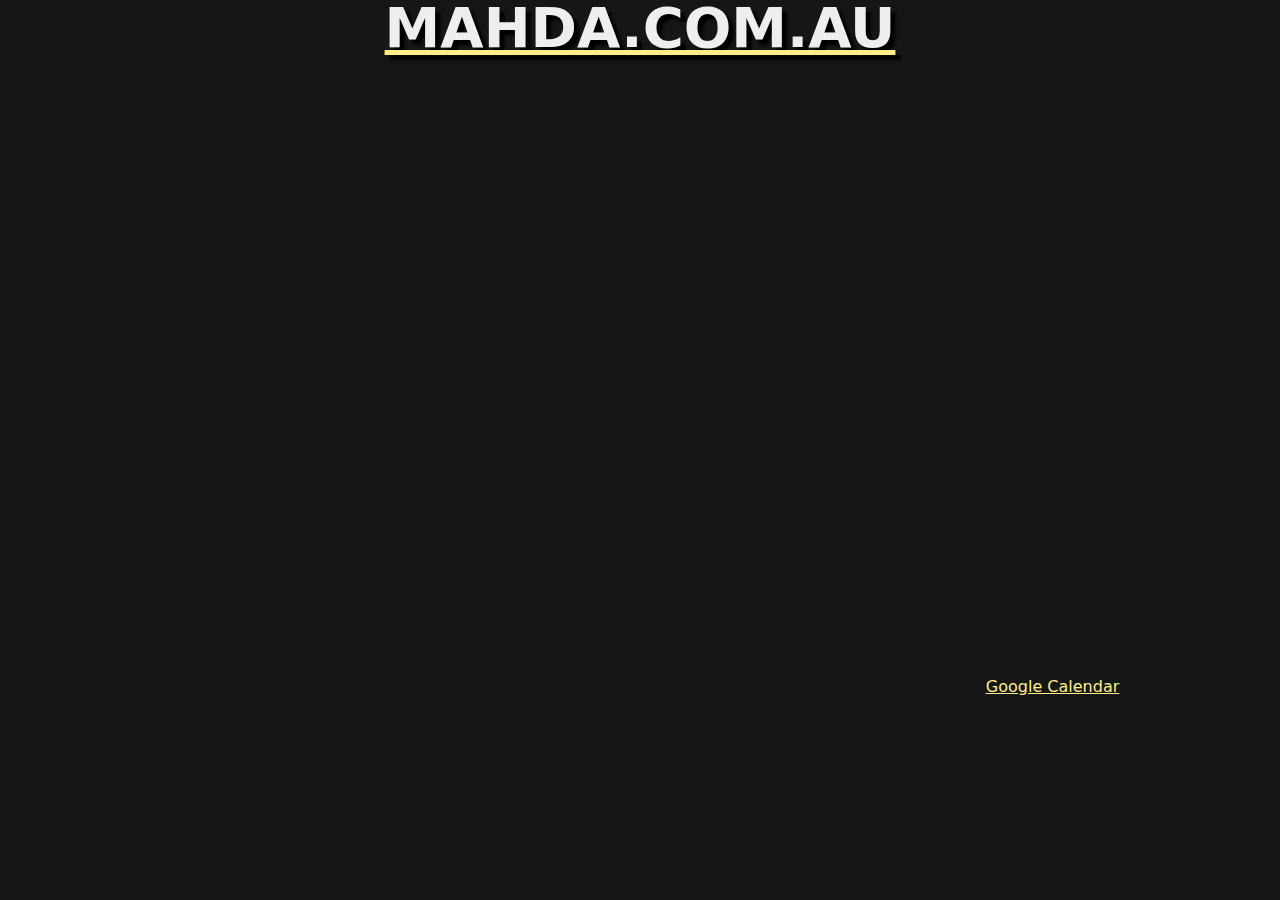
<file: calendar.html>
<!DOCTYPE html><html lang="en">
<head>
<!-- Google Tag Manager -->
<script>(function(w,d,s,l,i){w[l]=w[l]||[];w[l].push({'gtm.start':
new Date().getTime(),event:'gtm.js'});var f=d.getElementsByTagName(s)[0],
j=d.createElement(s),dl=l!='dataLayer'?'&l='+l:'';j.async=true;j.src=
'https://www.googletagmanager.com/gtm.js?id='+i+dl;f.parentNode.insertBefore(j,f);
})(window,document,'script','dataLayer','GTM-NL6F28VS');</script>
<!-- End Google Tag Manager -->


	<meta charset="utf-8" />
	<!-- <meta name="viewport" content="width=device-width, initial-scale=1"> -->
	<title>SCREAM - Speedway Community Racing Evolved Action on Mud </title>
	<script src="js/jquery.min.js"></script>
	<link rel="stylesheet" href="css/reset.css" />
	<link rel="stylesheet" href="css/style.css" />
	
		<!-- Google tag (gtag.js) -->
<script async src="https://www.googletagmanager.com/gtag/js?id=G-ZGWXJJ83MP"></script>
<script>
  window.dataLayer = window.dataLayer || [];
  function gtag(){dataLayer.push(arguments);}
  gtag('js', new Date());

  gtag('config', 'G-ZGWXJJ83MP');
</script>
</head>

<body>
<!-- Google Tag Manager (noscript) -->
<noscript><iframe src="https://www.googletagmanager.com/ns.html?id=GTM-NL6F28VS"
height="0" width="0" style="display:none;visibility:hidden"></iframe></noscript>
<!-- End Google Tag Manager (noscript) -->
<div id="wrapper_game">
		<a href="/"><h1>MAHDA.COM.AU</h1></a><br />

<iframe src="https://calendar.google.com/calendar/embed?height=600&wkst=2&ctz=Australia%2FMelbourne&bgcolor=%23ffffff&showCalendars=0&showTz=0&showPrint=0" style="border-width:0" width="800" height="600" frameborder="0" scrolling="no"></iframe>
<a href="https://calendar.google.com/calendar/u/0?cid=MjcxMmQ4MDJlOTc1YWJiOThjZWU2ZjUwZTQxZDg0MDRiNDNhYjY5ZjVlZDBhODcwN2M0ZWNlMmFlZjQwZWQyMUBncm91cC5jYWxlbmRhci5nb29nbGUuY29t">Google Calendar</a>
</file>
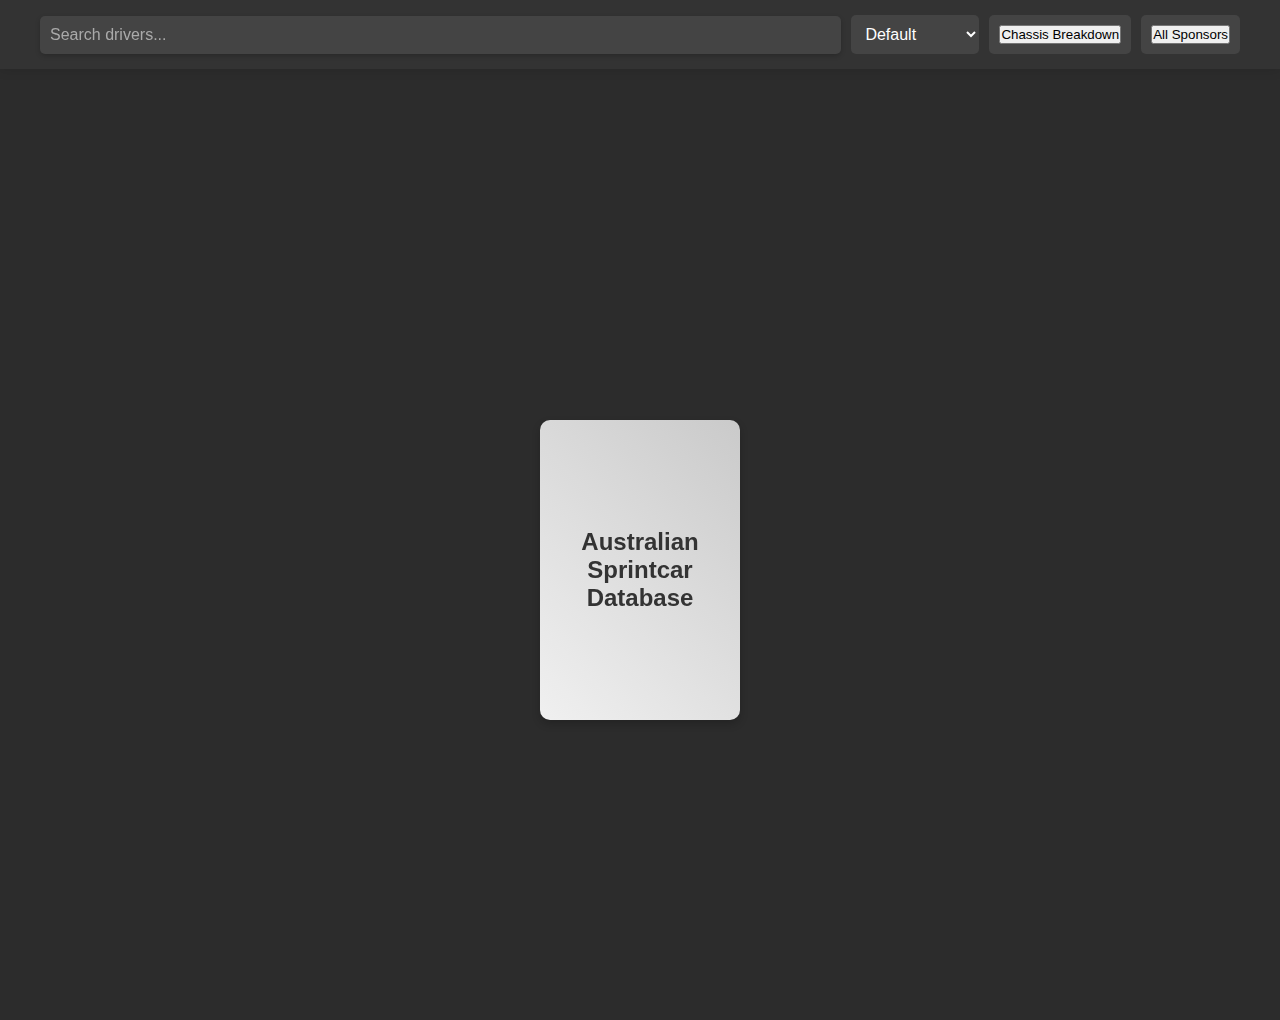
<file: driver_database.html>
<!DOCTYPE html>
<html lang="en">
<head>
  <meta charset="UTF-8">
  <meta name="viewport" content="width=device-width, initial-scale=1.0">
  <title>Driver Trading Cards</title>
  <style>
    * {
      margin: 0;
      padding: 0;
      box-sizing: border-box;
    }
    body {
      display: flex;
      flex-direction: column;
      align-items: center;
      min-height: 100vh;
      background: #f4f4f9;
      font-family: 'Arial', sans-serif;
      padding-top: 80px;
      background: rgb(44,44,44);
    }
    .header {
      position: fixed;
      top: 0;
      left: 0;
      right: 0;
      background: #333;
      color: white;
      padding: 15px;
      box-shadow: 0 2px 10px rgba(0, 0, 0, 0.1);
      z-index: 1000;
    }
    .controls {
      display: flex;
      justify-content: center;
      align-items: center;
      gap: 10px;
      max-width: 1200px;
      margin: 0 auto;
      flex-wrap: wrap;
    }
    .search-container {
      display: flex;
      flex-grow: 1;
      position: relative;
      min-width: 200px;
    }
    #search {
      padding: 10px;
      font-size: 16px;
      border: none;
      border-radius: 5px;
      background: #444;
      color: white;
      width: 100%;
      box-shadow: 0 2px 5px rgba(0, 0, 0, 0.2);
    }
    #search::placeholder {
      color: #aaa;
    }
    #clear-search {
      position: absolute;
      right: 10px;
      top: 50%;
      transform: translateY(-50%);
      background: none;
      border: none;
      color: #aaa;
      cursor: pointer;
      font-size: 18px;
      display: none;
    }
    #clear-search:hover {
      color: white;
    }
    #sort, .dropdown {
      padding: 10px;
      font-size: 16px;
      border: none;
      border-radius: 5px;
      background: #444;
      color: white;
      cursor: pointer;
    }
    .dropdown {
      position: relative;
      display: inline-block;
    }
    .dropdown-content {
      display: none;
      position: absolute;
      background-color: #f9f9f9;
      min-width: 160px;
      box-shadow: 0px 8px 16px 0px rgba(0,0,0,0.2);
      z-index: 1;
      max-height: 300px;
      overflow-y: auto;
    }
    .dropdown-content a {
      color: black;
      padding: 12px 16px;
      text-decoration: none;
      display: block;
    }
    .dropdown-content a:hover {
      background-color: #f1f1f1;
    }
    .dropdown:hover .dropdown-content {
      display: block;
    }
    .card-container {
      display: grid;
      grid-template-columns: repeat(auto-fit, minmax(250px, 1fr));
      gap: 20px;
      width: 100%;
      max-width: 1400px;
      padding: 20px;
    }
    .card {
      perspective: 1000px;
      cursor: pointer;
    }
    .card-inner {
      position: relative;
      width: 100%;
      padding-bottom: 140%;
      transition: transform 0.6s;
      transform-style: preserve-3d;
    }
    .card.flip .card-inner {
      transform: rotateY(180deg);
    }
    .card-front, .card-back {
      position: absolute;
      top: 0;
      left: 0;
      width: 100%;
      height: 100%;
      backface-visibility: hidden;
      border-radius: 10px;
      overflow: hidden;
      box-shadow: 0 4px 8px rgba(0, 0, 0, 0.2);
      border: solid 3px black;
    }
    .card-front {
      background: rgb(99,99,99);
      background: linear-gradient(90deg, rgba(99,99,99,1) 0%, rgba(222,222,222,1) 90%, rgba(99,99,99,1) 100%);
      display: flex;
      flex-direction: column;
      align-items: center;
      justify-content: space-between;
      padding: 20px;
    }
    .card-front .logo-container {
      position: relative;
      width: 80%;
      height: 0;
      padding-bottom: 80%;
    }
    .card-front svg {
      position: absolute;
      top: 0;
      left: 0;
      width: 100%;
      height: 100%;
      filter: blur(12px);
    }
    .card-front img {
      position: absolute;
      top: 80%;
      left: 50%;
      transform: translate(-50%, -50%);
      width: 100%;
      height: 100%;
      object-fit: contain;
    }
    .card-front h2 {
      font-size: 1.4em;
      margin-bottom: 0px;
      background: rgba(22,22,22,0.5);
      width: 100%;
      text-align: center;
      color: #aaa;
      text-shadow: 2px 2px 5px black;
    }
    .card-front p {
      font-size: 2.8em;
      font-weight: bold;
      margin-bottom: 5px;
    }
    .card-back {
      background-color: #333;
      color: white;
      transform: rotateY(180deg);
      display: flex;
      flex-direction: column;
      justify-content: center;
      padding: 20px;
      text-align: center;
    }
    .card-back p {
      font-size: 0.9em;
      margin-bottom: 10px;
    }
    .deck-container {
      display: flex;
      justify-content: center;
      align-items: center;
      min-height: 100vh;
      padding-top: 80px;
      max-width:80%;
    }
    .deck {
      position: relative;
      width: 200px;
      height: 300px;
      margin: 0 20px;
      transform-style: preserve-3d;
      transition: transform 0.6s;
      cursor: pointer;
      max-width:100%
    }
    .deck:hover {
      transform: scale(1.05);
    }
    .deck-front, .deck-back {
		text-align:center;
      position: absolute;
      width: 100%;
      height: 100%;
      backface-visibility: hidden;
      border-radius: 10px;
      overflow: hidden;
      box-shadow: 0 4px 8px rgba(0, 0, 0, 0.2);
    }
    .deck-front {
      background: linear-gradient(45deg, #f0f0f0, #cacaca);
      display: flex;
      justify-content: center;
      align-items: center;
      font-size: 24px;
      font-weight: bold;
      color: #333;
    }
    .deck-back {
      background: linear-gradient(45deg, #333, #555);
      transform: rotateY(180deg);
      display: flex;
      flex-direction: column;
      justify-content: center;
      align-items: center;
      color: white;
      padding: 20px;
      text-align: center;
    }
    .back-button {
      display: none;
      background: none;
      border: none;
      color: white;
      font-size: 18px;
      cursor: pointer;
      margin-right: 10px;
    }
    @media (max-width: 768px) {
      .card-inner {
        transform: rotateY(0);
      }
      .header {
        padding: 10px;
      }
      .controls {
        flex-direction: column;
        align-items: stretch;
      }
    }
  </style>
</head>
<body>
  <div class="header">
    <div class="controls">
      <button class="back-button" id="back-button">&lt; Back</button>
      <div class="search-container">
        <input type="text" id="search" placeholder="Search drivers...">
        <button id="clear-search">&times;</button>
      </div>
      <select id="sort">
        <option value="default">Default</option>
        <option value="carNum">Car Number</option>
        <option value="firstName">First Name</option>
        <option value="lastName">Last Name</option>
        <option value="chassis">Chassis</option>
      </select>
      <div class="dropdown" id="chassis-dropdown">
        <button class="dropbtn">Chassis Breakdown</button>
        <div class="dropdown-content" id="chassis-list"></div>
      </div>
      <div class="dropdown" id="sponsor-dropdown">
        <button class="dropbtn">All Sponsors</button>
        <div class="dropdown-content" id="sponsor-list"></div>
      </div>
    </div>
  </div>
  <div id="deck-container" class="deck-container">
    <div class="deck" data-deck="australia">
      <div class="deck-front">Australian Sprintcar Database</div>
      <div class="deck-back"></div>
    </div>
  </div>
  <div id="card-container" class="card-container"></div>

  <script>
    const driverData =[
  { carNum: "2", name: "Domain Ramsay", sponsor: "Chevon Quarries", chassis: "Maxim", state: "VIC" },
  { carNum: "3", name: "Jacob Dickson", sponsor: "Essendon Volkswagen", chassis: "Maxim", state: "VIC" },
  { carNum: "4", name: "Phillip Lock", sponsor: "Lock Agriculture", chassis: "XXX", state: "VIC" },
  { carNum: "5", name: "Max Dumesny", sponsor: "VALVOLINE", chassis: "Maxim", state: "VIC" },
  { carNum: "6", name: "Cameron Waters", sponsor: "TBA", chassis: "Unknown", state: "VIC" },
  { carNum: "7", name: "Paul Solomon", sponsor: "Melbourne Malibu", chassis: "XXX", state: "VIC" },
  { carNum: "8", name: "Bobby Daly", sponsor: "Transall Motors", chassis: "Cool", state: "VIC" },
  { carNum: "9", name: "Rod Matthews", sponsor: "Matthews Joinery & Kitchen Centre", chassis: "Maxim", state: "VIC" },
  { carNum: "10", name: "M Cunningham", sponsor: "PRP Engineering", chassis: "Unknown", state: "VIC" },
  { carNum: "11", name: "Brad Foster", sponsor: "B&B Retaining walls", chassis: "Cool", state: "VIC" },
  { carNum: "12", name: "Kristy Ellis", sponsor: "Combined Waste Services", chassis: "Maxim", state: "VIC" },
  { carNum: "14", name: "Glen Beaton", sponsor: "TBA", chassis: "Unknown", state: "VIC" },
  { carNum: "15", name: "David Dennison", sponsor: "TBA", chassis: "Unknown", state: "VIC" },
  { carNum: "15", name: "Gidgit Payne", sponsor: "Grampians Tyre Service", chassis: "Holden", state: "VIC" },
  { carNum: "16", name: "James Wren", sponsor: "TBA", chassis: "Unknown", state: "VIC" },
  { carNum: "17", name: "Dennis Jones", sponsor: "D.J.E", chassis: "Maxim", state: "VIC" },
  { carNum: "18", name: "Anthony Foster", sponsor: "Foster Transport", chassis: "J&J", state: "VIC" },
  { carNum: "19", name: "Sam Wren", sponsor: "TBA", chassis: "Unknown", state: "VIC" },
  { carNum: "20", name: "Brayden Cooley", sponsor: "Hutt Construction", chassis: "Cool", state: "VIC" },
  { carNum: "21", name: "Ben Micallef", sponsor: "TBA", chassis: "Unknown", state: "VIC" },
  { carNum: "22", name: "Terry Rankin", sponsor: "TBA", chassis: "Maxam", state: "VIC" },
  { carNum: "25", name: "Jack Lee", sponsor: "Lee Contracting", chassis: "Maxim", state: "VIC" },
  { carNum: "26", name: "Nick Lacey", sponsor: "Karcher", chassis: "Cool", state: "VIC" },
  { carNum: "27", name: "Ross Jarred", sponsor: "TBA", chassis: "Unknown", state: "VIC" },
  { carNum: "28", name: "Andrew Hughes", sponsor: "Hughes Plant", chassis: "Cool", state: "VIC" },
  { carNum: "29", name: "Michael Tancredi", sponsor: "Top Shelf Fruits", chassis: "Unknown", state: "VIC" },
  { carNum: "31", name: "Kane Fitzgerald", sponsor: "Echuca On Your Bike", chassis: "J&J", state: "VIC" },
  { carNum: "32", name: "Stephen Spark", sponsor: "Ozzy Tyres Laverton", chassis: "J&J", state: "VIC" },
  { carNum: "33", name: "Michael Holt", sponsor: "M D Autocare", chassis: "J&J", state: "VIC" },
  { carNum: "34", name: "Brenten Farrer", sponsor: "Frijtek", chassis: "Maxim", state: "VIC" },
  { carNum: "36", name: "Daniel Reinhardt", sponsor: "Australian VW Performance Centre", chassis: "Maxim", state: "VIC" },
  { carNum: "37", name: "Grant Anderson", sponsor: "Beef Growers", chassis: "Foster", state: "VIC" },
  { carNum: "38", name: "Jarrod Woolstencroft", sponsor: "TBA", chassis: "Schnee", state: "VIC" },
  { carNum: "39", name: "Brett Smith", sponsor: "Allclass Body Works", chassis: "Maxim", state: "VIC" },
  { carNum: "40", name: "Rusty Hickman", sponsor: "Hickman's Tree Maintenance", chassis: "J&J", state: "VIC" },
  { carNum: "42", name: "Jye Okeeffe", sponsor: "GJ Gardner Homes", chassis: "Cool", state: "VIC" },
  { carNum: "44", name: "Tim Van Ginneken", sponsor: "Anderson Bobcat", chassis: "XXX", state: "VIC" },
  { carNum: "45", name: "David Challons", sponsor: "Camden Neon Signs", chassis: "J&J Auto Racing", state: "VIC" },
  { carNum: "47", name: "Tim Rankin", sponsor: "Westvic Sheds & Garages", chassis: "GF1", state: "VIC" },
  { carNum: "48", name: "Adam King", sponsor: "Port City Engines", chassis: "XXX", state: "VIC" },
  { carNum: "49", name: "Ricky Clarke", sponsor: "MRC Automotive", chassis: "XXX", state: "VIC" },
  { carNum: "50", name: "Darren Clarke", sponsor: "DC Car Carriers", chassis: "Maxam", state: "VIC" },
  { carNum: "51", name: "Peter Milnes", sponsor: "Journey Management", chassis: "Cool", state: "VIC" },
  { carNum: "52", name: "Darren Mollenoyux", sponsor: "Warnambool Crane Hire", chassis: "GF1", state: "VIC" },
  { carNum: "53", name: "Andrew Thompson", sponsor: "Eagle", chassis: "Unknown", state: "VIC" },
  { carNum: "55", name: "Brooke Tatnell", sponsor: "Scotts Motorsports", chassis: "Unknown", state: "VIC" },
  { carNum: "55", name: "Ashley Scott", sponsor: "Ray Scott Transport", chassis: "Cool", state: "VIC" },
  { carNum: "56", name: "James Aranyosi", sponsor: "TBA", chassis: "Maxam", state: "VIC" },
  { carNum: "57", name: "Troy Hose", sponsor: "Hosey Earthworks", chassis: "Maxim", state: "VIC" },
  { carNum: "58", name: "Rhiannon Burlieigh", sponsor: "Bob Jane T Marts - Mancine Cosmetics", chassis: "Maxam", state: "VIC" },
  { carNum: "60", name: "Jordyn Charge", sponsor: "InCharge Racing", chassis: "Triple XXX", state: "VIC" },
  { carNum: "64", name: "David Aldersley", sponsor: "FTW Transport - Total Tools", chassis: "XXX", state: "VIC" },
  { carNum: "65", name: "Kane Newcombe", sponsor: "TBA", chassis: "Unknown", state: "VIC" },
  { carNum: "67", name: "Luke Walker", sponsor: "Total Dairy Service", chassis: "Cool", state: "VIC" },
  { carNum: "68", name: "Brett Milburn", sponsor: "I Digit - Parr Motorsports", chassis: "KCP", state: "VIC" },
  { carNum: "70", name: "John Vogels", sponsor: "Mainline Dynolog Dynometers & Lucas Oils", chassis: "Cool", state: "VIC" },
  { carNum: "71", name: "Marcus Green", sponsor: "Tritech Lubricants", chassis: "Triple XXX", state: "VIC" },
  { carNum: "71", name: "Mark Skidmore", sponsor: "Western Oil", chassis: "Triple X", state: "VIC" },
  { carNum: "72", name: "Jake Smith", sponsor: "Mepunga Grains", chassis: "Unknown", state: "VIC" },
  { carNum: "73", name: "Charles Hunter", sponsor: "Compass Powder Coating", chassis: "Maxam", state: "VIC" },
  { carNum: "74", name: "Michael Cunningham", sponsor: "PRP Engineering", chassis: "ART", state: "VIC" },
  { carNum: "75", name: "Mitchell Smith", sponsor: "Velocita", chassis: "Maxim", state: "VIC" },
  { carNum: "76", name: "Adam Cullinger", sponsor: "L&J Diesel", chassis: "ART", state: "VIC" },
  { carNum: "77", name: "Brayden Parr", sponsor: "ABSS", chassis: "Maxim", state: "VIC" },
  { carNum: "77", name: "Adrian Parr", sponsor: "Parr Motorsports", chassis: "JEI", state: "VIC" },
  { carNum: "78", name: "Chris Campbell", sponsor: "S&S Tyquin", chassis: "J&J", state: "VIC" },
  { carNum: "81", name: "Robert Paton", sponsor: "AB Tech Plumbing & Excavation", chassis: "XXX", state: "VIC" },
  { carNum: "82", name: "Justin Morris", sponsor: "TBA", chassis: "Unknown", state: "VIC" },
  { carNum: "83", name: "Christopher Solomon", sponsor: "Eagle", chassis: "Unknown", state: "VIC" },
  { carNum: "88", name: "Andy Hibbert", sponsor: "TBA", chassis: "Unknown", state: "VIC" },
  { carNum: "89", name: "Jamie Heyen", sponsor: "TBA", chassis: "Cool", state: "VIC" },
  { carNum: "90", name: "Corey McCullagh", sponsor: "Owen Built Holmes", chassis: "Cool", state: "VIC" },
  { carNum: "92", name: "Matthew Reed", sponsor: "Reed Signs", chassis: "Maxim", state: "VIC" },
  { carNum: "95", name: "Ryan Davis", sponsor: "R.A.K Davis & Sons Cartage Contractors", chassis: "Maxim", state: "VIC" },
  { carNum: "98", name: "Peter Doukas", sponsor: "Warrnambool Locksmiths", chassis: "Cool", state: "VIC" },
  { carNum: "99", name: "Scott Drew", sponsor: "TBA", chassis: "Maxam", state: "VIC" },
  { carNum: "101", name: "Michael Van Bremen", sponsor: "TBA", chassis: "Unknown", state: "VIC" },
  { carNum: "101", name: "David Murcott", sponsor: "Mainline Dynolog Dynomometers", chassis: "Unknown", state: "VIC" },
  { carNum: "106", name: "Edward Lumbar", sponsor: "Austbrokers Inc", chassis: "Maxam", state: "VIC" },
  { carNum: "997", name: "Rob Rankin", sponsor: "TBA", chassis: "Unknown", state: "VIC" },
  { carNum: "2", name: "Craig Vanderstelt", sponsor: "Zenith Custom Creations", chassis: "Maxim", state: "SA" },
  { carNum: "3", name: "Philip March", sponsor: "Mildura Crane Hire / Maxwill Racing Engines", chassis: "J&J", state: "SA" },
  { carNum: "4", name: "Trevor Green", sponsor: "Natrad Radiators", chassis: "Maxim", state: "SA" },
  { carNum: "6", name: "Michael Burford", sponsor: "Redback Race Equipment", chassis: "Lightning", state: "SA" },
  { carNum: "7", name: "Hayden Pitt", sponsor: "OPR Shock Services", chassis: "Triple X", state: "SA" },
  { carNum: "8", name: "Terry Pitt", sponsor: "Alloy Welding Pty Ltd", chassis: "J & J", state: "SA" },
  { carNum: "9", name: "Dennis Burford", sponsor: "Lightning Karts", chassis: "Lightning", state: "SA" },
  { carNum: "10", name: "Steven Caruso", sponsor: "High Friction Services Australia & Dry Creek Auto Wreckers", chassis: "Maxim", state: "SA" },
  { carNum: "11", name: "Karl Enderl", sponsor: "Clarend Transport", chassis: "Cool", state: "SA" },
  { carNum: "11", name: "Scott Enderl", sponsor: "Clarend Tramsport", chassis: "Cool", state: "SA" },
  { carNum: "12", name: "Jamie Cobby", sponsor: "TBA", chassis: "Unknown", state: "SA" },
  { carNum: "14", name: "Brendan Quinn", sponsor: "Metro Holden", chassis: "XXX", state: "SA" },
  { carNum: "15", name: "Aidan Hall", sponsor: "Statewide Tyres / Autosos.com.au", chassis: "Eagle", state: "SA" },
  { carNum: "16", name: "Jack Gartner", sponsor: "Cappa Motor Bodies", chassis: "Cheetah", state: "SA" },
  { carNum: "17", name: "Ian Binding", sponsor: "TBA", chassis: "Schnee", state: "SA" },
  { carNum: "18", name: "Jed Bell", sponsor: "TBA", chassis: "Unknown", state: "SA" },
  { carNum: "19", name: "Brad Keller", sponsor: "Peter Page Holden / RMGH", chassis: "Cool", state: "SA" },
  { carNum: "20", name: "Glen Sutherland", sponsor: "Gambier Earth Movers", chassis: "Cool", state: "SA" },
  { carNum: "22", name: "Chad Ely", sponsor: "One Steel, Enviro Sweep, Fuchs Lubricants", chassis: "Maxim", state: "SA" },
  { carNum: "23", name: "Jack McCarthy", sponsor: "TBA", chassis: "J & J", state: "SA" },
  { carNum: "24", name: "Ricky Maiolo", sponsor: "TRG TRANSPORT", chassis: "Eagle", state: "SA" },
  { carNum: "25", name: "Justin Sloan", sponsor: "Aspire Homes", chassis: "Eagle", state: "SA" },
  { carNum: "26", name: "Tyson Chambers", sponsor: "Mount Barker Freightlines", chassis: "Cool", state: "SA" },
  { carNum: "27", name: "Daniel Pestka", sponsor: "Pestka's Bakery", chassis: "J&J Auto Racing", state: "SA" },
  { carNum: "33", name: "Mark Caruso", sponsor: "Dry Creek Auto Wreckers / Pro 4x4 / Auto Masters", chassis: "Cool", state: "SA" },
  { carNum: "37", name: "Terry Kelly", sponsor: "Inland Crane Hire, Auto Pro, Bum Nutz Graphics & Queensland Speedway Spares", chassis: "Stealth", state: "SA" },
  { carNum: "39", name: "Shane Heathcote", sponsor: "Victory Lane Racegear Protec Paints Carlsson Surface Afterglow Adult Prod", chassis: "J&J", state: "SA" },
  { carNum: "40", name: "Emilee Lindgren", sponsor: "Rowett Motorsport", chassis: "Maxim", state: "SA" },
  { carNum: "40", name: "Wayne Rowett", sponsor: "Kynoch Produce", chassis: "Maxim", state: "SA" },
  { carNum: "42", name: "Jamie Hendry", sponsor: "Muzza, of Murray Muscle Therapy, Hendry Concrete Solutions (HCS)", chassis: "Maxim", state: "SA" },
  { carNum: "42", name: "Ben Hendry", sponsor: "Muzza, of Murray Muscle Therapy, Hendry Concrete Solutions (HCS)", chassis: "Maxim", state: "SA" },
  { carNum: "43", name: "Shane Hendry", sponsor: "Sandy Creek Engineering", chassis: "Maxim", state: "SA" },
  { carNum: "44", name: "Daniel Evans", sponsor: "TBA", chassis: "JEI", state: "SA" },
  { carNum: "45", name: "Jake Tranter", sponsor: "CW Wines", chassis: "Maxim", state: "SA" },
  { carNum: "50", name: "Steve Webber", sponsor: "TBA", chassis: "Unknown", state: "SA" },
  { carNum: "51", name: "Dylan Jenkin", sponsor: "Tatiara Truck and Trailers", chassis: "Cool", state: "SA" },
  { carNum: "52", name: "Matt Egel", sponsor: "Whyalla Earthworks / North East Isuzu / Specialised Tyres", chassis: "Cool", state: "SA" },
  { carNum: "55", name: "Luke Bowey", sponsor: "Showtime Signs / Gawler Car World", chassis: "Maxim", state: "SA" },
  { carNum: "57", name: "Rory Button", sponsor: "TBA", chassis: "Unknown", state: "SA" },
  { carNum: "58", name: "Darren Pickert", sponsor: "TBA", chassis: "Unknown", state: "SA" },
  { carNum: "59", name: "Adam Currie", sponsor: "TBA", chassis: "Unknown", state: "SA" },
  { carNum: "61", name: "Leith Ahlfors", sponsor: "Laka Civil, Bonney Welding", chassis: "Maxim", state: "SA" },
  { carNum: "62", name: "Colin Brooks", sponsor: "Complete Gates, Mainline DynoLog Dynamometers", chassis: "ART", state: "SA" },
  { carNum: "63", name: "Ryan Jones", sponsor: "Murray Machining and Sheds", chassis: "Triple X", state: "SA" },
  { carNum: "66", name: "Clinton Oliver", sponsor: "Ising Autobrokers, Roger Oliver Engineers", chassis: "Twister", state: "SA" },
  { carNum: "67", name: "Nicole Hill", sponsor: "Signarama", chassis: "Cool", state: "SA" },
  { carNum: "69", name: "Cody Atkins", sponsor: "All States Auditing & Accreditation", chassis: "Eagle", state: "SA" },
  { carNum: "71", name: "Sam Putland", sponsor: "Torrens Valley Electrical / Chooks Custom Grafix", chassis: "XXX", state: "SA" },
  { carNum: "72", name: "Jamie Stark", sponsor: "Starky's Fibreglass Repairs", chassis: "Maxim", state: "SA" },
  { carNum: "77", name: "Chris Evans", sponsor: "All Transport Industries", chassis: "Cool", state: "SA" },
  { carNum: "77", name: "Lucy Evans", sponsor: "Chris Evans Transport", chassis: "Maxim", state: "SA" },
  { carNum: "78", name: "Keke Falland", sponsor: "Blindtec - Blind & Shade Solutions", chassis: "Cool", state: "SA" },
  { carNum: "80", name: "Nicholas Hall", sponsor: "TBA", chassis: "Unknown", state: "SA" },
  { carNum: "81", name: "Luke Dillon", sponsor: "Action Line Marking / Dillon Bulk Haulage", chassis: "Triple X", state: "SA" },
  { carNum: "82", name: "Lee Dillon", sponsor: "North Star Ute Campers", chassis: "Triple X", state: "SA" },
  { carNum: "82", name: "Mark Johnson", sponsor: "TBA", chassis: "Unknown", state: "SA" },
  { carNum: "83", name: "Shannon Barry", sponsor: "Step into Life, ARG Race Graphics", chassis: "J&J", state: "SA" },
  { carNum: "84", name: "Scott Bogucki", sponsor: "Crack Sealing Australia", chassis: "Maxim", state: "SA" },
  { carNum: "88", name: "Todd Wigzell", sponsor: "Oakbank Hotel", chassis: "Triple X", state: "SA" },
  { carNum: "89", name: "Stephen Lovegrove", sponsor: "John Boy", chassis: "Unknown", state: "SA" },
  { carNum: "90", name: "Michael Lovegrove", sponsor: "Sponsors Required", chassis: "J&J", state: "SA" },
  { carNum: "92", name: "Russell Worthley", sponsor: "TBA", chassis: "Unknown", state: "SA" },
  { carNum: "93", name: "Gill Worthley", sponsor: "TBA", chassis: "Unknown", state: "SA" },
  { carNum: "95", name: "Mark Reuter", sponsor: "ROH Wheels", chassis: "Cool", state: "SA" },
  { carNum: "95", name: "Jarman Dalitz", sponsor: "Murray Bridge Glass", chassis: "Eagle", state: "SA" },
  { carNum: "96", name: "Darryl Guerin", sponsor: "7 Day Spares", chassis: "Maxim", state: "SA" },
  { carNum: "96", name: "Brendan Guerin", sponsor: "7 Day Spares", chassis: "Cool", state: "SA" },
  { carNum: "2", name: "Ben Atkinson", sponsor: "TBA", chassis: "Unknown", state: "NSW" },
  { carNum: "2", name: "Graham Keets", sponsor: "TBA", chassis: "Unknown", state: "NSW" },
  { carNum: "3", name: "Dennis Farr", sponsor: "Macarthur Paint & Panel", chassis: "Maxim", state: "NSW" },
  { carNum: "3", name: "Matthew Craft", sponsor: "TBA", chassis: "Unknown", state: "NSW" },
  { carNum: "5", name: "Dean Thomas", sponsor: "SWF", chassis: "Gambler", state: "NSW" },
  { carNum: "6", name: "Paul Freeman", sponsor: "Terrier Mini Loaders", chassis: "Maxim", state: "NSW" },
  { carNum: "6", name: "David Doherty", sponsor: "Active Power Steering", chassis: "Maxim", state: "NSW" },
  { carNum: "6", name: "Tim Gleeson", sponsor: "TBA", chassis: "Unknown", state: "NSW" },
  { carNum: "7", name: "Ross Nicastri", sponsor: "Franks Parts Plus", chassis: "Eagle", state: "NSW" },
  { carNum: "7", name: "Tony Elliott", sponsor: "TBA", chassis: "Unknown", state: "NSW" },
  { carNum: "7", name: "Mick Rowell", sponsor: "TBA", chassis: "Unknown", state: "NSW" },
  { carNum: "7", name: "Davey Ray", sponsor: "TBA", chassis: "Unknown", state: "NSW" },
  { carNum: "9", name: "Steve Caunt", sponsor: "Fire Service Plus / Mj Rowles Landscaping", chassis: "Meyers KPC", state: "NSW" },
  { carNum: "9", name: "Danny Porter", sponsor: "TBA", chassis: "Unknown", state: "NSW" },
  { carNum: "10", name: "Adrian Maher", sponsor: "Integrity Locksmiths", chassis: "Maxim", state: "NSW" },
  { carNum: "10", name: "Kent Christian", sponsor: "TBA", chassis: "Unknown", state: "NSW" },
  { carNum: "12", name: "Lynton Jeffrey", sponsor: "Vortex Race Products", chassis: "Vortex", state: "NSW" },
  { carNum: "12", name: "Paul Jeffrey", sponsor: "Vortex Wings", chassis: "Unknown", state: "NSW" },
  { carNum: "13", name: "Wayne McKenna", sponsor: "Urgent Skips", chassis: "Eagle", state: "NSW" },
  { carNum: "14", name: "Peter Gordon", sponsor: "Turnkey Electrical Systems", chassis: "Maxim", state: "NSW" },
  { carNum: "14", name: "Justin Mineef", sponsor: "JD Industrial Equipment", chassis: "Maxim", state: "NSW" },
  { carNum: "15", name: "Matthew Thomas", sponsor: "Wynns", chassis: "Gambler", state: "NSW" },
  { carNum: "15", name: "Jeffrey Thomas", sponsor: "State Wide Forklifts", chassis: "Unknown", state: "NSW" },
  { carNum: "16", name: "Matthew Vella", sponsor: "TBA", chassis: "Unknown", state: "NSW" },
  { carNum: "16", name: "Damian Abbott", sponsor: "Aussie Forklift Repairs", chassis: "Maxim", state: "NSW" },
  { carNum: "16", name: "Louise Genner", sponsor: "Gough & Gilmour", chassis: "John Boy", state: "NSW" },
  { carNum: "16", name: "Daniel Sayre", sponsor: "TBA", chassis: "Unknown", state: "NSW" },
  { carNum: "17", name: "Trevor Shields", sponsor: "Royal Purple Oils", chassis: "Johnboy", state: "NSW" },
  { carNum: "17", name: "Marty Perovich", sponsor: "Network Painting", chassis: "Maxim", state: "NSW" },
  { carNum: "18", name: "Ian Loudoun", sponsor: "TBA", chassis: "Unknown", state: "NSW" },
  { carNum: "20", name: "Troy Little", sponsor: "Barry Smith Isuzu", chassis: "Maxim", state: "NSW" },
  { carNum: "21", name: "Garry Brazier", sponsor: "TBA", chassis: "Unknown", state: "NSW" },
  { carNum: "22", name: "James Thompson", sponsor: "Hills Motorcycles", chassis: "Maxim", state: "NSW" },
  { carNum: "23", name: "Scott Alexander", sponsor: "TBA", chassis: "Unknown", state: "NSW" },
  { carNum: "24", name: "Wayne Skipper", sponsor: "Stockmans Steakhouse", chassis: "Eagle", state: "NSW" },
  { carNum: "24", name: "Blake Skipper", sponsor: "TBA", chassis: "Unknown", state: "NSW" },
  { carNum: "25", name: "Scott Anderson", sponsor: "TBA", chassis: "Unknown", state: "NSW" },
  { carNum: "25", name: "Troy Pearson", sponsor: "TBA", chassis: "Unknown", state: "NSW" },
  { carNum: "25", name: "Jeff Franks", sponsor: "TBA", chassis: "Unknown", state: "NSW" },
  { carNum: "27", name: "Ian Burrows", sponsor: "UEA", chassis: "Unknown", state: "NSW" },
  { carNum: "28", name: "Daniel Phillips", sponsor: "TBA", chassis: "Unknown", state: "NSW" },
  { carNum: "29", name: "Matt Barbara", sponsor: "TBA", chassis: "Unknown", state: "NSW" },
  { carNum: "30", name: "Darren Saillard", sponsor: "Saillard Racing/Wiggys Speedway Spares", chassis: "Cheetah", state: "NSW" },
  { carNum: "31", name: "Rod Davis", sponsor: "TBA", chassis: "Unknown", state: "NSW" },
  { carNum: "31", name: "David Hall", sponsor: "Regemage Cranes", chassis: "John Boy", state: "NSW" },
  { carNum: "32", name: "Les Porter", sponsor: "TBA", chassis: "Unknown", state: "NSW" },
  { carNum: "32", name: "Warren Ferguson", sponsor: "Deco Glaze Glass Splashbacks", chassis: "Eagle", state: "NSW" },
  { carNum: "33", name: "Matt Carroll", sponsor: "TBA", chassis: "Unknown", state: "NSW" },
  { carNum: "34", name: "Luke Pyne", sponsor: "TBA", chassis: "Unknown", state: "NSW" },
  { carNum: "34", name: "Laurence Simiana", sponsor: "TBA", chassis: "Unknown", state: "NSW" },
  { carNum: "35", name: "Gary Hann", sponsor: "Tumbi Wholesale Meats", chassis: "Maxim", state: "NSW" },
  { carNum: "36", name: "Eddie Lumbar", sponsor: "TBA", chassis: "Unknown", state: "NSW" },
  { carNum: "36", name: "Jamie Jones", sponsor: "Parts Plus", chassis: "Gambler", state: "NSW" },
  { carNum: "37", name: "Danny Hogan", sponsor: "TBA", chassis: "Unknown", state: "NSW" },
  { carNum: "37", name: "Peter Bastow", sponsor: "TBA", chassis: "Beast", state: "NSW" },
  { carNum: "38", name: "Shaun Forrell", sponsor: "Bar-Up Bullbars", chassis: "Cool", state: "NSW" },
  { carNum: "38", name: "Keith Devonshire", sponsor: "Squirt In The Dirt", chassis: "Maxim", state: "NSW"},
  { carNum: "25", name: "Justin Sloan", sponsor: "Aspire Homes", chassis: "Eagle", state: "SA" },
  { carNum: "26", name: "Tyson Chambers", sponsor: "Mount Barker Freightlines", chassis: "Cool", state: "SA" },
  { carNum: "27", name: "Daniel Pestka", sponsor: "Pestka's Bakery", chassis: "J&J Auto Racing", state: "SA" },
  { carNum: "33", name: "Mark Caruso", sponsor: "Dry Creek Auto Wreckers / Pro 4x4 / Auto Masters", chassis: "Cool", state: "SA" },
  { carNum: "37", name: "Terry Kelly", sponsor: "Inland Crane Hire, Auto Pro, Bum Nutz Graphics & Queensland Speedway Spares", chassis: "Stealth", state: "SA" },
  { carNum: "39", name: "Shane Heathcote", sponsor: "Victory Lane Racegear Protec Paints Carlsson Surface Afterglow Adult Prod", chassis: "J&J", state: "SA" },
  { carNum: "40", name: "Emilee Lindgren", sponsor: "Rowett Motorsport", chassis: "Maxim", state: "SA" },
  { carNum: "40", name: "Wayne Rowett", sponsor: "Kynoch Produce", chassis: "Maxim", state: "SA" },
  { carNum: "42", name: "Jamie Hendry", sponsor: "Muzza, of Murray Muscle Therapy, Hendry Concrete Solutions (HCS)", chassis: "Maxim", state: "SA" },
  { carNum: "42", name: "Ben Hendry", sponsor: "Muzza, of Murray Muscle Therapy, Hendry Concrete Solutions (HCS)", chassis: "Maxim", state: "SA" },
  { carNum: "43", name: "Shane Hendry", sponsor: "Sandy Creek Engineering", chassis: "Maxim", state: "SA" },
  { carNum: "44", name: "Daniel Evans", sponsor: "TBA", chassis: "JEI", state: "SA" },
  { carNum: "45", name: "Jake Tranter", sponsor: "CW Wines", chassis: "Maxim", state: "SA" },
  { carNum: "50", name: "Steve Webber", sponsor: "TBA", chassis: "Unknown", state: "SA" },
  { carNum: "51", name: "Dylan Jenkin", sponsor: "Tatiara Truck and Trailers", chassis: "Cool", state: "SA" },
  { carNum: "52", name: "Matt Egel", sponsor: "Whyalla Earthworks / North East Isuzu / Specialised Tyres", chassis: "Cool", state: "SA" },
  { carNum: "55", name: "Luke Bowey", sponsor: "Showtime Signs / Gawler Car World", chassis: "Maxim", state: "SA" },
  { carNum: "57", name: "Rory Button", sponsor: "TBA", chassis: "Unknown", state: "SA" },
  { carNum: "58", name: "Darren Pickert", sponsor: "TBA", chassis: "Unknown", state: "SA" },
  { carNum: "59", name: "Adam Currie", sponsor: "TBA", chassis: "Unknown", state: "SA" },
  { carNum: "61", name: "Leith Ahlfors", sponsor: "Laka Civil, Bonney Welding", chassis: "Maxim", state: "SA" },
  { carNum: "62", name: "Colin Brooks", sponsor: "Complete Gates, Mainline DynoLog Dynamometers", chassis: "ART", state: "SA" },
  { carNum: "63", name: "Ryan Jones", sponsor: "Murray Machining and Sheds", chassis: "Triple X", state: "SA" },
  { carNum: "66", name: "Clinton Oliver", sponsor: "Ising Autobrokers, Roger Oliver Engineers", chassis: "Twister", state: "SA" },
  { carNum: "67", name: "Nicole Hill", sponsor: "Signarama", chassis: "Cool", state: "SA" },
  { carNum: "69", name: "Cody Atkins", sponsor: "All States Auditing & Accreditation", chassis: "Eagle", state: "SA" },
  { carNum: "71", name: "Sam Putland", sponsor: "Torrens Valley Electrical / Chooks Custom Grafix", chassis: "XXX", state: "SA" },
  { carNum: "72", name: "Jamie Stark", sponsor: "Starky's Fibreglass Repairs", chassis: "Maxim", state: "SA" },
  { carNum: "77", name: "Chris Evans", sponsor: "All Transport Industries", chassis: "Cool", state: "SA" },
  { carNum: "77", name: "Lucy Evans", sponsor: "Chris Evans Transport", chassis: "Maxim", state: "SA" },
  { carNum: "78", name: "Keke Falland", sponsor: "Blindtec - Blind & Shade Solutions", chassis: "Cool", state: "SA" },
  { carNum: "80", name: "Nicholas Hall", sponsor: "TBA", chassis: "Unknown", state: "SA" },
  { carNum: "81", name: "Luke Dillon", sponsor: "Action Line Marking / Dillon Bulk Haulage", chassis: "Triple X", state: "SA" },
  { carNum: "82", name: "Lee Dillon", sponsor: "North Star Ute Campers", chassis: "Triple X", state: "SA" },
  { carNum: "82", name: "Mark Johnson", sponsor: "TBA", chassis: "Unknown", state: "SA" },
  { carNum: "83", name: "Shannon Barry", sponsor: "Step into Life, ARG Race Graphics", chassis: "J&J", state: "SA" },
  { carNum: "84", name: "Scott Bogucki", sponsor: "Crack Sealing Australia", chassis: "Maxim", state: "SA" },
  { carNum: "88", name: "Todd Wigzell", sponsor: "Oakbank Hotel", chassis: "Triple X", state: "SA" },
  { carNum: "89", name: "Stephen Lovegrove", sponsor: "John Boy", chassis: "Unknown", state: "SA" },
  { carNum: "90", name: "Michael Lovegrove", sponsor: "Sponsors Required", chassis: "J&J", state: "SA" },
  { carNum: "92", name: "Russell Worthley", sponsor: "TBA", chassis: "Unknown", state: "SA" },
  { carNum: "93", name: "Gill Worthley", sponsor: "TBA", chassis: "Unknown", state: "SA" },
  { carNum: "95", name: "Mark Reuter", sponsor: "ROH Wheels", chassis: "Cool", state: "SA" },
  { carNum: "95", name: "Jarman Dalitz", sponsor: "Murray Bridge Glass", chassis: "Eagle", state: "SA" },
  { carNum: "96", name: "Darryl Guerin", sponsor: "7 Day Spares", chassis: "Maxim", state: "SA" },
  { carNum: "96", name: "Brendan Guerin", sponsor: "7 Day Spares", chassis: "Cool", state: "SA" },
  { carNum: "2", name: "Ben Atkinson", sponsor: "TBA", chassis: "Unknown", state: "NSW" },
  { carNum: "2", name: "Graham Keets", sponsor: "TBA", chassis: "Unknown", state: "NSW" },
  { carNum: "3", name: "Dennis Farr", sponsor: "Macarthur Paint & Panel", chassis: "Maxim", state: "NSW" },
  { carNum: "3", name: "Matthew Craft", sponsor: "TBA", chassis: "Unknown", state: "NSW" },
  { carNum: "5", name: "Dean Thomas", sponsor: "SWF", chassis: "Gambler", state: "NSW" },
  { carNum: "6", name: "Paul Freeman", sponsor: "Terrier Mini Loaders", chassis: "Maxim", state: "NSW" },
  { carNum: "6", name: "David Doherty", sponsor: "Active Power Steering", chassis: "Maxim", state: "NSW" },
  { carNum: "6", name: "Tim Gleeson", sponsor: "TBA", chassis: "Unknown", state: "NSW" },
  { carNum: "7", name: "Ross Nicastri", sponsor: "Franks Parts Plus", chassis: "Eagle", state: "NSW" },
  { carNum: "7", name: "Tony Elliott", sponsor: "TBA", chassis: "Unknown", state: "NSW" },
  { carNum: "7", name: "Mick Rowell", sponsor: "TBA", chassis: "Unknown", state: "NSW" },
  { carNum: "7", name: "Davey Ray", sponsor: "TBA", chassis: "Unknown", state: "NSW" },
  { carNum: "9", name: "Steve Caunt", sponsor: "Fire Service Plus / Mj Rowles Landscaping", chassis: "Meyers KPC", state: "NSW" },
  { carNum: "9", name: "Danny Porter", sponsor: "TBA", chassis: "Unknown", state: "NSW" },
  { carNum: "10", name: "Adrian Maher", sponsor: "Integrity Locksmiths", chassis: "Maxim", state: "NSW" },
  { carNum: "10", name: "Kent Christian", sponsor: "TBA", chassis: "Unknown", state: "NSW" },
  { carNum: "12", name: "Lynton Jeffrey", sponsor: "Vortex Race Products", chassis: "Vortex", state: "NSW" },
  { carNum: "12", name: "Paul Jeffrey", sponsor: "Vortex Wings", chassis: "Unknown", state: "NSW" },
  { carNum: "13", name: "Wayne McKenna", sponsor: "Urgent Skips", chassis: "Eagle", state: "NSW" },
  { carNum: "14", name: "Peter Gordon", sponsor: "Turnkey Electrical Systems", chassis: "Maxim", state: "NSW" },
  { carNum: "14", name: "Justin Mineef", sponsor: "JD Industrial Equipment", chassis: "Maxim", state: "NSW" },
  { carNum: "15", name: "Matthew Thomas", sponsor: "Wynns", chassis: "Gambler", state: "NSW" },
  { carNum: "15", name: "Jeffrey Thomas", sponsor: "State Wide Forklifts", chassis: "Unknown", state: "NSW" },
  { carNum: "16", name: "Matthew Vella", sponsor: "TBA", chassis: "Unknown", state: "NSW" },
  { carNum: "16", name: "Damian Abbott", sponsor: "Aussie Forklift Repairs", chassis: "Maxim", state: "NSW" },
  { carNum: "16", name: "Louise Genner", sponsor: "Gough & Gilmour", chassis: "John Boy", state: "NSW" },
  { carNum: "16", name: "Daniel Sayre", sponsor: "TBA", chassis: "Unknown", state: "NSW" },
  { carNum: "17", name: "Trevor Shields", sponsor: "Royal Purple Oils", chassis: "Johnboy", state: "NSW" },
  { carNum: "17", name: "Marty Perovich", sponsor: "Network Painting", chassis: "Maxim", state: "NSW" },
  { carNum: "18", name: "Ian Loudoun", sponsor: "TBA", chassis: "Unknown", state: "NSW" },
  { carNum: "20", name: "Troy Little", sponsor: "Barry Smith Isuzu", chassis: "Maxim", state: "NSW" },
  { carNum: "21", name: "Garry Brazier", sponsor: "TBA", chassis: "Unknown", state: "NSW" },
  { carNum: "22", name: "James Thompson", sponsor: "Hills Motorcycles", chassis: "Maxim", state: "NSW" },
  { carNum: "23", name: "Scott Alexander", sponsor: "TBA", chassis: "Unknown", state: "NSW" },
  { carNum: "24", name: "Wayne Skipper", sponsor: "Stockmans Steakhouse", chassis: "Eagle", state: "NSW" },
  { carNum: "24", name: "Blake Skipper", sponsor: "TBA", chassis: "Unknown", state: "NSW" },
  { carNum: "25", name: "Scott Anderson", sponsor: "TBA", chassis: "Unknown", state: "NSW" },
  { carNum: "25", name: "Troy Pearson", sponsor: "TBA", chassis: "Unknown", state: "NSW" },
  { carNum: "25", name: "Jeff Franks", sponsor: "TBA", chassis: "Unknown", state: "NSW" },
  { carNum: "27", name: "Ian Burrows", sponsor: "UEA", chassis: "Unknown", state: "NSW" },
  { carNum: "28", name: "Daniel Phillips", sponsor: "TBA", chassis: "Unknown", state: "NSW" },
  { carNum: "29", name: "Matt Barbara", sponsor: "TBA", chassis: "Unknown", state: "NSW" },
  { carNum: "30", name: "Darren Saillard", sponsor: "Saillard Racing/Wiggys Speedway Spares", chassis: "Cheetah", state: "NSW" },
  { carNum: "31", name: "Rod Davis", sponsor: "TBA", chassis: "Unknown", state: "NSW" },
  { carNum: "31", name: "David Hall", sponsor: "Regemage Cranes", chassis: "John Boy", state: "NSW" },
  { carNum: "32", name: "Les Porter", sponsor: "TBA", chassis: "Unknown", state: "NSW" },
  { carNum: "32", name: "Warren Ferguson", sponsor: "Deco Glaze Glass Splashbacks", chassis: "Eagle", state: "NSW" },
  { carNum: "33", name: "Matt Carroll", sponsor: "TBA", chassis: "Unknown", state: "NSW" },
  { carNum: "34", name: "Luke Pyne", sponsor: "TBA", chassis: "Unknown", state: "NSW" },
  { carNum: "34", name: "Laurence Simiana", sponsor: "TBA", chassis: "Unknown", state: "NSW" },
  { carNum: "35", name: "Gary Hann", sponsor: "Tumbi Wholesale Meats", chassis: "Maxim", state: "NSW" },
  { carNum: "36", name: "Eddie Lumbar", sponsor: "TBA", chassis: "Unknown", state: "NSW" },
  { carNum: "36", name: "Jamie Jones", sponsor: "Parts Plus", chassis: "Gambler", state: "NSW" },
  { carNum: "37", name: "Danny Hogan", sponsor: "TBA", chassis: "Unknown", state: "NSW" },
  { carNum: "37", name: "Peter Bastow", sponsor: "TBA", chassis: "Beast", state: "NSW" },
  { carNum: "38", name: "Shaun Forrell", sponsor: "Bar-Up Bullbars", chassis: "Cool", state: "NSW" },
  { carNum: "38", name: "Keith Devonshire", sponsor: "Squirt In The Dirt", chassis: "Maxim", state: "NSW" },
  { carNum: "38", name: "Max Johnston", sponsor: "Fincar", chassis: "Unknown", state: "NSW" },
  { carNum: "39", name: "Jeremy Cross", sponsor: "Frank Cross Tyres", chassis: "Unknown", state: "NSW" },
  { carNum: "39", name: "Danny Hart", sponsor: "TBA", chassis: "Unknown", state: "NSW" },
  { carNum: "40", name: "David Lambert", sponsor: "TBA", chassis: "Unknown", state: "NSW" },
  { carNum: "40", name: "Chris McInerney", sponsor: "TBA", chassis: "Unknown", state: "NSW" },
  { carNum: "41", name: "Kevin Swindell", sponsor: "TBA", chassis: "Unknown", state: "NSW" },
  { carNum: "41", name: "Mick Turner", sponsor: "The Van Man", chassis: "Maxim", state: "NSW" },
  { carNum: "41", name: "Jeff Lawler", sponsor: "TBA", chassis: "Unknown", state: "NSW" },
  { carNum: "42", name: "Gary Rooke", sponsor: "Concept Automotion", chassis: "J&J", state: "NSW" },
  { carNum: "43", name: "Anthony Orr", sponsor: "V8 Max.com", chassis: "Eagle", state: "NSW" },
  { carNum: "44", name: "Jayme Barnes", sponsor: "44", chassis: "Unknown", state: "NSW" },
  { carNum: "44", name: "Garry Corfield", sponsor: "TBA", chassis: "Gambler", state: "NSW" },
  { carNum: "44", name: "Peter Murphy", sponsor: "44", chassis: "Unknown", state: "NSW" },
  { carNum: "44", name: "Tony Pryor", sponsor: "Tucker Time", chassis: "Gambler", state: "NSW" },
  { carNum: "46", name: "Stacey Galliford", sponsor: "TBA", chassis: "Unknown", state: "NSW" },
  { carNum: "47", name: "Mark Blyton", sponsor: "UEA", chassis: "Unknown", state: "NSW" },
  { carNum: "47", name: "Mark Cooper", sponsor: "TBA", chassis: "Unknown", state: "NSW" },
  { carNum: "48", name: "Peter Blake", sponsor: "Aussie Bananas", chassis: "Unknown", state: "NSW" },
  { carNum: "49", name: "Jamie Matherson", sponsor: "49", chassis: "Unknown", state: "NSW" },
  { carNum: "49", name: "Ian Madsen", sponsor: "49", chassis: "Unknown", state: "NSW" },
  { carNum: "50", name: "Martin Lawes", sponsor: "Tyrepower", chassis: "Maxim", state: "NSW" },
  { carNum: "50", name: "Kevin Burton", sponsor: "Nathan Troy Motors", chassis: "Eagle", state: "NSW" },
  { carNum: "51", name: "Mark Richards", sponsor: "Omron", chassis: "Johnboy", state: "NSW" },
  { carNum: "52", name: "Robert Carrick", sponsor: "TBA", chassis: "Unknown", state: "NSW" },
  { carNum: "53", name: "Peter Attard", sponsor: "Supreme Poultry", chassis: "J&J", state: "NSW" },
  { carNum: "54", name: "Grant Tunks", sponsor: "TBA", chassis: "Unknown", state: "NSW" },
  { carNum: "55", name: "Paul Moloney", sponsor: "55", chassis: "Unknown", state: "NSW" },
  { carNum: "55", name: "Kim Becker", sponsor: "Supreme Poultry", chassis: "J&J", state: "NSW" },
  { carNum: "56", name: "Peter Johnson", sponsor: "EWT", chassis: "Unknown", state: "NSW" },
  { carNum: "57", name: "Brendan Scorgie", sponsor: "57", chassis: "Unknown", state: "NSW" },
  { carNum: "57", name: "Craig Morrison", sponsor: "Metro-Mix Concrete", chassis: "Maxim", state: "NSW" },
  { carNum: "57", name: "Matthew Dumesny", sponsor: "Maxim", chassis: "Unknown", state: "NSW" },
  { carNum: "59", name: "Mitch Chapman", sponsor: "TBA", chassis: "Unknown", state: "NSW" },
  { carNum: "60", name: "Michael Matchett", sponsor: "Mercatroyd", chassis: "JEI", state: "NSW" },
  { carNum: "61", name: "Matt Young", sponsor: "TBA", chassis: "Unknown", state: "NSW" },
  { carNum: "62", name: "Taylor Johnson", sponsor: "EWT Auto Dismantlers", chassis: "Unknown", state: "NSW" },
  { carNum: "62", name: "Troy Marland", sponsor: "TBA", chassis: "Unknown", state: "NSW" },
  { carNum: "63", name: "Stephen Grassmayr", sponsor: "Sponsor Wanted", chassis: "Gambler", state: "NSW" },
  { carNum: "65", name: "Shay Spranger", sponsor: "SPE Race Trailers", chassis: "Maxim", state: "NSW" },
  { carNum: "66", name: "Rod Bright", sponsor: "TBA", chassis: "Unknown", state: "NSW" },
  { carNum: "67", name: "Clayton Hart", sponsor: "Wescranes", chassis: "J&J", state: "NSW" },
  { carNum: "68", name: "Garry McKelvey", sponsor: "TBA", chassis: "Unknown", state: "NSW" },
  { carNum: "69", name: "John Mineeff", sponsor: "Villawood Truck Sales", chassis: "Gambler", state: "NSW" },
  { carNum: "69", name: "Jon McCorkindale", sponsor: "Dial Before You Dig", chassis: "XXX", state: "NSW" },
  { carNum: "69", name: "Patrick Parry", sponsor: "Linigen Racing", chassis: "Gambler", state: "NSW" },
  { carNum: "70", name: "Toby Bellbowen", sponsor: "Hog's Breath Cafe", chassis: "Maxim", state: "NSW" },
  { carNum: "71", name: "Skip Jackson", sponsor: "EWT / Pennzoil", chassis: "Avenger", state: "NSW" },
  { carNum: "71", name: "Jim Townsend", sponsor: "TBA", chassis: "Unknown", state: "NSW" },
  { carNum: "71", name: "Todd McKittrick", sponsor: "TBA", chassis: "Unknown", state: "NSW" },
  { carNum: "76", name: "Brad Stacey", sponsor: "AQL", chassis: "J&J", state: "NSW" },
  { carNum: "77", name: "Mitchell Dumesny", sponsor: "Eagle One", chassis: "Maxim", state: "NSW" },
  { carNum: "77", name: "Sid Moore", sponsor: "TBA", chassis: "Unknown", state: "NSW" },
  { carNum: "78", name: "Andrew Wright", sponsor: "Avenger", chassis: "Unknown", state: "NSW" },
  { carNum: "78", name: "Mark Bertacco", sponsor: "Belair Smash Repairs", chassis: "Gambler", state: "NSW" },
  { carNum: "79", name: "Peter Bourke", sponsor: "Carline Automotive", chassis: "Unknown", state: "NSW" },
  { carNum: "79", name: "Eddie Russell", sponsor: "TBA", chassis: "Unknown", state: "NSW" },
  { carNum: "79", name: "Martin Hankin", sponsor: "TBA", chassis: "Unknown", state: "NSW" },
  { carNum: "79", name: "John Hart", sponsor: "J&D Excavations", chassis: "Maxboy", state: "NSW" },
  { carNum: "79", name: "Nathan Smee", sponsor: "TBA", chassis: "Unknown", state: "NSW" },
  { carNum: "81", name: "Steve Rhind", sponsor: "TBA", chassis: "Unknown", state: "NSW" },
  { carNum: "82", name: "Gavin Black", sponsor: "Acadamy Motor Body Repairs", chassis: "Stealth", state: "NSW" },
  { carNum: "82", name: "Joel Knott", sponsor: "Dent Specialist", chassis: "Unknown", state: "NSW" },
  { carNum: "83", name: "Rob Alcock", sponsor: "Powerhouse Engineering", chassis: "Cool", state: "NSW" },
  { carNum: "84", name: "Matt Hinton", sponsor: "TBA", chassis: "Unknown", state: "NSW" },
  { carNum: "84", name: "Lawrence Condon", sponsor: "Bikebiz Yamaha Motorcycles", chassis: "Eagle", state: "NSW" },
  { carNum: "84", name: "Rory Button", sponsor: "TBA", chassis: "Unknown", state: "NSW" },
  { carNum: "85", name: "Michael Sammut", sponsor: "TBA", chassis: "Unknown", state: "NSW" },
  { carNum: "86", name: "Ryan Marshall", sponsor: "Grahams Towing Service", chassis: "Grizzly Chassis", state: "NSW" },
  { carNum: "86", name: "David Craft", sponsor: "Crafts Differentials", chassis: "Grizzly", state: "NSW" },
  { carNum: "87", name: "Hayley Sayers", sponsor: "TBA", chassis: "Unknown", state: "NSW" },
  { carNum: "88", name: "Jimmy Matchett", sponsor: "Mercatroyd", chassis: "JEI", state: "NSW" },
  { carNum: "90", name: "Darren Meehan", sponsor: "TBA", chassis: "Unknown", state: "NSW" },
  { carNum: "90", name: "Josh Brown", sponsor: "TBA", chassis: "Unknown", state: "NSW" },
  { carNum: "91", name: "Scott Matherson", sponsor: "Novak Signs", chassis: "Challenger", state: "NSW" },
  { carNum: "91", name: "Luca Cox", sponsor: "TBA", chassis: "Unknown", state: "NSW" },
  { carNum: "92", name: "Sam Walsh", sponsor: "TBA", chassis: "Unknown", state: "NSW" },
  { carNum: "92", name: "Leigh Nicholls", sponsor: "TBA", chassis: "Unknown", state: "NSW" },
  { carNum: "93", name: "Kellie Brackham", sponsor: "TBA", chassis: "Unknown", state: "NSW" },
  { carNum: "93", name: "Dick Thompson", sponsor: "DJMR Engines", chassis: "Maxim", state: "NSW" },
  { carNum: "94", name: "Stephen Brown", sponsor: "TBA", chassis: "Unknown", state: "NSW" },
  { carNum: "94", name: "Jason Begg", sponsor: "TBA", chassis: "Unknown", state: "NSW" },
  { carNum: "94", name: "Paul Bevan", sponsor: "Prestige Sunroofs", chassis: "J&J", state: "NSW" },
  { carNum: "95", name: "Daniel Needham", sponsor: "CR&D", chassis: "Unknown", state: "NSW" },
  { carNum: "96", name: "Bruce White", sponsor: "Digitron", chassis: "Eagle", state: "NSW" },
  { carNum: "97", name: "Warren Vassall", sponsor: "TBA", chassis: "Unknown", state: "NSW" },
  { carNum: "97", name: "Greg Morris", sponsor: "A-One Lift Truck Services", chassis: "Jackson", state: "NSW" },
  { carNum: "97", name: "Danny Vassall", sponsor: "TBA", chassis: "Unknown", state: "NSW" },
  { carNum: "98", name: "Erin Jones", sponsor: "TBA", chassis: "Unknown", state: "NSW" },
  { carNum: "98", name: "Steve Lynch", sponsor: "Steve Bayliss Motorcycles Bathurst", chassis: "Jackson", state: "NSW" },
  { carNum: "98", name: "Phillip Woodberry", sponsor: "TBA", chassis: "Unknown", state: "NSW" },
  { carNum: "98", name: "Steven Kane", sponsor: "TBA", chassis: "Unknown", state: "NSW" },
  { carNum: "99", name: "Jamie Cook", sponsor: "Wholesale Suspensions", chassis: "Eagle", state: "NSW" },
  { carNum: "99", name: "Melinda Dumesny", sponsor: "TBA", chassis: "Unknown", state: "NSW" },
  { carNum: "99", name: "Peter Dane", sponsor: "GM World", chassis: "Jenkins", state: "NSW" },
  { carNum: "99", name: "Sean Dyson", sponsor: "TBA", chassis: "Unknown", state: "NSW" },
  { carNum: "99", name: "John Walsh", sponsor: "TBA", chassis: "Unknown", state: "NSW" },
  { carNum: "2", name: "Nick Kingston", sponsor: "TBA", chassis: "Unknown", state: "TAS" },
  { carNum: "3", name: "Kristian Kelly", sponsor: "TBA", chassis: "Unknown", state: "TAS" },
  { carNum: "4", name: "Gerry Hoekstra", sponsor: "Gunns Kitchens & Bathrooms", chassis: "Cool", state: "TAS" },
  { carNum: "6", name: "Steven Rowe", sponsor: "S&A Rowe Logging", chassis: "Avenger", state: "TAS" },
  { carNum: "7", name: "Tim Hutchins", sponsor: "THR - Tim Hutchins Racing", chassis: "Maxim", state: "TAS" },
  { carNum: "8", name: "Curt Smith", sponsor: "TBA", chassis: "Unknown", state: "TAS" },
  { carNum: "10", name: "Callum Zizek", sponsor: "TBA", chassis: "Unknown", state: "TAS" },
  { carNum: "11", name: "Jason Redpath", sponsor: "Wyllie Tiles", chassis: "JEI", state: "TAS" },
  { carNum: "12", name: "Adrian Redpath", sponsor: "Wyllie Tiles", chassis: "JEI", state: "TAS" },
  { carNum: "14", name: "Mark House", sponsor: "TBA", chassis: "Unknown", state: "TAS" },
  { carNum: "15", name: "Tim Austin", sponsor: "Austune Automotive", chassis: "Maxim", state: "TAS" },
  { carNum: "16", name: "Adam Alexander", sponsor: "Lamb Mechanical", chassis: "Unknown", state: "TAS" },
  { carNum: "17", name: "Jason Dawkins", sponsor: "Mikes Country Kitchen", chassis: "Maxim", state: "TAS" },
  { carNum: "18", name: "Jamie ONeill", sponsor: "TBA", chassis: "Unknown", state: "TAS" },
  { carNum: "20", name: "Ashley House", sponsor: "Irrigation Tasmania", chassis: "Unknown", state: "TAS" },
  { carNum: "24", name: "Shaun Robins", sponsor: "TBA", chassis: "Unknown", state: "TAS" },
  { carNum: "25", name: "Anthony Frost", sponsor: "D&L Morrison Machinery Pty. Ltd.", chassis: "Unknown", state: "TAS" },
  { carNum: "26", name: "Chris House", sponsor: "Roger Spinks Plumbing & Roofing", chassis: "Unknown", state: "TAS" },
  { carNum: "27", name: "Emma Dobson", sponsor: "TBA", chassis: "Unknown", state: "TAS" },
  { carNum: "29", name: "Robin Dawkins", sponsor: "Kart Magic / Tamar Cars", chassis: "Cool", state: "TAS" },
  { carNum: "32", name: "Nick Anderson", sponsor: "TBA", chassis: "Unknown", state: "TAS" },
  { carNum: "33", name: "Jacob Krushka", sponsor: "TBA", chassis: "Unknown", state: "TAS" },
  { carNum: "41", name: "Damian Robins", sponsor: "TBA", chassis: "Unknown", state: "TAS" },
  { carNum: "45", name: "Kurt Luttrell", sponsor: "Challenge Motors", chassis: "Cool", state: "TAS" },
  { carNum: "46", name: "Terrence Kirkpatrick", sponsor: "TBA", chassis: "Unknown", state: "TAS" },
  { carNum: "55", name: "Jamie Bricknell", sponsor: "Montile Boutique", chassis: "Maxim", state: "TAS" },
  { carNum: "69", name: "Michael Parker", sponsor: "TBA", chassis: "Unknown", state: "TAS" },
  { carNum: "78", name: "Clinton Mason", sponsor: "H & A Contracting & Land Supplies", chassis: "Cheetah", state: "TAS" },
  { carNum: "2", name: "Gary Joseph", sponsor: "Maxim", chassis: "Unknown", state: "NT" },
  { carNum: "2", name: "Damien Thorne", sponsor: "Maxim", chassis: "Unknown", state: "NT" },
  { carNum: "3", name: "Gary Pendlebury", sponsor: "TBA", chassis: "Unknown", state: "NT" },
  { carNum: "4", name: "Jamie McInnes", sponsor: "TBA", chassis: "Unknown", state: "NT" },
  { carNum: "5", name: "Mark Brown", sponsor: "TBA", chassis: "Unknown", state: "NT" },
  { carNum: "7", name: "Matt Costello", sponsor: "TBA", chassis: "Unknown", state: "NT" },
  { carNum: "7", name: "Daniel Goldoni", sponsor: "TBA", chassis: "Unknown", state: "NT" },
  { carNum: "8", name: "Mick Goryan", sponsor: "TBA", chassis: "Unknown", state: "NT" },
  { carNum: "9", name: "Robert Tucker", sponsor: "TBA", chassis: "Unknown", state: "NT" },
  { carNum: "9", name: "Danny Porter", sponsor: "Major Sponsor Needed", chassis: "Unknown", state: "NT" },
  { carNum: "10", name: "Brooke David", sponsor: "Murphy", chassis: "Unknown", state: "NT" },
  { carNum: "10", name: "David Brooke", sponsor: "Murphy", chassis: "Unknown", state: "NT" },
  { carNum: "12", name: "Mark King", sponsor: "TBA", chassis: "Unknown", state: "NT" },
  { carNum: "15", name: "Dean Summers", sponsor: "Darwin Auto Wholesalers", chassis: "Unknown", state: "NT" },
  { carNum: "15", name: "Kevin Quinlan", sponsor: "Darwin Auto Wholesalers", chassis: "Unknown", state: "NT" },
  { carNum: "17", name: "Sally Barlee", sponsor: "South Eastern Trucks", chassis: "Avenger", state: "NT" },
  { carNum: "17", name: "Mark Weaver", sponsor: "Fun City Entertainment Complex", chassis: "J&J", state: "NT" },
  { carNum: "17", name: "Gavin Shipp", sponsor: "TBA", chassis: "Unknown", state: "NT" },
  { carNum: "18", name: "Scott Reilly", sponsor: "TBA", chassis: "Unknown", state: "NT" },
  { carNum: "21", name: "Chace Karpenko", sponsor: "TBA", chassis: "Unknown", state: "NT" },
  { carNum: "22", name: "Chris Tinning", sponsor: "TBA", chassis: "Unknown", state: "NT" },
  { carNum: "23", name: "Jason Stagg", sponsor: "TBA", chassis: "Unknown", state: "NT" },
  { carNum: "23", name: "Brian Murphy", sponsor: "TBA", chassis: "Unknown", state: "NT" },
  { carNum: "24", name: "Quentin Downes", sponsor: "TBA", chassis: "Unknown", state: "NT" },
  { carNum: "25", name: "Terry Carew", sponsor: "TBA", chassis: "Unknown", state: "NT" },
  { carNum: "26", name: "Tony Moule", sponsor: "MCF Trailers", chassis: "QT", state: "NT" },
  { carNum: "27", name: "Mick Harre", sponsor: "TBA", chassis: "Unknown", state: "NT" },
  { carNum: "28", name: "Sean Harre", sponsor: "TBA", chassis: "Unknown", state: "NT" },
  { carNum: "28", name: "Luke Schmidt", sponsor: "TBA", chassis: "Unknown", state: "NT" },
  { carNum: "29", name: "Wade Beaton", sponsor: "TBA", chassis: "Unknown", state: "NT" },
  { carNum: "30", name: "Adam Fallas", sponsor: "TBA", chassis: "Unknown", state: "NT" },
  { carNum: "31", name: "Anthony Vysmar", sponsor: "TBA", chassis: "Unknown", state: "NT" },
  { carNum: "33", name: "Geoff Fleming", sponsor: "TBA", chassis: "Unknown", state: "NT" },
  { carNum: "41", name: "John Murdie", sponsor: "TBA", chassis: "Unknown", state: "NT" },
  { carNum: "43", name: "Garry Chippindall", sponsor: "TBA", chassis: "Unknown", state: "NT" },
  { carNum: "54", name: "Geoff Selby", sponsor: "TBA", chassis: "Unknown", state: "NT" },
  { carNum: "54", name: "Dayle Smith", sponsor: "TBA", chassis: "Unknown", state: "NT" },
  { carNum: "54", name: "Dale Smith", sponsor: "TBA", chassis: "Unknown", state: "NT" },
  { carNum: "57", name: "Darren Summers", sponsor: "TBA", chassis: "Unknown", state: "NT" },
  { carNum: "61", name: "Alan Barlee", sponsor: "Castrol/Smorgon Steel", chassis: "Foster", state: "NT" },
  { carNum: "65", name: "Jason McIver", sponsor: "TBA", chassis: "Unknown", state: "NT" },
  { carNum: "66", name: "Aaron Caden", sponsor: "TBA", chassis: "Unknown", state: "NT" },
  { carNum: "67", name: "John Binnes", sponsor: "TBA", chassis: "Unknown", state: "NT" },
  { carNum: "69", name: "Mark Grovsenor", sponsor: "TBA", chassis: "Unknown", state: "NT" },
  { carNum: "75", name: "Mike Hanlon", sponsor: "The Gem Cave", chassis: "Unknown", state: "NT" },
  { carNum: "77", name: "Dave McFadden", sponsor: "All Wreck Dismantlers", chassis: "Unknown", state: "NT" },
  { carNum: "77", name: "Terry Downes", sponsor: "All Wreck Dismantlers", chassis: "Unknown", state: "NT" },
  { carNum: "77", name: "Ollie Dennis", sponsor: "All Wreck Dismantlers", chassis: "Unknown", state: "NT" },
  { carNum: "83", name: "Steve Arrigo", sponsor: "TBA", chassis: "Unknown", state: "NT" },
  { carNum: "88", name: "Craig Hodge", sponsor: "TBA", chassis: "Unknown", state: "NT" },
  { carNum: "95", name: "Tony Willes", sponsor: "TBA", chassis: "Unknown", state: "NT" },
  { carNum: "95", name: "Troy Ditchfield", sponsor: "TBA", chassis: "Unknown", state: "NT" },
  { carNum: "99", name: "Peter McIver", sponsor: "Gambler", chassis: "Unknown", state: "NT" },
  { carNum: "2", name: "Kerry Madsen", sponsor: "Bikebiz", chassis: "Eagle", state: "WA" },
  { carNum: "4", name: "Kent Roberts", sponsor: "Autopro", chassis: "J&J", state: "WA" },
  { carNum: "5", name: "David Hall", sponsor: "Halls Haulage", chassis: "Maxim", state: "WA" },
  { carNum: "8", name: "David Priolo", sponsor: "Budget Forklifts", chassis: "Eagle", state: "WA" },
  { carNum: "9", name: "Terry Cutts", sponsor: "Direct Fuel Supplies", chassis: "Murphy", state: "WA" },
  { carNum: "10", name: "Andrew Priolo", sponsor: "TBA", chassis: "Unknown", state: "WA" },
  { carNum: "11", name: "Jason Kendrick", sponsor: "TBA", chassis: "Unknown", state: "WA" },
  { carNum: "12", name: "Daniel Harding", sponsor: "TBA", chassis: "Unknown", state: "WA" },
  { carNum: "13", name: "Robert Watson", sponsor: "TBA", chassis: "Unknown", state: "WA" },
  { carNum: "14", name: "Jason Pryde", sponsor: "TBA", chassis: "Unknown", state: "WA" },
  { carNum: "14", name: "Robbie Farr", sponsor: "Aleabrax Systems", chassis: "Cool Chassis", state: "WA" },
  { carNum: "17", name: "Kyle Hirst", sponsor: "MG Monte and Son", chassis: "Unknown", state: "WA" },
  { carNum: "17", name: "James McFadden", sponsor: "TBA", chassis: "Maxim", state: "WA" },
  { carNum: "20", name: "Ryan Lancaster", sponsor: "TBA", chassis: "Unknown", state: "WA" },
  { carNum: "21", name: "Troy Lawson", sponsor: "TBA", chassis: "Unknown", state: "WA" },
  { carNum: "21", name: "Mark Wells", sponsor: "Geraldton Sand & Gravel", chassis: "Murphy", state: "WA" },
  { carNum: "22", name: "Brodie Minchin", sponsor: "TBA", chassis: "Unknown", state: "WA" },
  { carNum: "25", name: "Taylor Milling", sponsor: "TBA", chassis: "Unknown", state: "WA" },
  { carNum: "27", name: "Sean Zemunik", sponsor: "Zems Engine Exchange / Wanneroo Autos", chassis: "Eagle", state: "WA" },
  { carNum: "29", name: "Rod Snellin", sponsor: "TBA", chassis: "Unknown", state: "WA" },
  { carNum: "32", name: "Jake Beard-Miller", sponsor: "TBA", chassis: "Unknown", state: "WA" },
  { carNum: "37", name: "Jacob Lucas", sponsor: "TBA", chassis: "Unknown", state: "WA" },
  { carNum: "42", name: "Ben Butcher", sponsor: "Northam Motorsports", chassis: "Eagle", state: "WA" },
  { carNum: "45", name: "Daryl Clayden", sponsor: "Auto One / AJN Race Engines", chassis: "Eagle", state: "WA" },
  { carNum: "46", name: "Lee Nash", sponsor: "Wormall Civil", chassis: "Unknown", state: "WA" },
  { carNum: "49", name: "Ryan Schlam", sponsor: "TBA", chassis: "Unknown", state: "WA" },
  { carNum: "50", name: "Ken Sartori", sponsor: "Watsons Express", chassis: "Unknown", state: "WA" },
  { carNum: "53", name: "Ben Ellement", sponsor: "Stingers", chassis: "Cool", state: "WA" },
  { carNum: "53", name: "Matt Muir", sponsor: "Mobecrete XXX", chassis: "XXX", state: "WA" },
  { carNum: "55", name: "Darren Mewett", sponsor: "TBA", chassis: "Unknown", state: "WA" },
  { carNum: "57", name: "Shaun Bradford", sponsor: "Asbestos Masters", chassis: "Eagle", state: "WA" },
  { carNum: "60", name: "John McLellan", sponsor: "TBA", chassis: "Unknown", state: "WA" },
  { carNum: "66", name: "Robert Watson Jrn", sponsor: "TBA", chassis: "Unknown", state: "WA" },
  { carNum: "73", name: "Callum Williamson", sponsor: "CLW Earthmoving", chassis: "J&J", state: "WA" },
  { carNum: "77", name: "Brad Maiolo", sponsor: "TBA", chassis: "Unknown", state: "WA" },
  { carNum: "79", name: "Scott Chatwin", sponsor: "TBA", chassis: "Unknown", state: "WA" },
  { carNum: "80", name: "James Inglis", sponsor: "TBA", chassis: "Unknown", state: "WA" },
  { carNum: "81", name: "Jason Boland", sponsor: "TBA", chassis: "J&J", state: "WA" },
  { carNum: "86", name: "Corey Hunter", sponsor: "TBA", chassis: "Unknown", state: "WA" },
  { carNum: "87", name: "Carl Dowling", sponsor: "Consolidated Diesels", chassis: "Cool", state: "WA" },
  { carNum: "89", name: "Kye Scroop", sponsor: "Scardifield Smash Repairs", chassis: "Maxim", state: "WA" },
  { carNum: "90", name: "Ryan Farrell", sponsor: "Bunbury Autogroup", chassis: "Maxim", state: "WA" },
  { carNum: "96", name: "Aldo DePaoli", sponsor: "TBA", chassis: "Unknown", state: "WA" },
  { carNum: "97", name: "Mitchell Wormall", sponsor: "Wormall Civil", chassis: "Unknown", state: "WA" },
  { carNum: "98", name: "Jamie Buszan", sponsor: "TBA", chassis: "Unknown", state: "WA" },
  { carNum: "99", name: "Jamie Maiolo", sponsor: "Ausquip Industries", chassis: "Eagle", state: "WA" },
  { carNum: "101", name: "Daniel Forbes", sponsor: "TBA", chassis: "Unknown", state: "WA" },
  { carNum: "2", name: "Brent Kratzmann", sponsor: "Kratzman Caravans, BK Trading Australia", chassis: "Maxim", state: "QLD" },
  { carNum: "3", name: "Karl Hoffmans", sponsor: "TBA", chassis: "Unknown", state: "QLD" },
  { carNum: "4", name: "Brad Ayers", sponsor: "TBA", chassis: "Unknown", state: "QLD" },
  { carNum: "6", name: "Michael Rowell", sponsor: "TBA", chassis: "Unknown", state: "QLD" },
  { carNum: "7", name: "Aaron Kelly", sponsor: "RAW Metal Corp", chassis: "Unknown", state: "QLD" },
  { carNum: "8", name: "Brock Dean", sponsor: "Ace Fireworks", chassis: "Avenger", state: "QLD" },
  { carNum: "10", name: "Adam Butler", sponsor: "TBA", chassis: "Unknown", state: "QLD" },
  { carNum: "12", name: "Matthew Butler", sponsor: "TBA", chassis: "Unknown", state: "QLD" },
  { carNum: "12", name: "Ben Hilder", sponsor: "TBA", chassis: "Unknown", state: "QLD" },
  { carNum: "13", name: "Zack Howell", sponsor: "TBA", chassis: "Unknown", state: "QLD" },
  { carNum: "14", name: "Mark Pholi", sponsor: "Darra Mechanical", chassis: "Maxim", state: "QLD" },
  { carNum: "16", name: "Bryan Mann", sponsor: "East Coast Logistics", chassis: "Unknown", state: "QLD" },
  { carNum: "17", name: "Luke Oldfield", sponsor: "TBA", chassis: "Unknown", state: "QLD" },
  { carNum: "18", name: "Scott Genrich", sponsor: "TBA", chassis: "Unknown", state: "QLD" },
  { carNum: "20", name: "Ron Hendrickson", sponsor: "TBA", chassis: "Unknown", state: "QLD" },
  { carNum: "21", name: "David Whell", sponsor: "TBA", chassis: "Unknown", state: "QLD" },
  { carNum: "21", name: "Nicholas Whell", sponsor: "TBA", chassis: "Unknown", state: "QLD" },
  { carNum: "22", name: "Sam Bylsma", sponsor: "TBA", chassis: "Unknown", state: "QLD" },
  { carNum: "25", name: "Andrew Scheuerle", sponsor: "Ausdeck Racing", chassis: "Maxim", state: "QLD" },
  { carNum: "28", name: "Allan Woods", sponsor: "Quick Time Chassis", chassis: "QT", state: "QLD" },
  { carNum: "33", name: "Callum Walker", sponsor: "TBA", chassis: "Unknown", state: "QLD" },
  { carNum: "34", name: "Kevin Britten", sponsor: "TBA", chassis: "Unknown", state: "QLD" },
  { carNum: "38", name: "Darren Silcock", sponsor: "One Fix Plumbing", chassis: "Maxim", state: "QLD" },
  { carNum: "40", name: "James Grady", sponsor: "TBA", chassis: "Unknown", state: "QLD" },
  { carNum: "42", name: "Kristy Bonsey", sponsor: "TBA", chassis: "Unknown", state: "QLD" },
  { carNum: "43", name: "Paul Rooks", sponsor: "Thermal Edge Coatings", chassis: "Unknown", state: "QLD" },
  { carNum: "44", name: "Dan Murray", sponsor: "Comstar Internet Services", chassis: "Razor", state: "QLD" },
  { carNum: "46", name: "Dylan Menz", sponsor: "TBA", chassis: "Unknown", state: "QLD" },
  { carNum: "47", name: "Brendon Claridge", sponsor: "TBA", chassis: "Unknown", state: "QLD" },
  { carNum: "51", name: "Tim Farrell", sponsor: "TBA", chassis: "Unknown", state: "QLD" },
  { carNum: "54", name: "Richard Morgan", sponsor: "Morgan Metalcorp", chassis: "Morgan Fat Boy", state: "QLD" },
  { carNum: "55", name: "Jayden Peacock", sponsor: "TBA", chassis: "Unknown", state: "QLD" },
  { carNum: "56", name: "Sean Rose", sponsor: "TBA", chassis: "Unknown", state: "QLD" },
  { carNum: "57", name: "Brandon Haynes", sponsor: "TBA", chassis: "Unknown", state: "QLD" },
  { carNum: "59", name: "Kevin Titman", sponsor: "John Titman Racing", chassis: "J&J", state: "QLD" },
  { carNum: "63", name: "Des Collier", sponsor: "TBA", chassis: "Unknown", state: "QLD" },
  { carNum: "65", name: "Mitchell Gee", sponsor: "TBA", chassis: "Unknown", state: "QLD" },
  { carNum: "69", name: "Mick Sauer", sponsor: "Pottsville Self-Storage", chassis: "Maxim", state: "QLD" },
  { carNum: "72", name: "Anthony Vanderreyden", sponsor: "TBA", chassis: "Unknown", state: "QLD" },
  { carNum: "74", name: "Brodie Tulloch", sponsor: "Autobarn Browns Plains", chassis: "Eagle", state: "QLD" },
  { carNum: "75", name: "Darren Jensen", sponsor: "TBA", chassis: "Unknown", state: "QLD" },
  { carNum: "83", name: "Steven Lines", sponsor: "TBA", chassis: "Cool", state: "QLD" },
  { carNum: "83", name: "Brock Hallett", sponsor: "Bunyip Print", chassis: "Triple X", state: "QLD" },
  { carNum: "84", name: "Steve Greer", sponsor: "John Greer Dental", chassis: "Unknown", state: "QLD" },
  { carNum: "90", name: "Anthony Lambert", sponsor: "DTR Mechanical", chassis: "Unknown", state: "QLD" }
];

    driverData.forEach((driver, index) => {
      driver.defaultIndex = index;
    });

    function generateRandomSVG() {
      const shapes = ['circle', 'rect', 'polygon'];
      const colors = ['#ff6b6b', '#4ecdc4', '#45b7d1', '#f7d794', '#786fa6'];
      let svg = '<svg xmlns="http://www.w3.org/2000/svg" viewBox="0 0 100 100">';
      
      for (let i = 0; i < 5; i++) {
        const shape = shapes[Math.floor(Math.random() * shapes.length)];
        const color = colors[Math.floor(Math.random() * colors.length)];
        const x = Math.random() * 100;
        const y = Math.random() * 100;
        
        if (shape === 'circle') {
          const r = Math.random() * 20 + 5;
          svg += `<circle cx="${x}" cy="${y}" r="${r}" fill="${color}" />`;
        } else if (shape === 'rect') {
          const width = Math.random() * 40 + 10;
          const height = Math.random() * 40 + 10;
          svg += `<rect x="${x}" y="${y}" width="${width}" height="${height}" fill="${color}" />`;
        } else if (shape === 'polygon') {
          const points = Array.from({length: 3}, () => `${Math.random() * 100},${Math.random() * 100}`).join(' ');
          svg += `<polygon points="${points}" fill="${color}" />`;
        }
      }
      
      svg += '</svg>';
      return svg;
    }

    const cardContainer = document.getElementById('card-container');
    const searchInput = document.getElementById('search');
    const clearSearchBtn = document.getElementById('clear-search');
    const sortSelect = document.getElementById('sort');
    const chassisList = document.getElementById('chassis-list');
    const sponsorList = document.getElementById('sponsor-list');
    const deckContainer = document.getElementById('deck-container');
    const backButton = document.getElementById('back-button');

    function createDriverCard(driver) {
      const card = document.createElement('div');
      card.classList.add('card');
      card.innerHTML = `
        <div class="card-inner">
          <div class="card-front">
            <div class="logo-container">
              ${generateRandomSVG()}
              <img src="sprintcar_logo.png" alt="Driver logo">
            </div>
            <h2>${driver.name}</h2>
            <p>${driver.state[0]}${driver.carNum}</p>
          </div>
          <div class="card-back">
            <h2>${driver.name}</h2>
            <p><strong>Sponsor:</strong> ${driver.sponsor || 'TBA'}</p>
            <p><strong>Chassis:</strong> ${driver.chassis || 'Unknown'}</p>
			<p><strong>State:</strong> ${driver.state || 'Unknown'}</p>
          </div>
        </div>
      `;
      
      card.addEventListener('click', () => {
        card.classList.toggle('flip');
      });
      return card;
    }

    function renderDrivers(drivers) {
      cardContainer.innerHTML = '';
      drivers.forEach(driver => {
        cardContainer.appendChild(createDriverCard(driver));
      });
    }

    function sortDrivers(drivers) {
      const sortBy = sortSelect.value;
      return drivers.sort((a, b) => {
        if (sortBy === 'default') {
          return a.defaultIndex - b.defaultIndex;
        } else if (sortBy === 'carNum') {
          return a.carNum.localeCompare(b.carNum, undefined, {numeric: true});
        } else if (sortBy === 'firstName') {
          return a.name.split(' ')[0].localeCompare(b.name.split(' ')[0]);
        } else if (sortBy === 'lastName') {
          return a.name.split(' ').slice(-1)[0].localeCompare(b.name.split(' ').slice(-1)[0]);
        } else if (sortBy === 'chassis') {
          return a.chassis.localeCompare(b.chassis);
        }
      });
    }

    function updateClearButton() {
      if (searchInput.value) {
        clearSearchBtn.style.display = 'block';
      } else {
        clearSearchBtn.style.display = 'none';
      }
    }

    function createStateDeck(state) {
      const deck = document.createElement('div');
      deck.classList.add('deck');
      deck.dataset.deck = state;
      deck.innerHTML = `
        <div class="deck-front">${state.toUpperCase()}</div>
        <div class="deck-back">Click to view drivers</div>
      `;
      deck.addEventListener('click', () => {
        deckContainer.style.display = 'none';
        cardContainer.style.display = 'grid';
        backButton.style.display = 'block';
        updateDisplay(state);
      });
      return deck;
    }

    function showStateDecks() {
      deckContainer.innerHTML = '';
      const states = [...new Set(driverData.map(driver => driver.state))];
      states.forEach(state => {
        deckContainer.appendChild(createStateDeck(state));
      });
    }

    function updateDisplay(state = null) {
      const filteredDrivers = filterDrivers(state);
      const sortedDrivers = sortDrivers(filteredDrivers);
      renderDrivers(sortedDrivers);
      updateClearButton();
    }

    function filterDrivers(state = null) {
      return driverData.filter(driver =>
        (state === null || driver.state === state) &&
        (driver.name.toLowerCase().includes(searchInput.value.toLowerCase()) ||
         driver.carNum.includes(searchInput.value) ||
         driver.sponsor.toLowerCase().includes(searchInput.value.toLowerCase()) ||
         driver.chassis.toLowerCase().includes(searchInput.value.toLowerCase()))
      );
    }

    function updateStats() {
      const chassisCount = {};
      const sponsors = new Set();

      driverData.forEach(driver => {
        chassisCount[driver.chassis] = (chassisCount[driver.chassis] || 0) + 1;
        sponsors.add(driver.sponsor);
      });

      // Update chassis dropdown
      chassisList.innerHTML = '';
      Object.entries(chassisCount).forEach(([chassis, count]) => {
        const item = document.createElement('a');
        item.href = '#';
        item.textContent = `${chassis}: ${count}`;
        chassisList.appendChild(item);
      });

      // Update sponsors dropdown
      sponsorList.innerHTML = '';
      Array.from(sponsors).sort().forEach(sponsor => {
        const item = document.createElement('a');
        item.href = '#';
        item.textContent = sponsor;
        sponsorList.appendChild(item);
      });
    }

    function goBack() {
      cardContainer.style.display = 'none';
      deckContainer.style.display = 'flex';
      backButton.style.display = 'none';
      searchInput.value = '';
      updateDisplay();
    }

    function clearSearch() {
      searchInput.value = '';
      updateDisplay(null);
    }

    document.querySelector('.deck[data-deck="australia"]').addEventListener('click', showStateDecks);
    backButton.addEventListener('click', goBack);
    searchInput.addEventListener('input', () => updateDisplay(null));
    sortSelect.addEventListener('change', () => updateDisplay(null));
    clearSearchBtn.addEventListener('click', clearSearch);

    updateStats();
  </script>
</body>
</html>
</file>
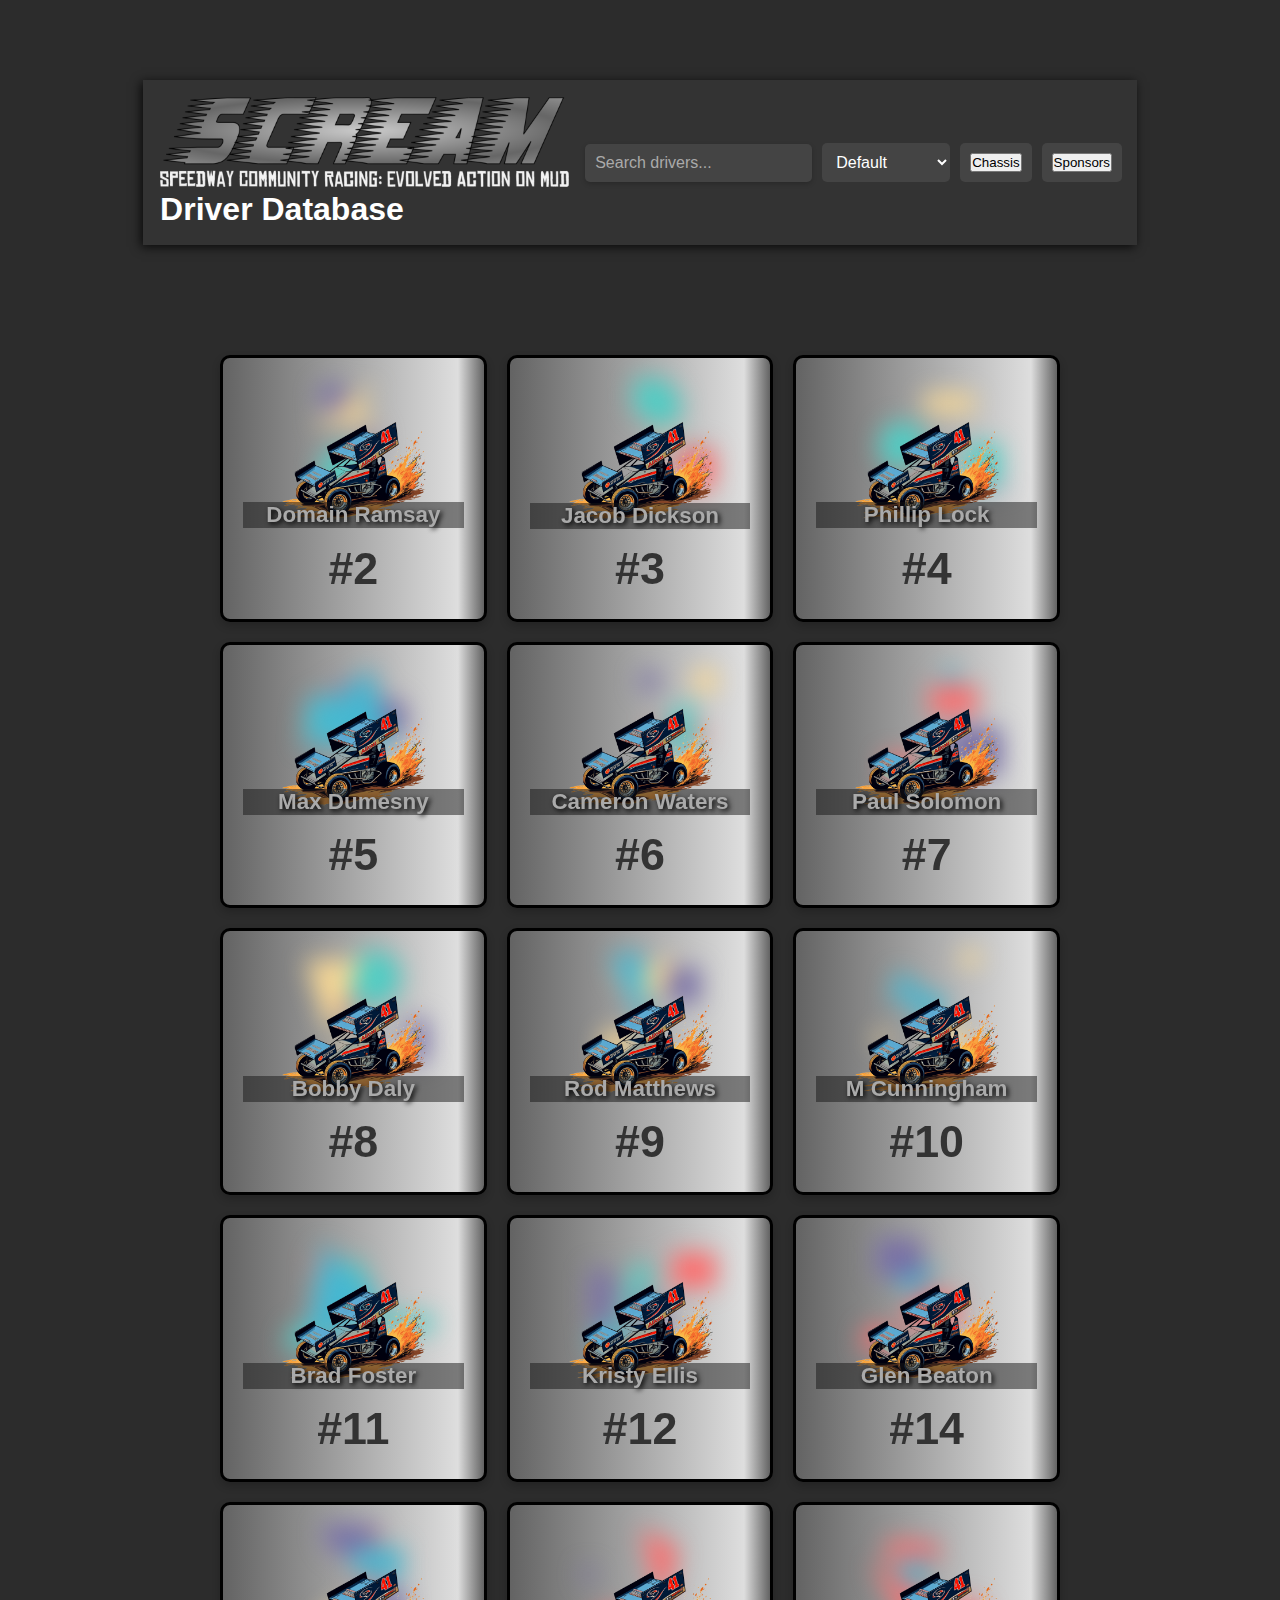
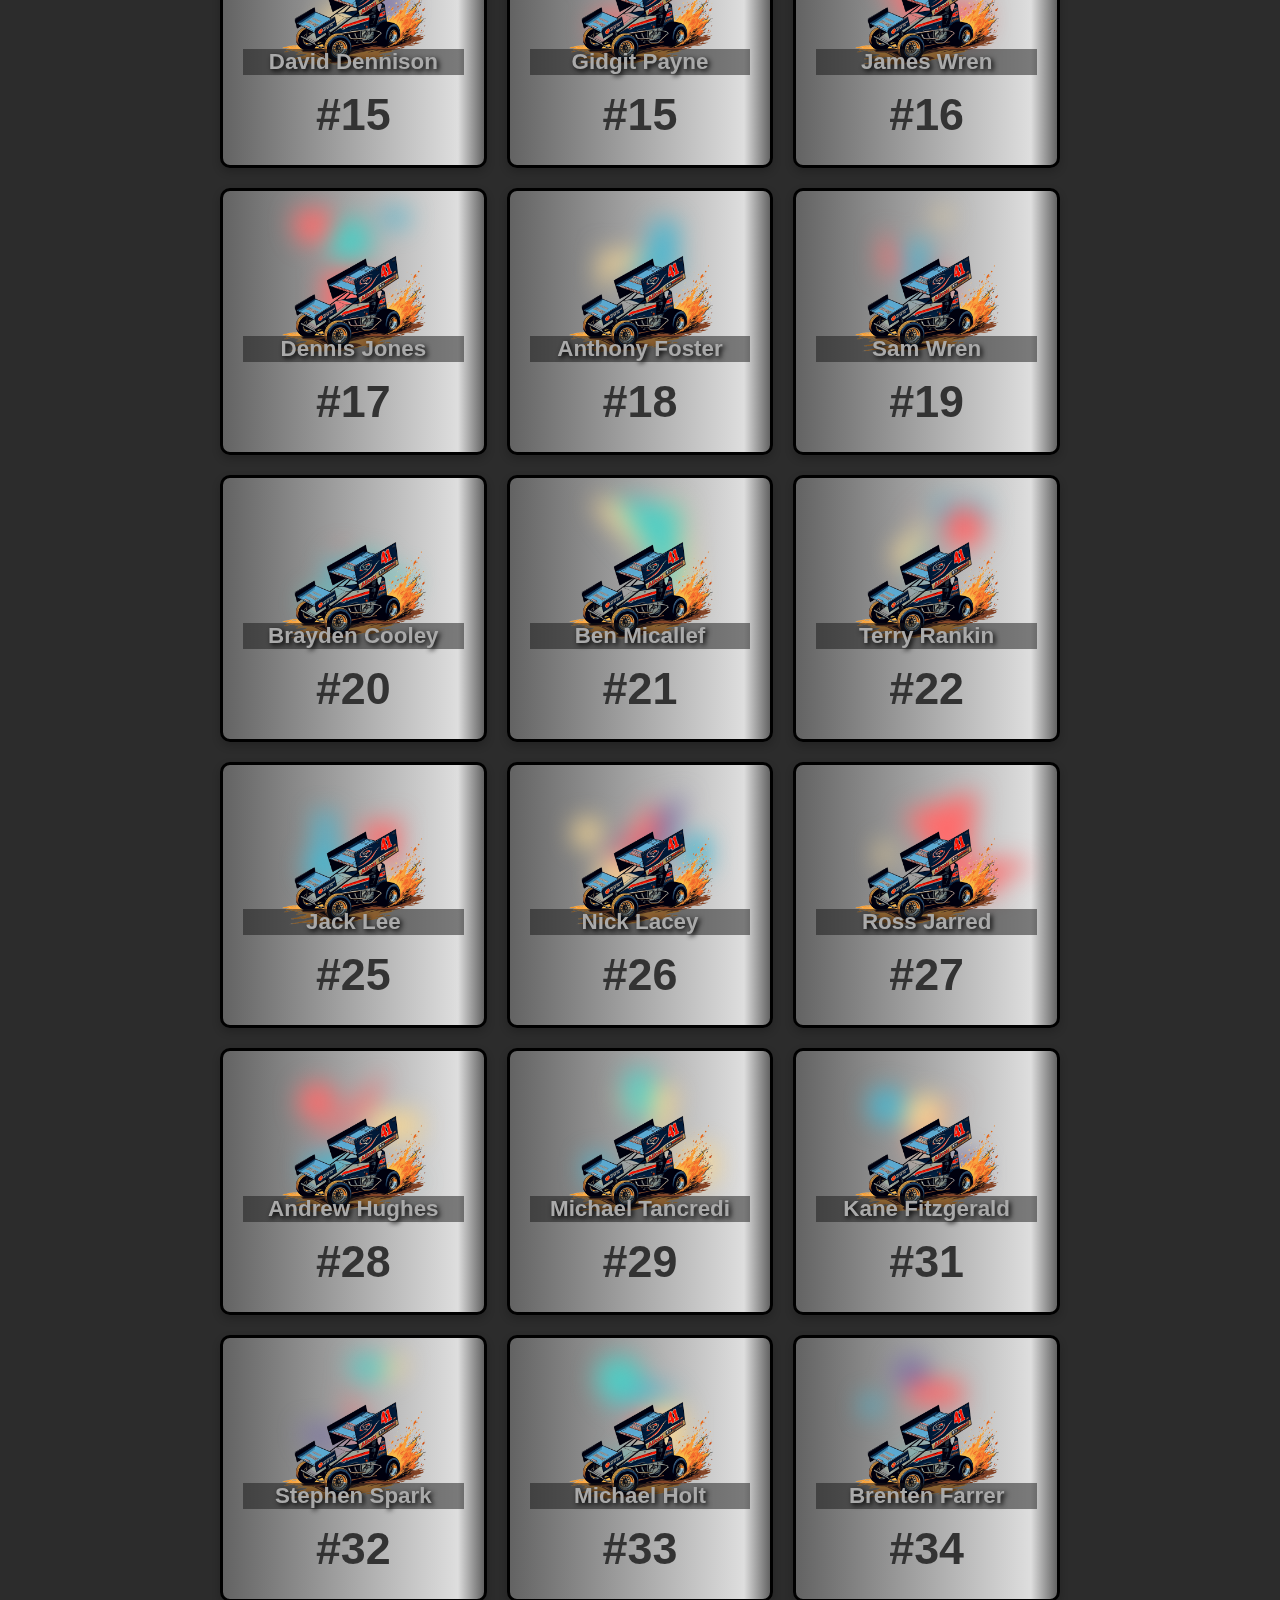
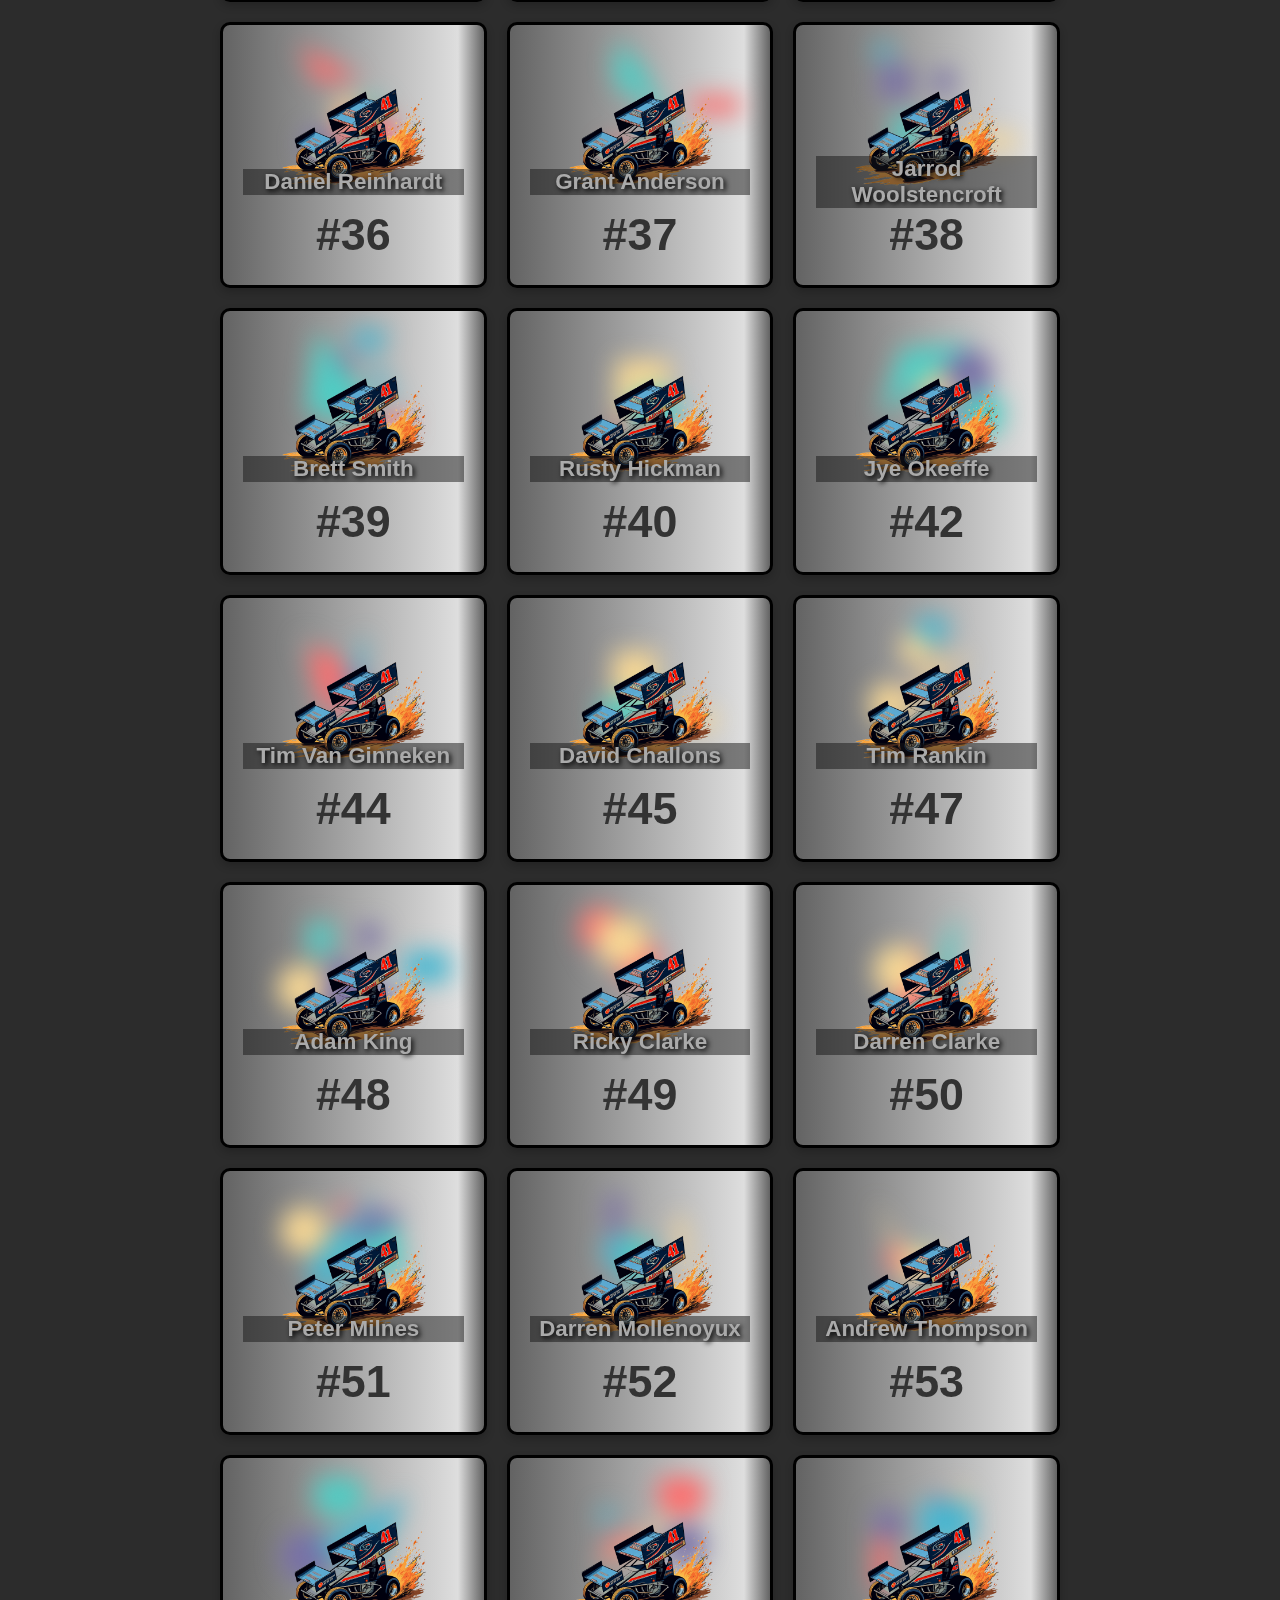
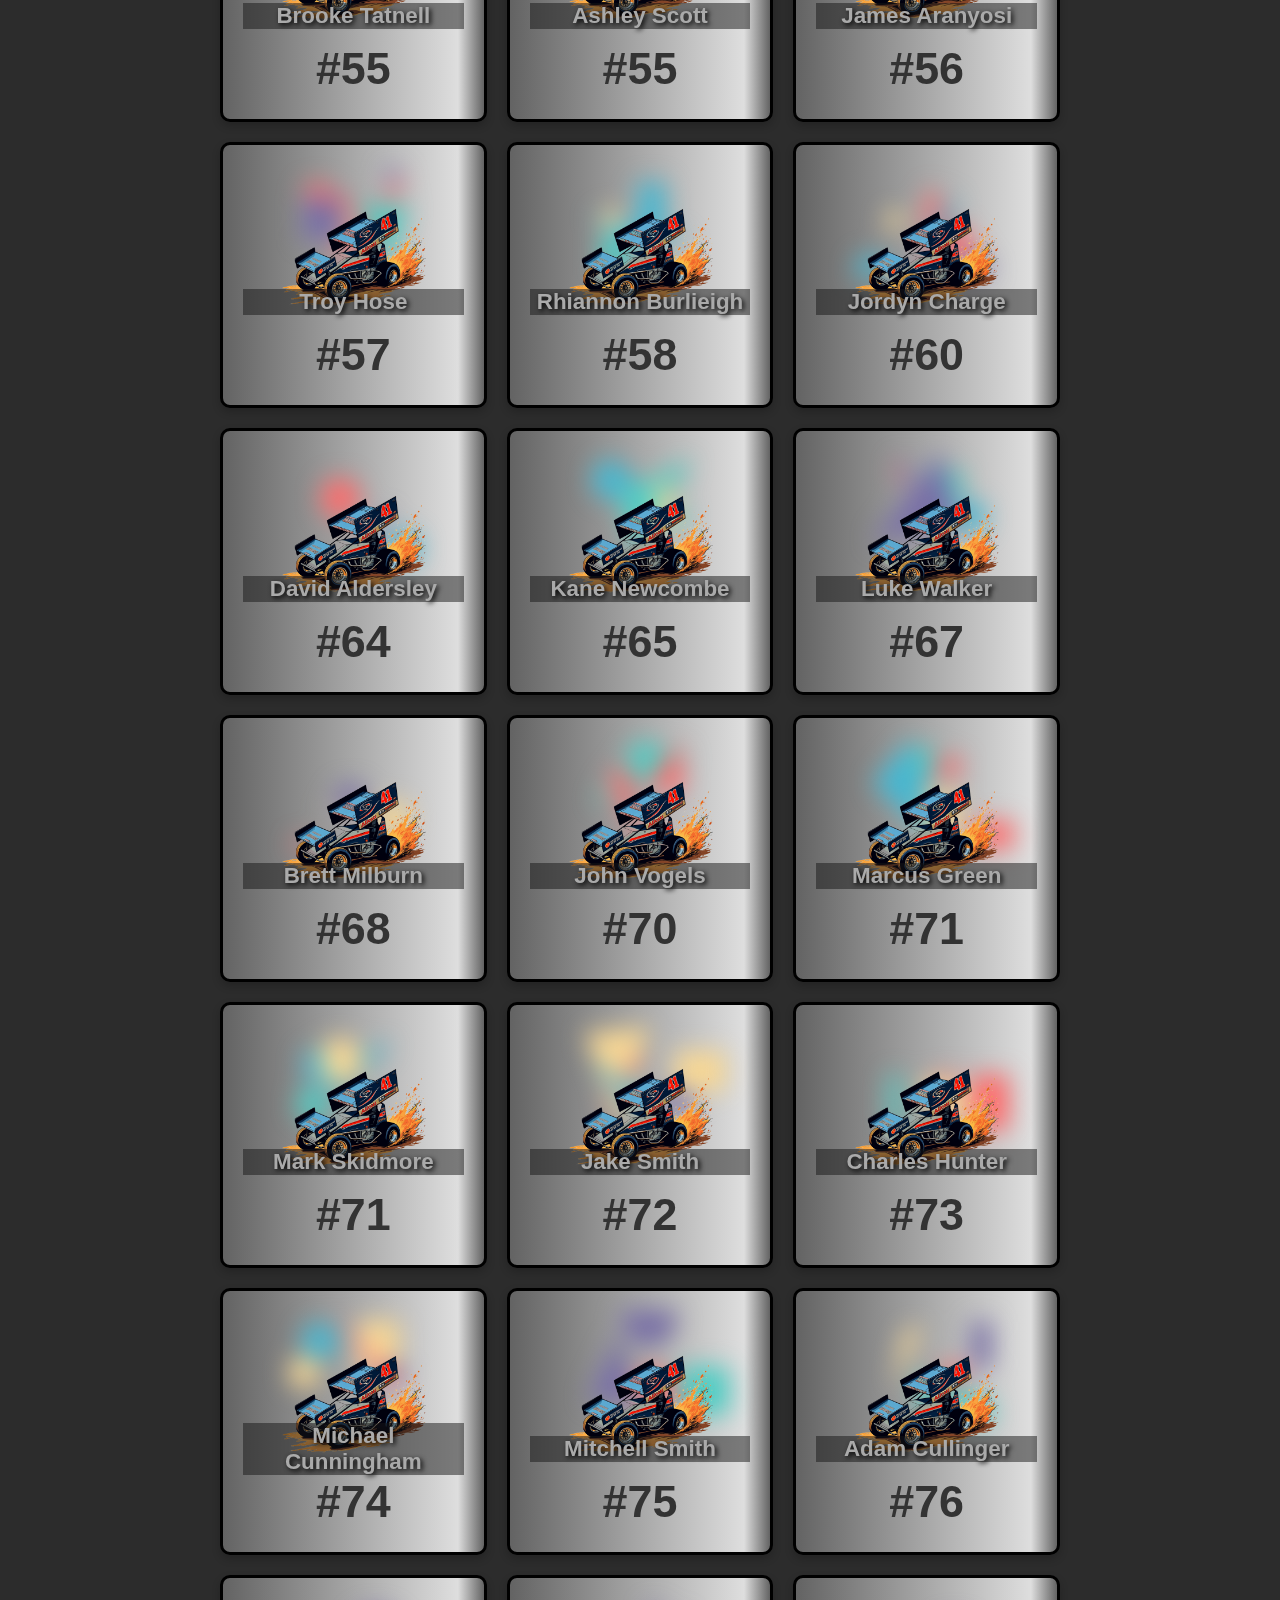
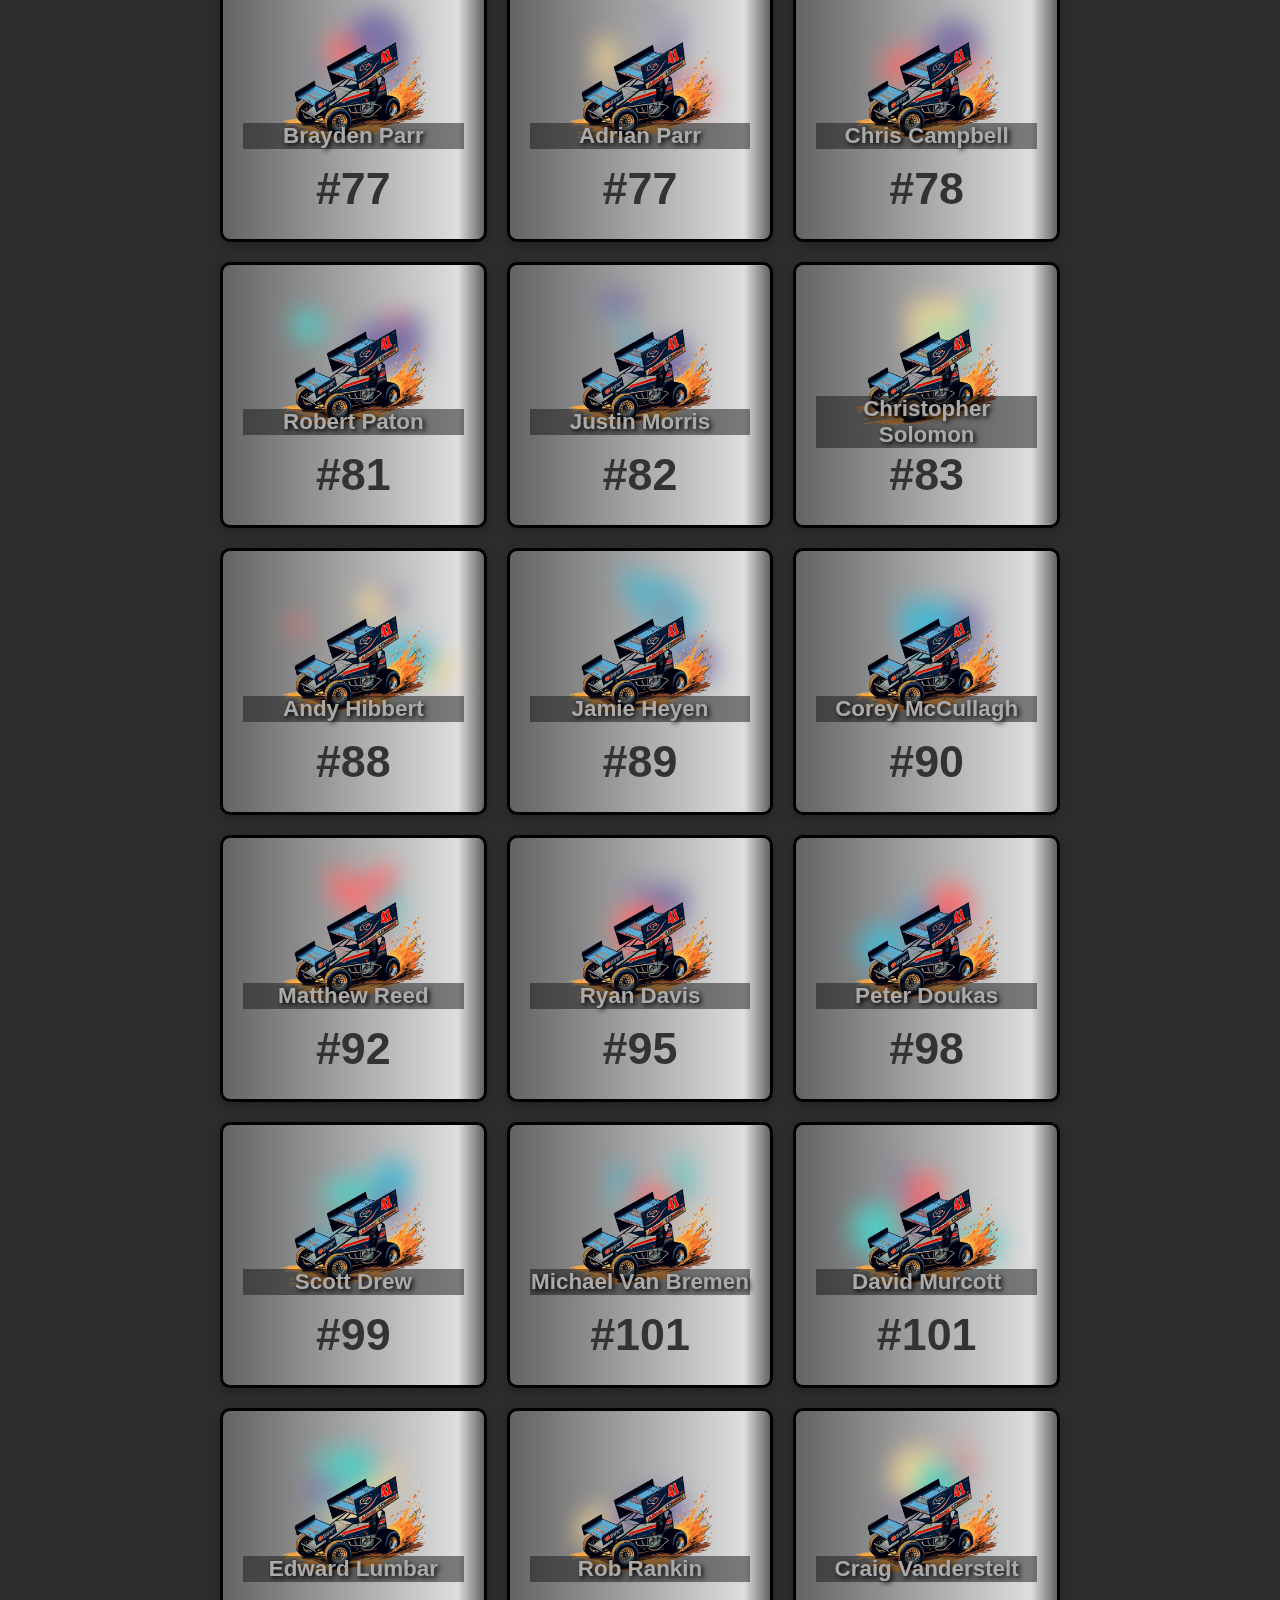
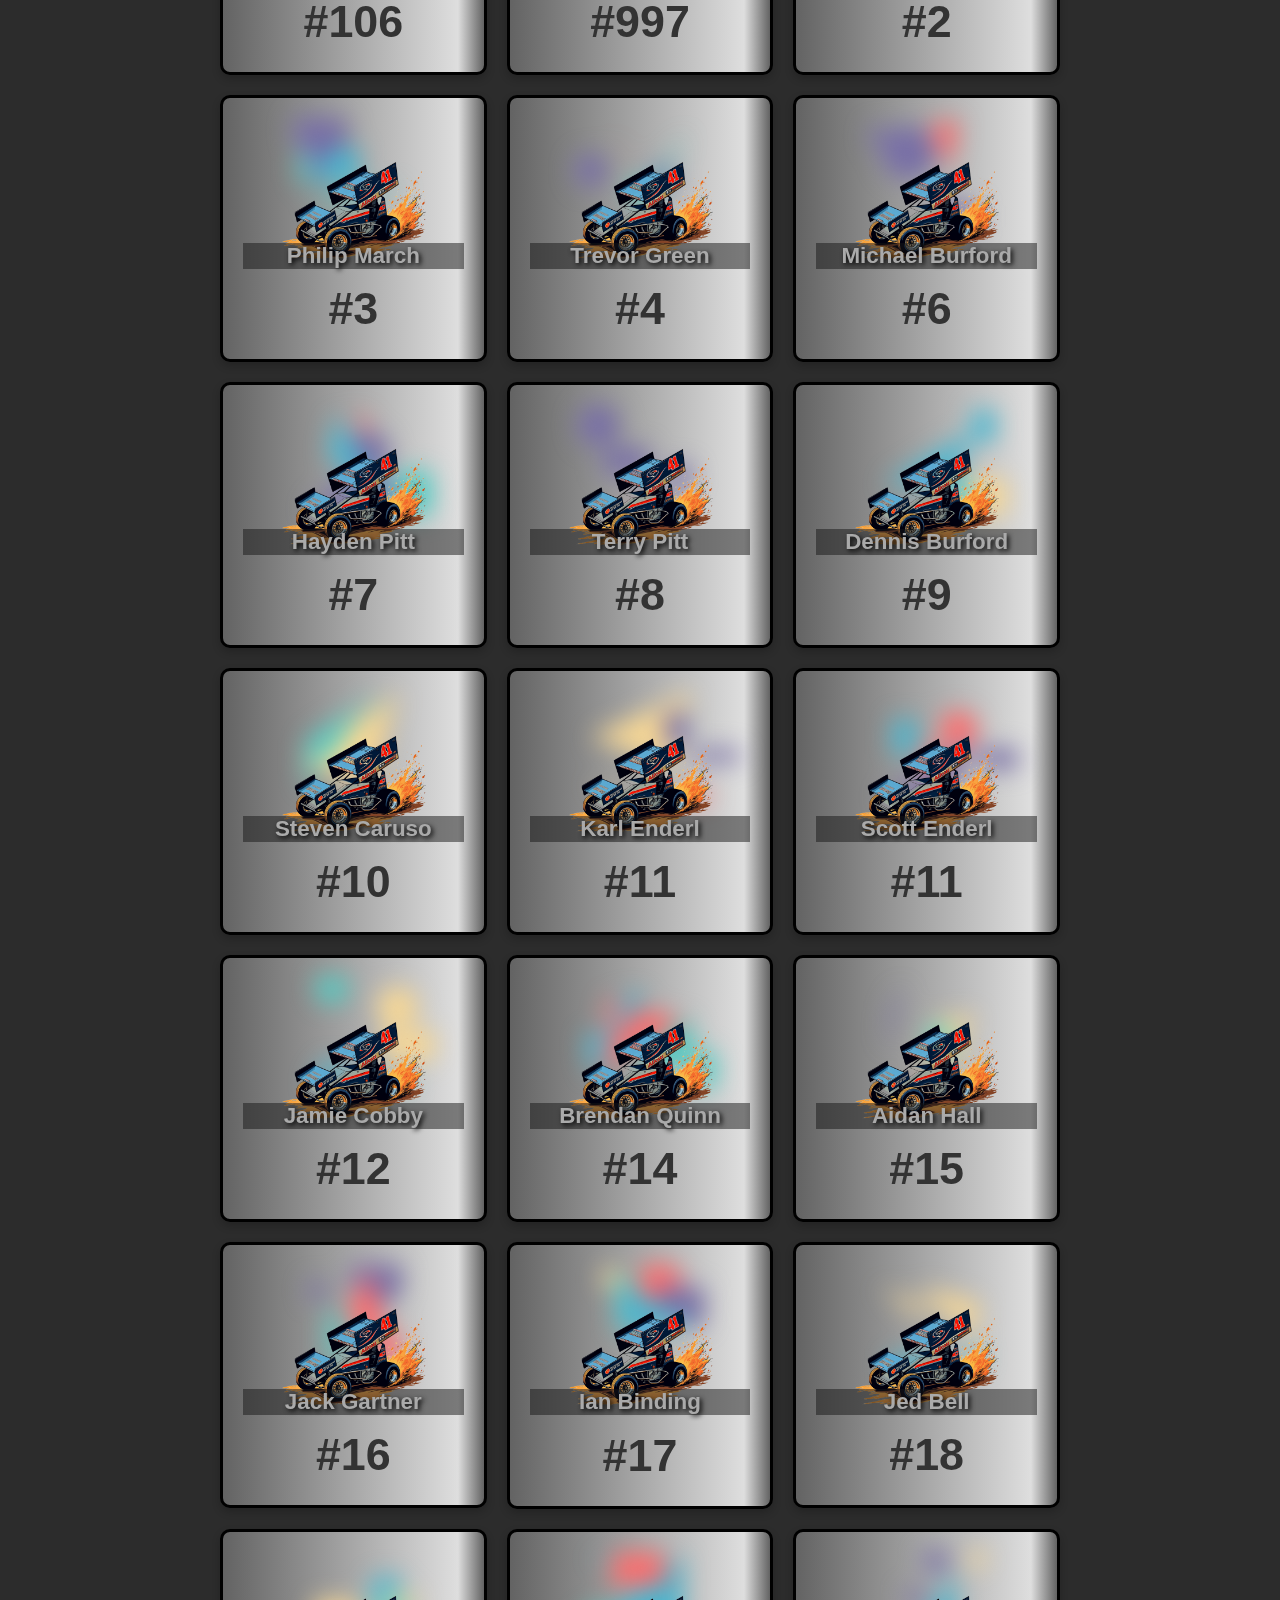
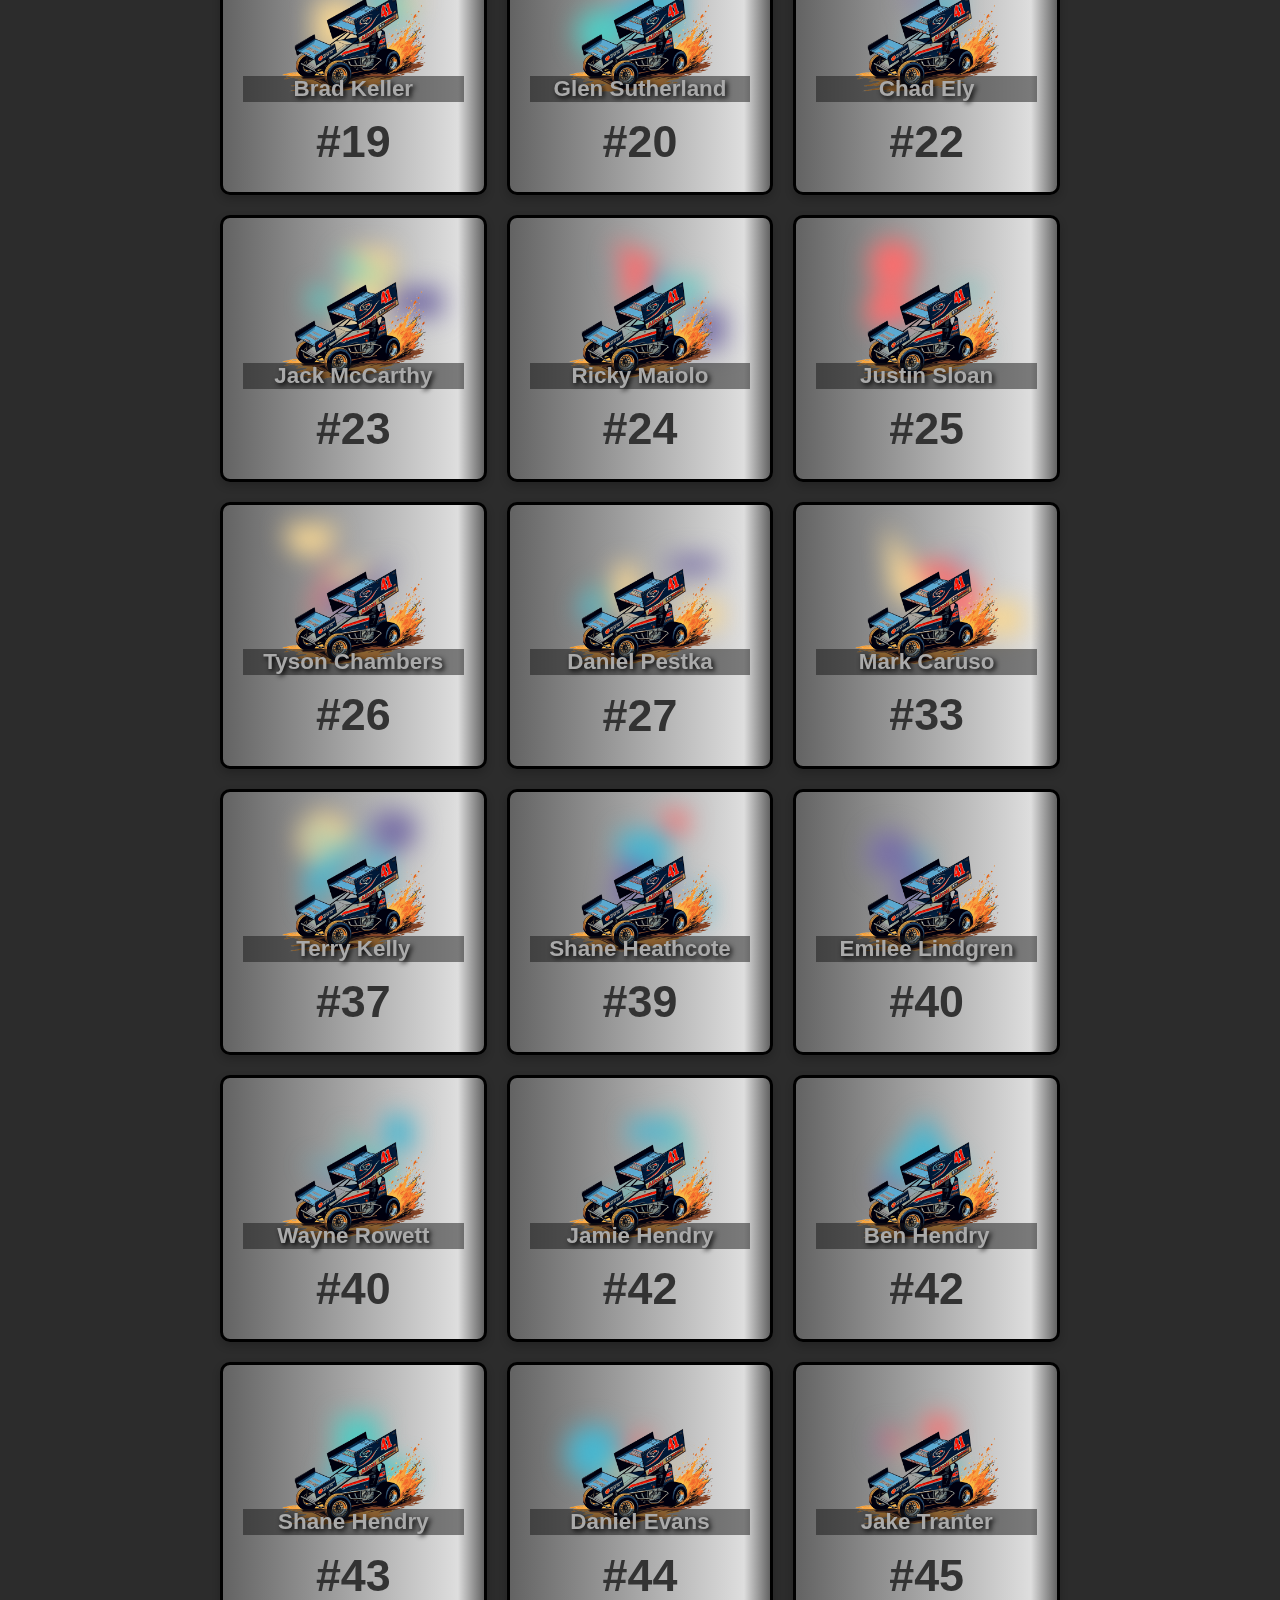
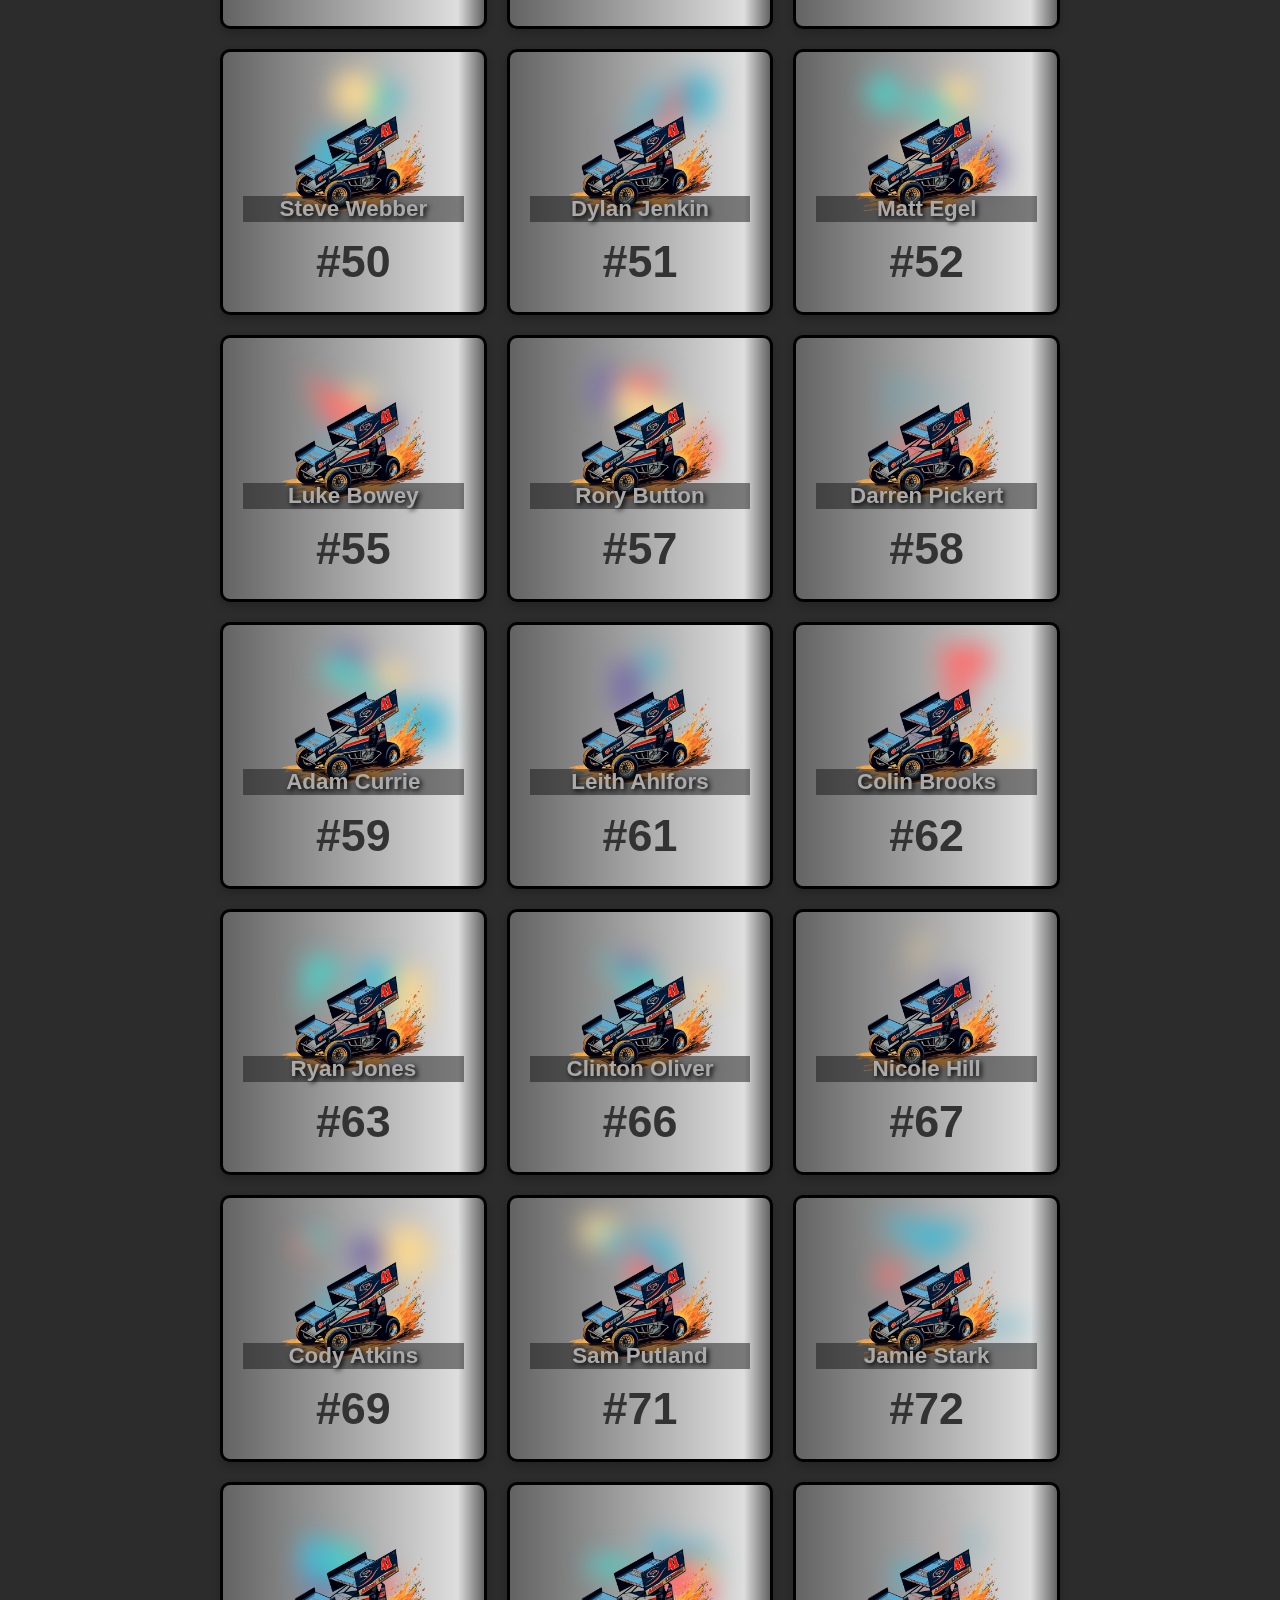
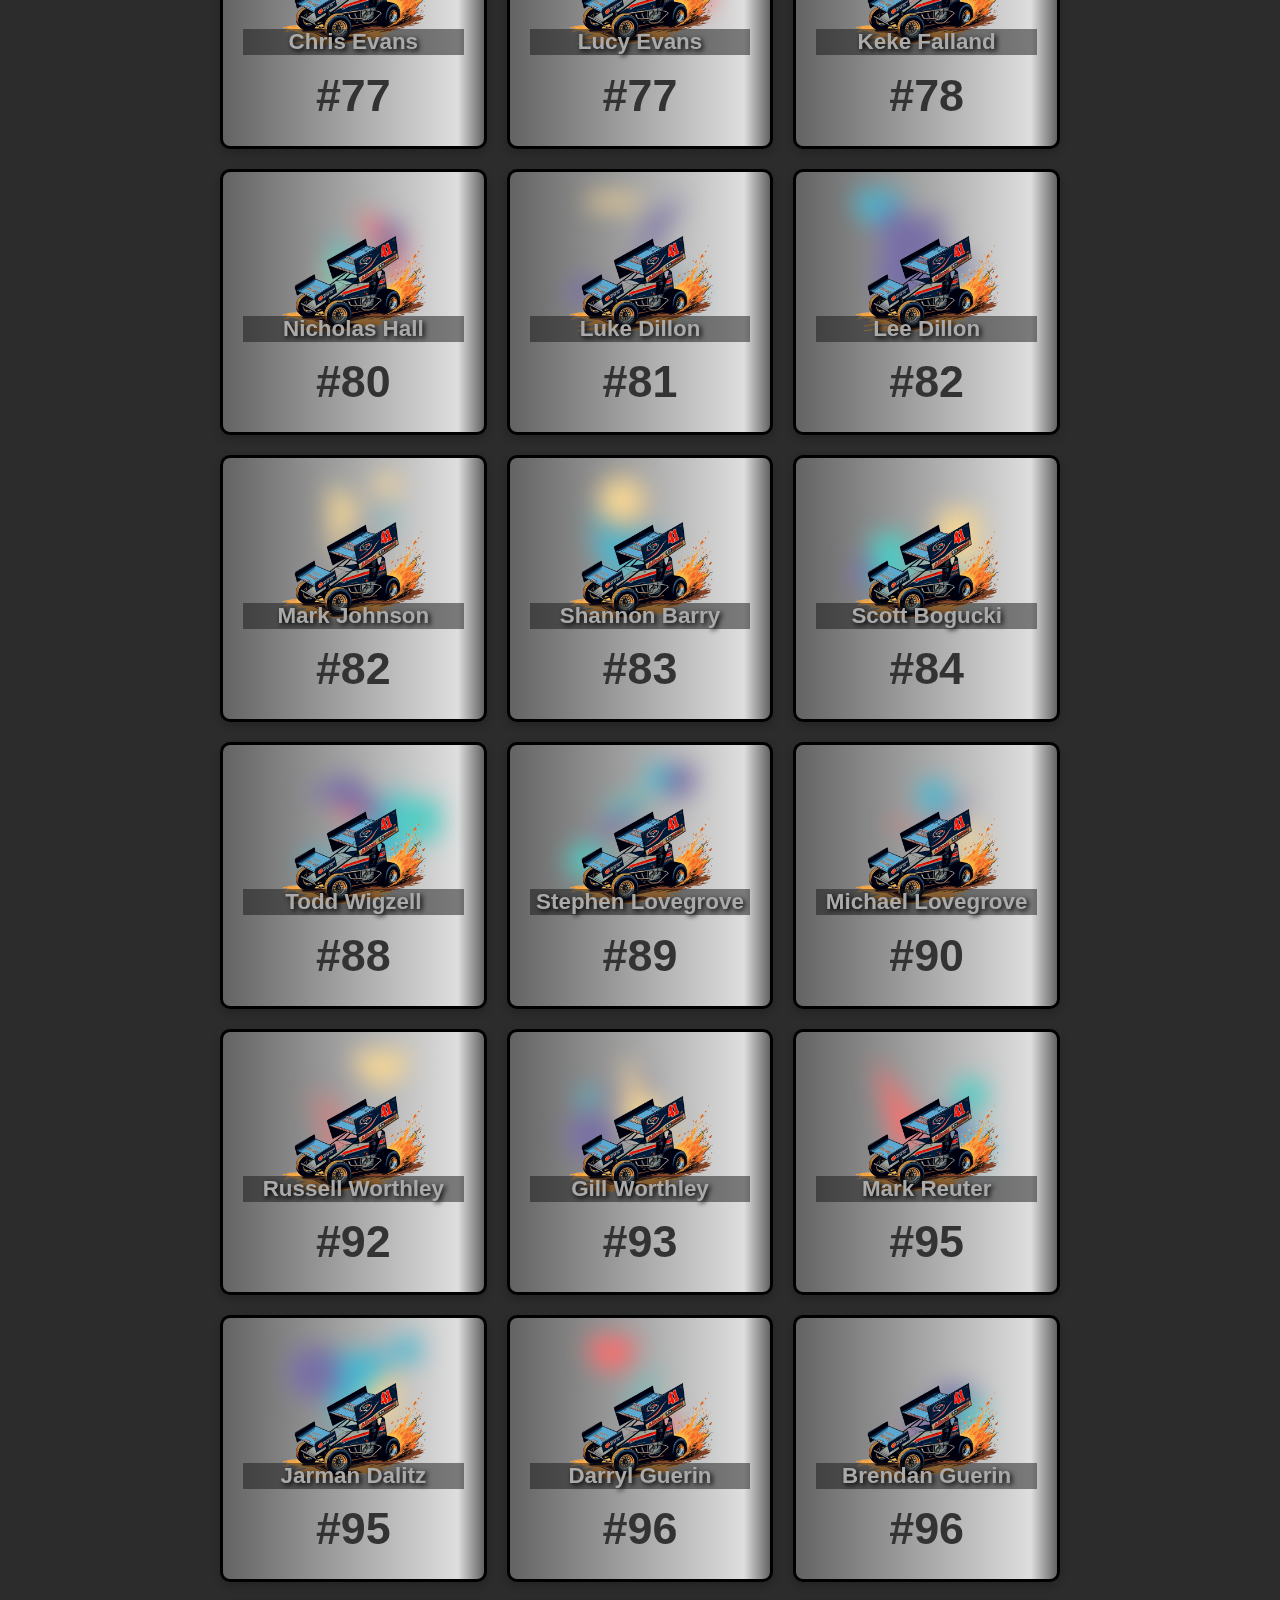
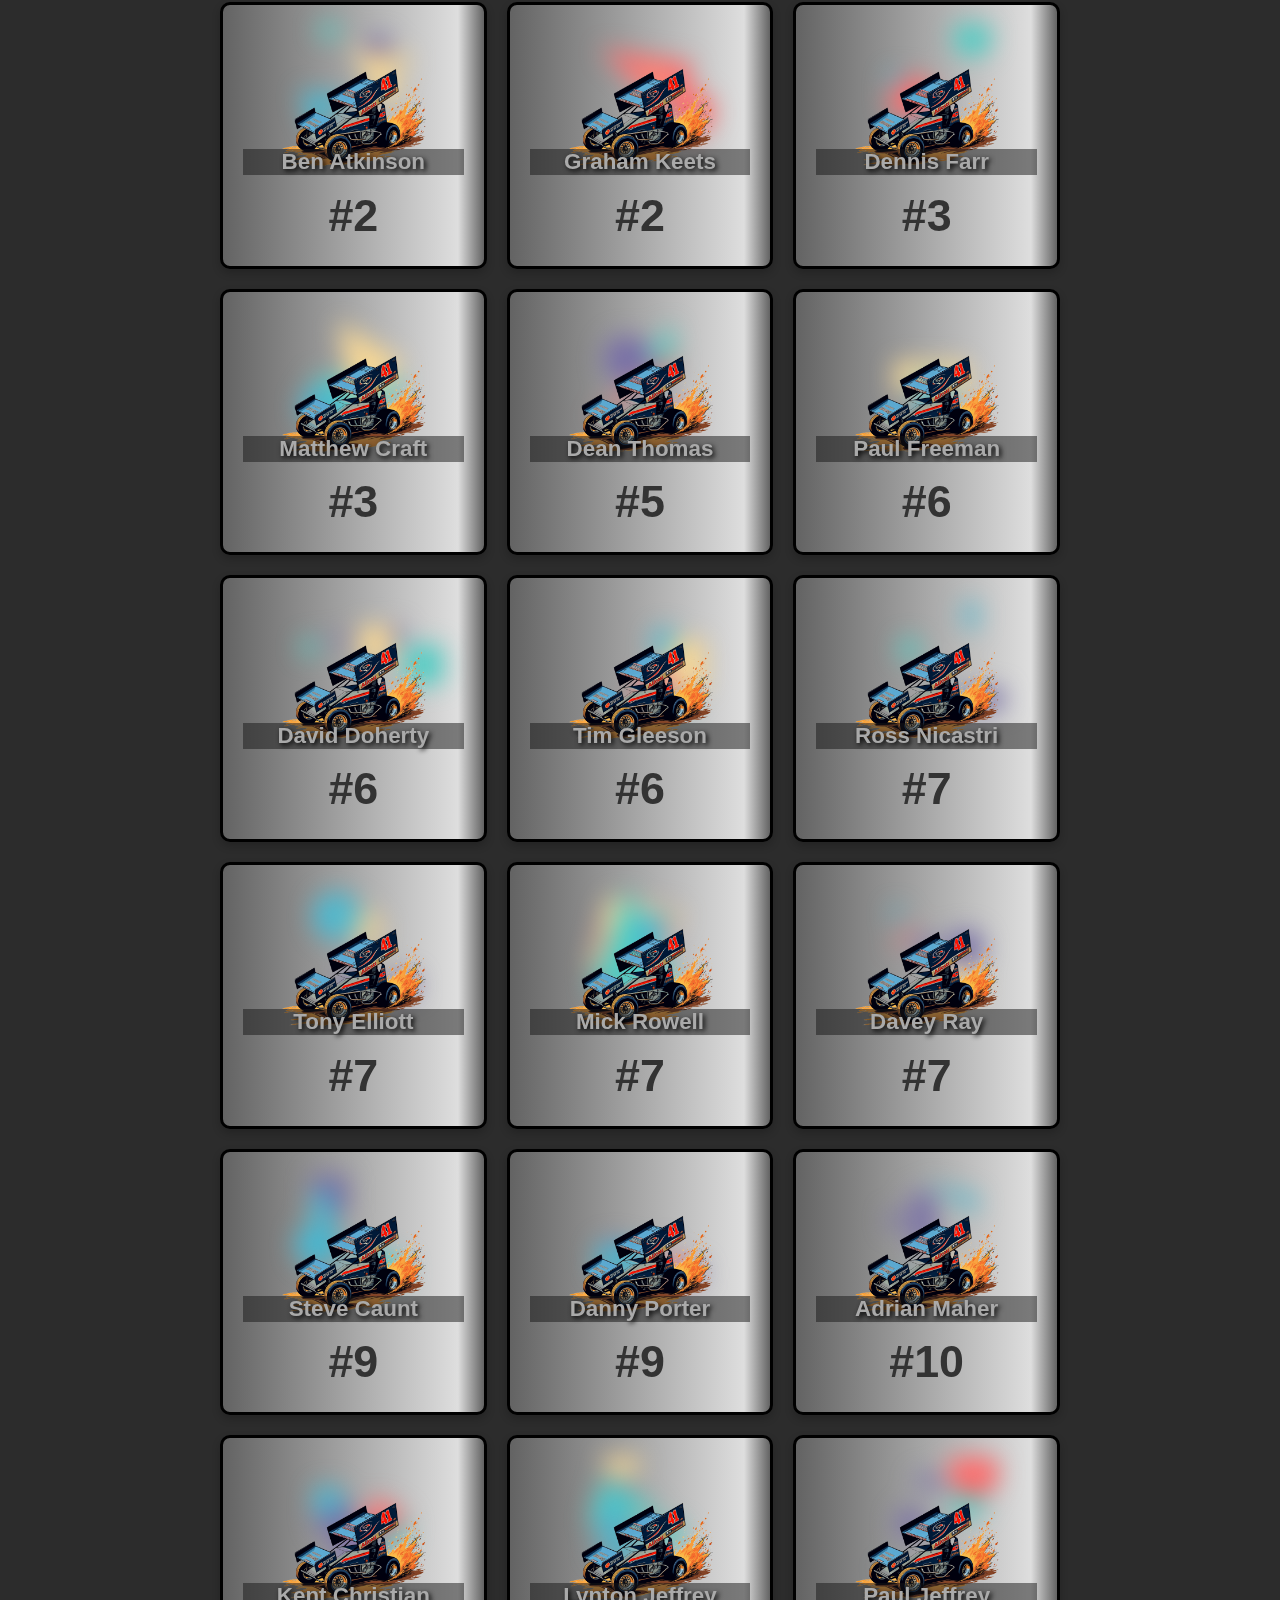
<file: drivers.html>
<!DOCTYPE html>
<html lang="en">
<head>
  <meta charset="UTF-8">
  <meta name="viewport" content="width=device-width, initial-scale=1.0">
  <title>SCREAM Sprintcar Driver Database</title>
  <style>
    * {
      margin: 0;
      padding: 0;
      box-sizing: border-box;
    }
    body {
      display: flex;
      flex-direction: column;
      align-items: center;
      /*min-height: 100vh;*/
      background: #f4f4f9;
      font-family: 'Arial', sans-serif;
      padding-top: 80px;
      background: rgb(44,44,44);
	  
    }
    .header {
      position: static;
      top: 0;
      left: 0;
      right: 0;
      background: #333;
      color: white;
      padding: 15px;
      box-shadow: -2px 2px 10px rgba(0, 0, 0, 0.8);
      z-index: 1000;
    }
    .controls {
      display: flex;
      justify-content: center;
      align-items: center;
      gap: 10px;
      max-width: 1200px;
      margin: 0 auto;
      flex-wrap: wrap;
    }
    .search-container {
      display: flex;
      flex-grow: 1;
      position: relative;
      min-width: 200px;
    }
    #search {
      padding: 10px;
      font-size: 16px;
      border: none;
      border-radius: 5px;
      background: #444;
      color: white;
      width: 100%;
      box-shadow: 0 2px 5px rgba(0, 0, 0, 0.2);
    }
    #search::placeholder {
      color: #aaa;
    }
    #clear-search {
      position: absolute;
      right: 10px;
      top: 50%;
      transform: translateY(-50%);
      background: none;
      border: none;
      color: #aaa;
      cursor: pointer;
      font-size: 18px;
      display: none;
    }
    #clear-search:hover {
      color: white;
    }
    #sort, .dropdown {
      padding: 10px;
      font-size: 16px;
      border: none;
      border-radius: 5px;
      background: #444;
      color: white;
      cursor: pointer;
    }
    .dropdown {
      position: relative;
      display: inline-block;
    }
    .dropdown-content {
      display: none;
      position: absolute;
	  background-color: #f9f9f9; 
      min-width: 160px;
      box-shadow: 0px 8px 16px 0px rgba(0,0,0,0.2);
      z-index: 1;
      max-height: 300px;
      overflow-y: auto;
    }
    .dropdown-content a {
      color: black;
      padding: 12px 16px;
      text-decoration: none;
      display: block;
    }
    .dropdown-content a:hover {
      background-color: #f1f1f1;
    }
    .dropdown:hover .dropdown-content {
      display: block;
    }
    .card-container {
      display: grid;
      grid-template-columns: repeat(3, minmax(200px, 1fr));
      gap: 20px;
      width: 100%;
      max-width: 900px;
      padding: 30px;
      
      margin:80px auto;
    }
    .card {
      perspective: 1000px;
      cursor: pointer;
    }
    .card-inner {
      position: relative;
      width: 100%;
      padding-bottom: 100%;
      
      transition: transform 0.6s;
      transform-style: preserve-3d;
    }
    .card.flip .card-inner {
      transform: rotateY(180deg);
    }
    .card-front, .card-back {
      position: absolute;
      top: 0;
      left: 0;
      width: 100%;
      height: 100%;
      backface-visibility: hidden;
      border-radius: 10px;
      overflow: hidden;
      box-shadow: 0 4px 8px rgba(0, 0, 0, 0.2);
      border:solid 3px black;
    }
    .card-front {
		background: rgb(99,99,99);
		background: linear-gradient(90deg, rgba(99,99,99,1) 0%, rgba(222,222,222,1) 90%, rgba(99,99,99,1) 100%);
      display: flex;
      flex-direction: column;
      align-items: center;
      justify-content: space-between;
      padding: 20px;
      
    }
    .card-front .logo-container {
      position: relative;
      width: 90%;
      height: 0;
      padding-bottom: 50%;
    }
    .card-front svg {
      position: absolute;
      top: 0;
      left: 0;
      width: 100%;
      height: 100%;
      filter: blur(12px);
    }
    .card-front img {
      position: absolute;
      top: 80%;
      left: 50%;
      transform: translate(-50%, -50%);
      width: 100%;
      height: 100%;
      object-fit: contain;
    }
    .card-front h2 {
      font-size: 1.4em;
      margin-bottom: 0px;
      background:rgba(22,22,22,0.5);
      width:100%;
      text-align:center;
      color:#aaa;
      text-shadow: 2px 2px 5px black;
      z-index:999;
    }
    .card-front p{
	  font-size: 2.8em;
	  font-weight:bold;
      margin-bottom: 5px;
      color:#333;
	}
    .card-back {
      background-color: #333;
      color: white;
      transform: rotateY(180deg);
      display: flex;
      flex-direction: column;
      justify-content: center;
      padding: 20px;
      text-align: center;
    }
    .card-back p {
      font-size: 0.9em;
      margin-bottom: 10px;
    }

  </style>
</head>
<body>
  <div class="header">
	
	<div class="controls">
		<div class="logo"><table><tr><td><a href="https://mahda.itch.io/scream"><img src="logo_new_white.png" height=90/></a> <br /> <label for="search"><h1>Driver Database</h1></label></td></tr></table></div>  
      <div class="search-container">
		&nbsp; <input type="text" id="search" placeholder="Search drivers...">
        
        <button id="clear-search">&times;</button>
      </div>
      <select id="sort">
        <option value="default">Default</option>
        <option value="carNum">Car Number</option>
        <option value="firstName">First Name</option>
        <option value="lastName">Last Name</option>
        <option value="chassis">Chassis</option>
      </select>
      <div class="dropdown" id="chassis-dropdown">
        <button class="dropbtn">Chassis</button>
        <div class="dropdown-content" id="chassis-list"></div>
      </div>
      <div class="dropdown" id="sponsor-dropdown">
        <button class="dropbtn">Sponsors</button>
        <div class="dropdown-content" id="sponsor-list"></div>
      </div>
    </div>
  </div>
  <div id="card-container" class="card-container"></div>

  <script>
const driverData = [
    //VIC
  { carNum: "2", name: "Domain Ramsay", sponsor: "Chevon Quarries", chassis: "Maxim" },
  { carNum: "3", name: "Jacob Dickson", sponsor: "Essendon Volkswagen", chassis: "Maxim" },
  { carNum: "4", name: "Phillip Lock", sponsor: "Lock Agriculture", chassis: "XXX" },
  { carNum: "5", name: "Max Dumesny", sponsor: "VALVOLINE", chassis: "Maxim" },
  { carNum: "6", name: "Cameron Waters", sponsor: "TBA", chassis: "Unknown" },
  { carNum: "7", name: "Paul Solomon", sponsor: "Melbourne Malibu", chassis: "XXX" },
  { carNum: "8", name: "Bobby Daly", sponsor: "Transall Motors", chassis: "Cool" },
  { carNum: "9", name: "Rod Matthews", sponsor: "Matthews Joinery & Kitchen Centre", chassis: "Maxim" },
  { carNum: "10", name: "M Cunningham", sponsor: "PRP Engineering", chassis: "Unknown" },
  { carNum: "11", name: "Brad Foster", sponsor: "B&B Retaining walls", chassis: "Cool" },
  { carNum: "12", name: "Kristy Ellis", sponsor: "Combined Waste Services", chassis: "Maxim" },
  { carNum: "14", name: "Glen Beaton", sponsor: "TBA", chassis: "Unknown" },
  { carNum: "15", name: "David Dennison", sponsor: "TBA", chassis: "Unknown" },
  { carNum: "15", name: "Gidgit Payne", sponsor: "Grampians Tyre Service", chassis: "Holden" },
  { carNum: "16", name: "James Wren", sponsor: "TBA", chassis: "Unknown" },
  { carNum: "17", name: "Dennis Jones", sponsor: "D.J.E", chassis: "Maxim" },
  { carNum: "18", name: "Anthony Foster", sponsor: "Foster Transport", chassis: "J&J" },
  { carNum: "19", name: "Sam Wren", sponsor: "TBA", chassis: "Unknown" },
  { carNum: "20", name: "Brayden Cooley", sponsor: "Hutt Construction", chassis: "Cool" },
  { carNum: "21", name: "Ben Micallef", sponsor: "TBA", chassis: "Unknown" },
  { carNum: "22", name: "Terry Rankin", sponsor: "TBA", chassis: "Maxam" },
  { carNum: "25", name: "Jack Lee", sponsor: "Lee Contracting", chassis: "Maxim" },
  { carNum: "26", name: "Nick Lacey", sponsor: "Karcher", chassis: "Cool" },
  { carNum: "27", name: "Ross Jarred", sponsor: "TBA", chassis: "Unknown" },
  { carNum: "28", name: "Andrew Hughes", sponsor: "Hughes Plant", chassis: "Cool" },
  { carNum: "29", name: "Michael Tancredi", sponsor: "Top Shelf Fruits", chassis: "Unknown" },
  { carNum: "31", name: "Kane Fitzgerald", sponsor: "Echuca On Your Bike", chassis: "J&J" },
  { carNum: "32", name: "Stephen Spark", sponsor: "Ozzy Tyres Laverton", chassis: "J&J" },
  { carNum: "33", name: "Michael Holt", sponsor: "M D Autocare", chassis: "J&J" },
  { carNum: "34", name: "Brenten Farrer", sponsor: "Frijtek", chassis: "Maxim" },
  { carNum: "36", name: "Daniel Reinhardt", sponsor: "Australian VW Performance Centre", chassis: "Maxim" },
  { carNum: "37", name: "Grant Anderson", sponsor: "Beef Growers", chassis: "Foster" },
  { carNum: "38", name: "Jarrod Woolstencroft", sponsor: "TBA", chassis: "Schnee" },
  { carNum: "39", name: "Brett Smith", sponsor: "Allclass Body Works", chassis: "Maxim" },
  { carNum: "40", name: "Rusty Hickman", sponsor: "Hickman's Tree Maintenance", chassis: "J&J" },
  { carNum: "42", name: "Jye Okeeffe", sponsor: "GJ Gardner Homes", chassis: "Cool" },
  { carNum: "44", name: "Tim Van Ginneken", sponsor: "Anderson Bobcat", chassis: "XXX" },
  { carNum: "45", name: "David Challons", sponsor: "Camden Neon Signs", chassis: "J&J Auto Racing" },
  { carNum: "47", name: "Tim Rankin", sponsor: "Westvic Sheds & Garages", chassis: "GF1" },
  { carNum: "48", name: "Adam King", sponsor: "Port City Engines", chassis: "XXX" },
  { carNum: "49", name: "Ricky Clarke", sponsor: "MRC Automotive", chassis: "XXX" },
  { carNum: "50", name: "Darren Clarke", sponsor: "DC Car Carriers", chassis: "Maxam" },
  { carNum: "51", name: "Peter Milnes", sponsor: "Journey Management", chassis: "Cool" },
  { carNum: "52", name: "Darren Mollenoyux", sponsor: "Warnambool Crane Hire", chassis: "GF1" },
  { carNum: "53", name: "Andrew Thompson", sponsor: "Eagle", chassis: "Unknown" },
  { carNum: "55", name: "Brooke Tatnell", sponsor: "Scotts Motorsports", chassis: "Unknown" },
  { carNum: "55", name: "Ashley Scott", sponsor: "Ray Scott Transport", chassis: "Cool" },
  { carNum: "56", name: "James Aranyosi", sponsor: "TBA", chassis: "Maxam" },
  { carNum: "57", name: "Troy Hose", sponsor: "Hosey Earthworks", chassis: "Maxim" },
  { carNum: "58", name: "Rhiannon Burlieigh", sponsor: "Bob Jane T Marts - Mancine Cosmetics", chassis: "Maxam" },
  { carNum: "60", name: "Jordyn Charge", sponsor: "InCharge Racing", chassis: "Triple XXX" },
  { carNum: "64", name: "David Aldersley", sponsor: "FTW Transport - Total Tools", chassis: "XXX" },
  { carNum: "65", name: "Kane Newcombe", sponsor: "TBA", chassis: "Unknown" },
  { carNum: "67", name: "Luke Walker", sponsor: "Total Dairy Service", chassis: "Cool" },
  { carNum: "68", name: "Brett Milburn", sponsor: "I Digit - Parr Motorsports", chassis: "KCP" },
  { carNum: "70", name: "John Vogels", sponsor: "Mainline Dynolog Dynometers & Lucas Oils", chassis: "Cool" },
  { carNum: "71", name: "Marcus Green", sponsor: "Tritech Lubricants", chassis: "Triple XXX" },
  { carNum: "71", name: "Mark Skidmore", sponsor: "Western Oil", chassis: "Triple X" },
  { carNum: "72", name: "Jake Smith", sponsor: "Mepunga Grains", chassis: "Unknown" },
  { carNum: "73", name: "Charles Hunter", sponsor: "Compass Powder Coating", chassis: "Maxam" },
  { carNum: "74", name: "Michael Cunningham", sponsor: "PRP Engineering", chassis: "ART" },
  { carNum: "75", name: "Mitchell Smith", sponsor: "Velocita", chassis: "Maxim" },
  { carNum: "76", name: "Adam Cullinger", sponsor: "L&J Diesel", chassis: "ART" },
  { carNum: "77", name: "Brayden Parr", sponsor: "ABSS", chassis: "Maxim" },
  { carNum: "77", name: "Adrian Parr", sponsor: "Parr Motorsports", chassis: "JEI" },
  { carNum: "78", name: "Chris Campbell", sponsor: "S&S Tyquin", chassis: "J&J" },
  { carNum: "81", name: "Robert Paton", sponsor: "AB Tech Plumbing & Excavation", chassis: "XXX" },
  { carNum: "82", name: "Justin Morris", sponsor: "TBA", chassis: "Unknown" },
  { carNum: "83", name: "Christopher Solomon", sponsor: "Eagle", chassis: "Unknown" },
  { carNum: "88", name: "Andy Hibbert", sponsor: "TBA", chassis: "Unknown" },
  { carNum: "89", name: "Jamie Heyen", sponsor: "TBA", chassis: "Cool" },
  { carNum: "90", name: "Corey McCullagh", sponsor: "Owen Built Holmes", chassis: "Cool" },
  { carNum: "92", name: "Matthew Reed", sponsor: "Reed Signs", chassis: "Maxim" },
  { carNum: "95", name: "Ryan Davis", sponsor: "R.A.K Davis & Sons Cartage Contractors", chassis: "Maxim" },
  { carNum: "98", name: "Peter Doukas", sponsor: "Warrnambool Locksmiths", chassis: "Cool" },
  { carNum: "99", name: "Scott Drew", sponsor: "TBA", chassis: "Maxam" },
  { carNum: "101", name: "Michael Van Bremen", sponsor: "TBA", chassis: "Unknown" },
  { carNum: "101", name: "David Murcott", sponsor: "Mainline Dynolog Dynomometers", chassis: "Unknown" },
  { carNum: "106", name: "Edward Lumbar", sponsor: "Austbrokers Inc", chassis: "Maxam" },
  { carNum: "997", name: "Rob Rankin", sponsor: "TBA", chassis: "Unknown" },
  //SA
  { carNum: "2", name: "Craig Vanderstelt", sponsor: "Zenith Custom Creations", chassis: "Maxim" },
  { carNum: "3", name: "Philip March", sponsor: "Mildura Crane Hire / Maxwill Racing Engines", chassis: "J&J" },
  { carNum: "4", name: "Trevor Green", sponsor: "Natrad Radiators", chassis: "Maxim" },
  { carNum: "6", name: "Michael Burford", sponsor: "Redback Race Equipment", chassis: "Lightning" },
  { carNum: "7", name: "Hayden Pitt", sponsor: "OPR Shock Services", chassis: "Triple X" },
  { carNum: "8", name: "Terry Pitt", sponsor: "Alloy Welding Pty Ltd", chassis: "J & J" },
  { carNum: "9", name: "Dennis Burford", sponsor: "Lightning Karts", chassis: "Lightning" },
  { carNum: "10", name: "Steven Caruso", sponsor: "High Friction Services Australia & Dry Creek Auto Wreckers", chassis: "Maxim" },
  { carNum: "11", name: "Karl Enderl", sponsor: "Clarend Transport", chassis: "Cool" },
  { carNum: "11", name: "Scott Enderl", sponsor: "Clarend Tramsport", chassis: "Cool" },
  { carNum: "12", name: "Jamie Cobby", sponsor: "TBA", chassis: "Unknown" },
  { carNum: "14", name: "Brendan Quinn", sponsor: "Metro Holden", chassis: "XXX" },
  { carNum: "15", name: "Aidan Hall", sponsor: "Statewide Tyres / Autosos.com.au", chassis: "Eagle" },
  { carNum: "16", name: "Jack Gartner", sponsor: "Cappa Motor Bodies", chassis: "Cheetah" },
  { carNum: "17", name: "Ian Binding", sponsor: "TBA", chassis: "Schnee" },
  { carNum: "18", name: "Jed Bell", sponsor: "TBA", chassis: "Unknown" },
  { carNum: "19", name: "Brad Keller", sponsor: "Peter Page Holden / RMGH", chassis: "Cool" },
  { carNum: "20", name: "Glen Sutherland", sponsor: "Gambier Earth Movers", chassis: "Cool" },
  { carNum: "22", name: "Chad Ely", sponsor: "One Steel, Enviro Sweep, Fuchs Lubricants", chassis: "Maxim" },
  { carNum: "23", name: "Jack McCarthy", sponsor: "TBA", chassis: "J & J" },
  { carNum: "24", name: "Ricky Maiolo", sponsor: "TRG TRANSPORT", chassis: "Eagle" },
  { carNum: "25", name: "Justin Sloan", sponsor: "Aspire Homes", chassis: "Eagle" },
  { carNum: "26", name: "Tyson Chambers", sponsor: "Mount Barker Freightlines", chassis: "Cool" },
  { carNum: "27", name: "Daniel Pestka", sponsor: "Pestka's Bakery", chassis: "J&J Auto Racing" },
  { carNum: "33", name: "Mark Caruso", sponsor: "Dry Creek Auto Wreckers / Pro 4x4 / Auto Masters", chassis: "Cool" },
  { carNum: "37", name: "Terry Kelly", sponsor: "Inland Crane Hire, Auto Pro, Bum Nutz Graphics & Queensland Speedway Spares", chassis: "Stealth" },
  { carNum: "39", name: "Shane Heathcote", sponsor: "Victory Lane Racegear Protec Paints Carlsson Surface Afterglow Adult Prod", chassis: "J&J" },
  { carNum: "40", name: "Emilee Lindgren", sponsor: "Rowett Motorsport", chassis: "Maxim" },
  { carNum: "40", name: "Wayne Rowett", sponsor: "Kynoch Produce", chassis: "Maxim" },
  { carNum: "42", name: "Jamie Hendry", sponsor: "Muzza, of Murray Muscle Therapy, Hendry Concrete Solutions (HCS)", chassis: "Maxim" },
  { carNum: "42", name: "Ben Hendry", sponsor: "Muzza, of Murray Muscle Therapy, Hendry Concrete Solutions (HCS)", chassis: "Maxim" },
  { carNum: "43", name: "Shane Hendry", sponsor: "Sandy Creek Engineering", chassis: "Maxim" },
  { carNum: "44", name: "Daniel Evans", sponsor: "TBA", chassis: "JEI" },
  { carNum: "45", name: "Jake Tranter", sponsor: "CW Wines", chassis: "Maxim" },
  { carNum: "50", name: "Steve Webber", sponsor: "TBA", chassis: "Unknown" },
  { carNum: "51", name: "Dylan Jenkin", sponsor: "Tatiara Truck and Trailers", chassis: "Cool" },
  { carNum: "52", name: "Matt Egel", sponsor: "Whyalla Earthworks / North East Isuzu / Specialised Tyres", chassis: "Cool" },
  { carNum: "55", name: "Luke Bowey", sponsor: "Showtime Signs / Gawler Car World", chassis: "Maxim" },
  { carNum: "57", name: "Rory Button", sponsor: "TBA", chassis: "Unknown" },
  { carNum: "58", name: "Darren Pickert", sponsor: "TBA", chassis: "Unknown" },
  { carNum: "59", name: "Adam Currie", sponsor: "TBA", chassis: "Unknown" },
  { carNum: "61", name: "Leith Ahlfors", sponsor: "Laka Civil, Bonney Welding", chassis: "Maxim" },
  { carNum: "62", name: "Colin Brooks", sponsor: "Complete Gates, Mainline DynoLog Dynamometers", chassis: "ART" },
  { carNum: "63", name: "Ryan Jones", sponsor: "Murray Machining and Sheds", chassis: "Triple X" },
  { carNum: "66", name: "Clinton Oliver", sponsor: "Ising Autobrokers, Roger Oliver Engineers", chassis: "Twister" },
  { carNum: "67", name: "Nicole Hill", sponsor: "Signarama", chassis: "Cool" },
  { carNum: "69", name: "Cody Atkins", sponsor: "All States Auditing & Accreditation", chassis: "Eagle" },
  { carNum: "71", name: "Sam Putland", sponsor: "Torrens Valley Electrical / Chooks Custom Grafix", chassis: "XXX" },
  { carNum: "72", name: "Jamie Stark", sponsor: "Starky's Fibreglass Repairs", chassis: "Maxim" },
  { carNum: "77", name: "Chris Evans", sponsor: "All Transport Industries", chassis: "Cool" },
  { carNum: "77", name: "Lucy Evans", sponsor: "Chris Evans Transport", chassis: "Maxim" },
  { carNum: "78", name: "Keke Falland", sponsor: "Blindtec - Blind & Shade Solutions", chassis: "Cool" },
  { carNum: "80", name: "Nicholas Hall", sponsor: "TBA", chassis: "Unknown" },
  { carNum: "81", name: "Luke Dillon", sponsor: "Action Line Marking / Dillon Bulk Haulage", chassis: "Triple X" },
  { carNum: "82", name: "Lee Dillon", sponsor: "North Star Ute Campers", chassis: "Triple X" },
  { carNum: "82", name: "Mark Johnson", sponsor: "TBA", chassis: "Unknown" },
  { carNum: "83", name: "Shannon Barry", sponsor: "Step into Life, ARG Race Graphics", chassis: "J&J" },
  { carNum: "84", name: "Scott Bogucki", sponsor: "Crack Sealing Australia", chassis: "Maxim" },
  { carNum: "88", name: "Todd Wigzell", sponsor: "Oakbank Hotel", chassis: "Triple X" },
  { carNum: "89", name: "Stephen Lovegrove", sponsor: "John Boy", chassis: "Unknown" },
  { carNum: "90", name: "Michael Lovegrove", sponsor: "Sponsors Required", chassis: "J&J" },
  { carNum: "92", name: "Russell Worthley", sponsor: "TBA", chassis: "Unknown" },
  { carNum: "93", name: "Gill Worthley", sponsor: "TBA", chassis: "Unknown" },
  { carNum: "95", name: "Mark Reuter", sponsor: "ROH Wheels", chassis: "Cool" },
  { carNum: "95", name: "Jarman Dalitz", sponsor: "Murray Bridge Glass", chassis: "Eagle" },
  { carNum: "96", name: "Darryl Guerin", sponsor: "7 Day Spares", chassis: "Maxim" },
  { carNum: "96", name: "Brendan Guerin", sponsor: "7 Day Spares", chassis: "Cool" },
  //NSW
  { carNum: "2", name: "Ben Atkinson", sponsor: "TBA", chassis: "Unknown" },
  { carNum: "2", name: "Graham Keets", sponsor: "TBA", chassis: "Unknown" },
  { carNum: "3", name: "Dennis Farr", sponsor: "Macarthur Paint & Panel", chassis: "Maxim" },
  { carNum: "3", name: "Matthew Craft", sponsor: "TBA", chassis: "Unknown" },
  { carNum: "5", name: "Dean Thomas", sponsor: "SWF", chassis: "Gambler" },
  { carNum: "6", name: "Paul Freeman", sponsor: "Terrier Mini Loaders", chassis: "Maxim" },
  { carNum: "6", name: "David Doherty", sponsor: "Active Power Steering", chassis: "Maxim" },
  { carNum: "6", name: "Tim Gleeson", sponsor: "TBA", chassis: "Unknown" },
  { carNum: "7", name: "Ross Nicastri", sponsor: "Franks Parts Plus", chassis: "Eagle" },
  { carNum: "7", name: "Tony Elliott", sponsor: "TBA", chassis: "Unknown" },
  { carNum: "7", name: "Mick Rowell", sponsor: "TBA", chassis: "Unknown" },
  { carNum: "7", name: "Davey Ray", sponsor: "TBA", chassis: "Unknown" },
  { carNum: "9", name: "Steve Caunt", sponsor: "Fire Service Plus / Mj Rowles Landscaping", chassis: "Meyers KPC" },
  { carNum: "9", name: "Danny Porter", sponsor: "TBA", chassis: "Unknown" },
  { carNum: "10", name: "Adrian Maher", sponsor: "Integrity Locksmiths", chassis: "Maxim" },
  { carNum: "10", name: "Kent Christian", sponsor: "TBA", chassis: "Unknown" },
  { carNum: "12", name: "Lynton Jeffrey", sponsor: "Vortex Race Products", chassis: "Vortex" },
  { carNum: "12", name: "Paul Jeffrey", sponsor: "Vortex Wings", chassis: "Unknown" },
  { carNum: "13", name: "Wayne McKenna", sponsor: "Urgent Skips", chassis: "Eagle" },
  { carNum: "14", name: "Peter Gordon", sponsor: "Turnkey Electrical Systems", chassis: "Maxim" },
  { carNum: "14", name: "Justin Mineef", sponsor: "JD Industrial Equipment", chassis: "Maxim" },
  { carNum: "15", name: "Matthew Thomas", sponsor: "Wynns", chassis: "Gambler" },
  { carNum: "15", name: "Jeffrey Thomas", sponsor: "State Wide Forklifts", chassis: "Unknown" },
  { carNum: "16", name: "Matthew Vella", sponsor: "TBA", chassis: "Unknown" },
  { carNum: "16", name: "Damian Abbott", sponsor: "Aussie Forklift Repairs", chassis: "Maxim" },
  { carNum: "16", name: "Louise Genner", sponsor: "Gough & Gilmour", chassis: "John Boy" },
  { carNum: "16", name: "Daniel Sayre", sponsor: "TBA", chassis: "Unknown" },
  { carNum: "17", name: "Trevor Shields", sponsor: "Royal Purple Oils", chassis: "Johnboy" },
  { carNum: "17", name: "Marty Perovich", sponsor: "Network Painting", chassis: "Maxim" },
  { carNum: "18", name: "Ian Loudoun", sponsor: "TBA", chassis: "Unknown" },
  { carNum: "20", name: "Troy Little", sponsor: "Barry Smith Isuzu", chassis: "Maxim" },
  { carNum: "21", name: "Garry Brazier", sponsor: "TBA", chassis: "Unknown" },
  { carNum: "22", name: "James Thompson", sponsor: "Hills Motorcycles", chassis: "Maxim" },
  { carNum: "23", name: "Scott Alexander", sponsor: "TBA", chassis: "Unknown" },
  { carNum: "24", name: "Wayne Skipper", sponsor: "Stockmans Steakhouse", chassis: "Eagle" },
  { carNum: "24", name: "Blake Skipper", sponsor: "TBA", chassis: "Unknown" },
  { carNum: "25", name: "Scott Anderson", sponsor: "TBA", chassis: "Unknown" },
  { carNum: "25", name: "Troy Pearson", sponsor: "TBA", chassis: "Unknown" },
  { carNum: "25", name: "Jeff Franks", sponsor: "TBA", chassis: "Unknown" },
  { carNum: "27", name: "Ian Burrows", sponsor: "UEA", chassis: "Unknown" },
  { carNum: "28", name: "Daniel Phillips", sponsor: "TBA", chassis: "Unknown" },
  { carNum: "29", name: "Matt Barbara", sponsor: "TBA", chassis: "Unknown" },
  { carNum: "30", name: "Darren Saillard", sponsor: "Saillard Racing/Wiggys Speedway Spares", chassis: "Cheetah" },
  { carNum: "31", name: "Rod Davis", sponsor: "TBA", chassis: "Unknown" },
  { carNum: "31", name: "David Hall", sponsor: "Regemage Cranes", chassis: "John Boy" },
  { carNum: "32", name: "Les Porter", sponsor: "TBA", chassis: "Unknown" },
  { carNum: "32", name: "Warren Ferguson", sponsor: "Deco Glaze Glass Splashbacks", chassis: "Eagle" },
  { carNum: "33", name: "Matt Carroll", sponsor: "TBA", chassis: "Unknown" },
  { carNum: "34", name: "Luke Pyne", sponsor: "TBA", chassis: "Unknown" },
  { carNum: "34", name: "Laurence Simiana", sponsor: "TBA", chassis: "Unknown" },
  { carNum: "35", name: "Gary Hann", sponsor: "Tumbi Wholesale Meats", chassis: "Maxim" },
  { carNum: "36", name: "Eddie Lumbar", sponsor: "TBA", chassis: "Unknown" },
  { carNum: "36", name: "Jamie Jones", sponsor: "Parts Plus", chassis: "Gambler" },
  { carNum: "37", name: "Danny Hogan", sponsor: "TBA", chassis: "Unknown" },
  { carNum: "37", name: "Peter Bastow", sponsor: "TBA", chassis: "Beast" },
  { carNum: "38", name: "Shaun Forrell", sponsor: "Bar-Up Bullbars", chassis: "Cool" },
  { carNum: "38", name: "Keith Devonshire", sponsor: "Squirt In The Dirt", chassis: "Maxim" },
  { carNum: "38", name: "Max Johnston", sponsor: "Fincar", chassis: "Unknown" },
  { carNum: "39", name: "Jeremy Cross", sponsor: "Frank Cross Tyres", chassis: "Unknown" },
  { carNum: "39", name: "Danny Hart", sponsor: "TBA", chassis: "Unknown" },
  { carNum: "40", name: "David Lambert", sponsor: "TBA", chassis: "Unknown" },
  { carNum: "40", name: "Chris McInerney", sponsor: "TBA", chassis: "Unknown" },
  { carNum: "41", name: "Kevin Swindell", sponsor: "TBA", chassis: "Unknown" },
  { carNum: "41", name: "Mick Turner", sponsor: "The Van Man", chassis: "Maxim" },
  { carNum: "41", name: "Jeff Lawler", sponsor: "TBA", chassis: "Unknown" },
  { carNum: "42", name: "Gary Rooke", sponsor: "Concept Automotion", chassis: "J&J" },
  { carNum: "43", name: "Anthony Orr", sponsor: "V8 Max.com", chassis: "Eagle" },
  { carNum: "44", name: "Jayme Barnes", sponsor: "44", chassis: "Unknown" },
  { carNum: "44", name: "Garry Corfield", sponsor: "TBA", chassis: "Gambler" },
  { carNum: "44", name: "Peter Murphy", sponsor: "44", chassis: "Unknown" },
  { carNum: "44", name: "Tony Pryor", sponsor: "Tucker Time", chassis: "Gambler" },
  { carNum: "46", name: "Stacey Galliford", sponsor: "TBA", chassis: "Unknown" },
  { carNum: "47", name: "Mark Blyton", sponsor: "UEA", chassis: "Unknown" },
  { carNum: "47", name: "Mark Cooper", sponsor: "TBA", chassis: "Unknown" },
  { carNum: "48", name: "Peter Blake", sponsor: "Aussie Bananas", chassis: "Unknown" },
  { carNum: "49", name: "Jamie Matherson", sponsor: "49", chassis: "Unknown" },
  { carNum: "49", name: "Ian Madsen", sponsor: "49", chassis: "Unknown" },
  { carNum: "50", name: "Martin Lawes", sponsor: "Tyrepower", chassis: "Maxim" },
  { carNum: "50", name: "Kevin Burton", sponsor: "Nathan Troy Motors", chassis: "Eagle" },
  { carNum: "51", name: "Mark Richards", sponsor: "Omron", chassis: "Johnboy" },
  { carNum: "52", name: "Robert Carrick", sponsor: "TBA", chassis: "Unknown" },
  { carNum: "53", name: "Peter Attard", sponsor: "Supreme Poultry", chassis: "J&J" },
  { carNum: "54", name: "Grant Tunks", sponsor: "TBA", chassis: "Unknown" },
  { carNum: "55", name: "Paul Moloney", sponsor: "55", chassis: "Unknown" },
  { carNum: "55", name: "Kim Becker", sponsor: "Supreme Poultry", chassis: "J&J" },
  { carNum: "56", name: "Peter Johnson", sponsor: "EWT", chassis: "Unknown" },
  { carNum: "57", name: "Brendan Scorgie", sponsor: "57", chassis: "Unknown" },
  { carNum: "57", name: "Craig Morrison", sponsor: "Metro-Mix Concrete", chassis: "Maxim" },
  { carNum: "57", name: "Matthew Dumesny", sponsor: "Maxim", chassis: "Unknown" },
  { carNum: "59", name: "Mitch Chapman", sponsor: "TBA", chassis: "Unknown" },
  { carNum: "60", name: "Michael Matchett", sponsor: "Mercatroyd", chassis: "JEI" },
  { carNum: "61", name: "Matt Young", sponsor: "TBA", chassis: "Unknown" },
  { carNum: "62", name: "Taylor Johnson", sponsor: "EWT Auto Dismantlers", chassis: "Unknown" },
  { carNum: "62", name: "Troy Marland", sponsor: "TBA", chassis: "Unknown" },
  { carNum: "63", name: "Stephen Grassmayr", sponsor: "Sponsor Wanted", chassis: "Gambler" },
  { carNum: "65", name: "Shay Spranger", sponsor: "SPE Race Trailers", chassis: "Maxim" },
  { carNum: "66", name: "Rod Bright", sponsor: "TBA", chassis: "Unknown" },
  { carNum: "67", name: "Clayton Hart", sponsor: "Wescranes", chassis: "J&J" },
  { carNum: "68", name: "Garry McKelvey", sponsor: "TBA", chassis: "Unknown" },
  { carNum: "69", name: "John Mineeff", sponsor: "Villawood Truck Sales", chassis: "Gambler" },
  { carNum: "69", name: "Jon McCorkindale", sponsor: "Dial Before You Dig", chassis: "XXX" },
  { carNum: "69", name: "Patrick Parry", sponsor: "Linigen Racing", chassis: "Gambler" },
  { carNum: "70", name: "Toby Bellbowen", sponsor: "Hog's Breath Cafe", chassis: "Maxim" },
  { carNum: "71", name: "Skip Jackson", sponsor: "EWT / Pennzoil", chassis: "Avenger" },
  { carNum: "71", name: "Jim Townsend", sponsor: "TBA", chassis: "Unknown" },
  { carNum: "71", name: "Todd McKittrick", sponsor: "TBA", chassis: "Unknown" },
  { carNum: "76", name: "Brad Stacey", sponsor: "AQL", chassis: "J&J" },
  { carNum: "77", name: "Mitchell Dumesny", sponsor: "Eagle One", chassis: "Maxim" },
  { carNum: "77", name: "Sid Moore", sponsor: "TBA", chassis: "Unknown" },
  { carNum: "78", name: "Andrew Wright", sponsor: "Avenger", chassis: "Unknown" },
  { carNum: "78", name: "Mark Bertacco", sponsor: "Belair Smash Repairs", chassis: "Gambler" },
  { carNum: "79", name: "Peter Bourke", sponsor: "Carline Automotive", chassis: "Unknown" },
  { carNum: "79", name: "Eddie Russell", sponsor: "TBA", chassis: "Unknown" },
  { carNum: "79", name: "Martin Hankin", sponsor: "TBA", chassis: "Unknown" },
  { carNum: "79", name: "John Hart", sponsor: "J&D Excavations", chassis: "Maxboy" },
  { carNum: "79", name: "Nathan Smee", sponsor: "TBA", chassis: "Unknown" },
  { carNum: "81", name: "Steve Rhind", sponsor: "TBA", chassis: "Unknown" },
  { carNum: "82", name: "Gavin Black", sponsor: "Acadamy Motor Body Repairs", chassis: "Stealth" },
  { carNum: "82", name: "Joel Knott", sponsor: "Dent Specialist", chassis: "Unknown" },
  { carNum: "83", name: "Rob Alcock", sponsor: "Powerhouse Engineering", chassis: "Cool" },
  { carNum: "84", name: "Matt Hinton", sponsor: "TBA", chassis: "Unknown" },
  { carNum: "84", name: "Lawrence Condon", sponsor: "Bikebiz Yamaha Motorcycles", chassis: "Eagle" },
  { carNum: "84", name: "Rory Button", sponsor: "TBA", chassis: "Unknown" },
  { carNum: "85", name: "Michael Sammut", sponsor: "TBA", chassis: "Unknown" },
  { carNum: "86", name: "Ryan Marshall", sponsor: "Grahams Towing Service", chassis: "Grizzly Chassis" },
  { carNum: "86", name: "David Craft", sponsor: "Crafts Differentials", chassis: "Grizzly" },
  { carNum: "87", name: "Hayley Sayers", sponsor: "TBA", chassis: "Unknown" },
  { carNum: "88", name: "Jimmy Matchett", sponsor: "Mercatroyd", chassis: "JEI" },
  { carNum: "90", name: "Darren Meehan", sponsor: "TBA", chassis: "Unknown" },
  { carNum: "90", name: "Josh Brown", sponsor: "TBA", chassis: "Unknown" },
  { carNum: "91", name: "Scott Matherson", sponsor: "Novak Signs", chassis: "Challenger" },
  { carNum: "91", name: "Luca Cox", sponsor: "TBA", chassis: "Unknown" },
  { carNum: "92", name: "Sam Walsh", sponsor: "TBA", chassis: "Unknown" },
  { carNum: "92", name: "Leigh Nicholls", sponsor: "TBA", chassis: "Unknown" },
  { carNum: "93", name: "Kellie Brackham", sponsor: "TBA", chassis: "Unknown" },
  { carNum: "93", name: "Dick Thompson", sponsor: "DJMR Engines", chassis: "Maxim" },
  { carNum: "94", name: "Stephen Brown", sponsor: "TBA", chassis: "Unknown" },
  { carNum: "94", name: "Jason Begg", sponsor: "TBA", chassis: "Unknown" },
  { carNum: "94", name: "Paul Bevan", sponsor: "Prestige Sunroofs", chassis: "J&J" },
  { carNum: "95", name: "Daniel Needham", sponsor: "CR&D", chassis: "Unknown" },
  { carNum: "96", name: "Bruce White", sponsor: "Digitron", chassis: "Eagle" },
  { carNum: "97", name: "Warren Vassall", sponsor: "TBA", chassis: "Unknown" },
  { carNum: "97", name: "Greg Morris", sponsor: "A-One Lift Truck Services", chassis: "Jackson" },
  { carNum: "97", name: "Danny Vassall", sponsor: "TBA", chassis: "Unknown" },
  { carNum: "98", name: "Erin Jones", sponsor: "TBA", chassis: "Unknown" },
  { carNum: "98", name: "Steve Lynch", sponsor: "Steve Bayliss Motorcycles Bathurst", chassis: "Jackson" },
  { carNum: "98", name: "Phillip Woodberry", sponsor: "TBA", chassis: "Unknown" },
  { carNum: "98", name: "Steven Kane", sponsor: "TBA", chassis: "Unknown" },
  { carNum: "99", name: "Jamie Cook", sponsor: "Wholesale Suspensions", chassis: "Eagle" },
  { carNum: "99", name: "Melinda Dumesny", sponsor: "TBA", chassis: "Unknown" },
  { carNum: "99", name: "Peter Dane", sponsor: "GM World", chassis: "Jenkins" },
  { carNum: "99", name: "Sean Dyson", sponsor: "TBA", chassis: "Unknown" },
  { carNum: "99", name: "John Walsh", sponsor: "TBA", chassis: "Unknown" },
  //TAS
  { carNum: "2", name: "Nick Kingston", sponsor: "TBA", chassis: "Unknown" },
  { carNum: "3", name: "Kristian Kelly", sponsor: "TBA", chassis: "Unknown" },
  { carNum: "4", name: "Gerry Hoekstra", sponsor: "Gunns Kitchens & Bathrooms", chassis: "Cool" },
  { carNum: "6", name: "Steven Rowe", sponsor: "S&A Rowe Logging", chassis: "Avenger" },
  { carNum: "7", name: "Tim Hutchins", sponsor: "THR - Tim Hutchins Racing", chassis: "Maxim" },
  { carNum: "8", name: "Curt Smith", sponsor: "TBA", chassis: "Unknown" },
  { carNum: "10", name: "Callum Zizek", sponsor: "TBA", chassis: "Unknown" },
  { carNum: "11", name: "Jason Redpath", sponsor: "Wyllie Tiles", chassis: "JEI" },
  { carNum: "12", name: "Adrian Redpath", sponsor: "Wyllie Tiles", chassis: "JEI" },
  { carNum: "14", name: "Mark House", sponsor: "TBA", chassis: "Unknown" },
  { carNum: "15", name: "Tim Austin", sponsor: "Austune Automotive", chassis: "Maxim" },
  { carNum: "16", name: "Adam Alexander", sponsor: "Lamb Mechanical", chassis: "Unknown" },
  { carNum: "17", name: "Jason Dawkins", sponsor: "Mikes Country Kitchen", chassis: "Maxim" },
  { carNum: "18", name: "Jamie ONeill", sponsor: "TBA", chassis: "Unknown" },
  { carNum: "20", name: "Ashley House", sponsor: "Irrigation Tasmania", chassis: "Unknown" },
  { carNum: "24", name: "Shaun Robins", sponsor: "TBA", chassis: "Unknown" },
  { carNum: "25", name: "Anthony Frost", sponsor: "D&L Morrison Machinery Pty. Ltd.", chassis: "Unknown" },
  { carNum: "26", name: "Chris House", sponsor: "Roger Spinks Plumbing & Roofing", chassis: "Unknown" },
  { carNum: "27", name: "Emma Dobson", sponsor: "TBA", chassis: "Unknown" },
  { carNum: "29", name: "Robin Dawkins", sponsor: "Kart Magic / Tamar Cars", chassis: "Cool" },
  { carNum: "32", name: "Nick Anderson", sponsor: "TBA", chassis: "Unknown" },
  { carNum: "33", name: "Jacob Krushka", sponsor: "TBA", chassis: "Unknown" },
  { carNum: "41", name: "Damian Robins", sponsor: "TBA", chassis: "Unknown" },
  { carNum: "45", name: "Kurt Luttrell", sponsor: "Challenge Motors", chassis: "Cool" },
  { carNum: "46", name: "Terrence Kirkpatrick", sponsor: "TBA", chassis: "Unknown" },
  { carNum: "55", name: "Jamie Bricknell", sponsor: "Montile Boutique", chassis: "Maxim" },
  { carNum: "69", name: "Michael Parker", sponsor: "TBA", chassis: "Unknown" },
  { carNum: "78", name: "Clinton Mason", sponsor: "H & A Contracting & Land Supplies", chassis: "Cheetah" },
  //NT
    { carNum: "2", name: "Gary Joseph", sponsor: "Maxim", chassis: "Unknown" },
  { carNum: "2", name: "Damien Thorne", sponsor: "Maxim", chassis: "Unknown" },
  { carNum: "3", name: "Gary Pendlebury", sponsor: "TBA", chassis: "Unknown" },
  { carNum: "4", name: "Jamie McInnes", sponsor: "TBA", chassis: "Unknown" },
  { carNum: "5", name: "Mark Brown", sponsor: "TBA", chassis: "Unknown" },
  { carNum: "7", name: "Matt Costello", sponsor: "TBA", chassis: "Unknown" },
  { carNum: "7", name: "Daniel Goldoni", sponsor: "TBA", chassis: "Unknown" },
  { carNum: "8", name: "Mick Goryan", sponsor: "TBA", chassis: "Unknown" },
  { carNum: "9", name: "Robert Tucker", sponsor: "TBA", chassis: "Unknown" },
  { carNum: "9", name: "Danny Porter", sponsor: "Major Sponsor Needed", chassis: "Unknown" },
  { carNum: "10", name: "Brooke David", sponsor: "Murphy", chassis: "Unknown" },
  { carNum: "10", name: "David Brooke", sponsor: "Murphy", chassis: "Unknown" },
  { carNum: "12", name: "Mark King", sponsor: "TBA", chassis: "Unknown" },
  { carNum: "15", name: "Dean Summers", sponsor: "Darwin Auto Wholesalers", chassis: "Unknown" },
  { carNum: "15", name: "Kevin Quinlan", sponsor: "Darwin Auto Wholesalers", chassis: "Unknown" },
  { carNum: "17", name: "Sally Barlee", sponsor: "South Eastern Trucks", chassis: "Avenger" },
  { carNum: "17", name: "Mark Weaver", sponsor: "Fun City Entertainment Complex", chassis: "J&J" },
  { carNum: "17", name: "Gavin Shipp", sponsor: "TBA", chassis: "Unknown" },
  { carNum: "18", name: "Scott Reilly", sponsor: "TBA", chassis: "Unknown" },
  { carNum: "21", name: "Chace Karpenko", sponsor: "TBA", chassis: "Unknown" },
  { carNum: "22", name: "Chris Tinning", sponsor: "TBA", chassis: "Unknown" },
  { carNum: "23", name: "Jason Stagg", sponsor: "TBA", chassis: "Unknown" },
  { carNum: "23", name: "Brian Murphy", sponsor: "TBA", chassis: "Unknown" },
  { carNum: "24", name: "Quentin Downes", sponsor: "TBA", chassis: "Unknown" },
  { carNum: "25", name: "Terry Carew", sponsor: "TBA", chassis: "Unknown" },
  { carNum: "26", name: "Tony Moule", sponsor: "MCF Trailers", chassis: "QT" },
  { carNum: "27", name: "Mick Harre", sponsor: "TBA", chassis: "Unknown" },
  { carNum: "28", name: "Sean Harre", sponsor: "TBA", chassis: "Unknown" },
  { carNum: "28", name: "Luke Schmidt", sponsor: "TBA", chassis: "Unknown" },
  { carNum: "29", name: "Wade Beaton", sponsor: "TBA", chassis: "Unknown" },
  { carNum: "30", name: "Adam Fallas", sponsor: "TBA", chassis: "Unknown" },
  { carNum: "31", name: "Anthony Vysmar", sponsor: "TBA", chassis: "Unknown" },
  { carNum: "33", name: "Geoff Fleming", sponsor: "TBA", chassis: "Unknown" },
  { carNum: "41", name: "John Murdie", sponsor: "TBA", chassis: "Unknown" },
  { carNum: "43", name: "Garry Chippindall", sponsor: "TBA", chassis: "Unknown" },
  { carNum: "54", name: "Geoff Selby", sponsor: "TBA", chassis: "Unknown" },
  { carNum: "54", name: "Dayle Smith", sponsor: "TBA", chassis: "Unknown" },
  { carNum: "54", name: "Dale Smith", sponsor: "TBA", chassis: "Unknown" },
  { carNum: "57", name: "Darren Summers", sponsor: "TBA", chassis: "Unknown" },
  { carNum: "61", name: "Alan Barlee", sponsor: "Castrol/Smorgon Steel", chassis: "Foster" },
  { carNum: "65", name: "Jason McIver", sponsor: "TBA", chassis: "Unknown" },
  { carNum: "66", name: "Aaron Caden", sponsor: "TBA", chassis: "Unknown" },
  { carNum: "67", name: "John Binnes", sponsor: "TBA", chassis: "Unknown" },
  { carNum: "69", name: "Mark Grovsenor", sponsor: "TBA", chassis: "Unknown" },
  { carNum: "75", name: "Mike Hanlon", sponsor: "The Gem Cave", chassis: "Unknown" },
  { carNum: "77", name: "Dave McFadden", sponsor: "All Wreck Dismantlers", chassis: "Unknown" },
  { carNum: "77", name: "Terry Downes", sponsor: "All Wreck Dismantlers", chassis: "Unknown" },
  { carNum: "77", name: "Ollie Dennis", sponsor: "All Wreck Dismantlers", chassis: "Unknown" },
  { carNum: "83", name: "Steve Arrigo", sponsor: "TBA", chassis: "Unknown" },
  { carNum: "88", name: "Craig Hodge", sponsor: "TBA", chassis: "Unknown" },
  { carNum: "95", name: "Tony Willes", sponsor: "TBA", chassis: "Unknown" },
  { carNum: "95", name: "Troy Ditchfield", sponsor: "TBA", chassis: "Unknown" },
  { carNum: "99", name: "Peter McIver", sponsor: "Gambler", chassis: "Unknown" },
  //WA
    { carNum: "2", name: "Kerry Madsen", sponsor: "Bikebiz", chassis: "Eagle" },
  { carNum: "4", name: "Kent Roberts", sponsor: "Autopro", chassis: "J&J" },
  { carNum: "5", name: "David Hall", sponsor: "Halls Haulage", chassis: "Maxim" },
  { carNum: "8", name: "David Priolo", sponsor: "Budget Forklifts", chassis: "Eagle" },
  { carNum: "9", name: "Terry Cutts", sponsor: "Direct Fuel Supplies", chassis: "Murphy" },
  { carNum: "10", name: "Andrew Priolo", sponsor: "TBA", chassis: "Unknown" },
  { carNum: "11", name: "Jason Kendrick", sponsor: "TBA", chassis: "Unknown" },
  { carNum: "12", name: "Daniel Harding", sponsor: "TBA", chassis: "Unknown" },
  { carNum: "13", name: "Robert Watson", sponsor: "TBA", chassis: "Unknown" },
  { carNum: "14", name: "Jason Pryde", sponsor: "TBA", chassis: "Unknown" },
  { carNum: "14", name: "Robbie Farr", sponsor: "Aleabrax Systems", chassis: "Cool Chassis" },
  { carNum: "17", name: "Kyle Hirst", sponsor: "MG Monte and Son", chassis: "Unknown" },
  { carNum: "17", name: "James McFadden", sponsor: "TBA", chassis: "Maxim" },
  { carNum: "20", name: "Ryan Lancaster", sponsor: "TBA", chassis: "Unknown" },
  { carNum: "21", name: "Troy Lawson", sponsor: "TBA", chassis: "Unknown" },
  { carNum: "21", name: "Mark Wells", sponsor: "Geraldton Sand & Gravel", chassis: "Murphy" },
  { carNum: "22", name: "Brodie Minchin", sponsor: "TBA", chassis: "Unknown" },
  { carNum: "25", name: "Taylor Milling", sponsor: "TBA", chassis: "Unknown" },
  { carNum: "27", name: "Sean Zemunik", sponsor: "Zems Engine Exchange / Wanneroo Autos", chassis: "Eagle" },
  { carNum: "29", name: "Rod Snellin", sponsor: "TBA", chassis: "Unknown" },
  { carNum: "32", name: "Jake Beard-Miller", sponsor: "TBA", chassis: "Unknown" },
  { carNum: "37", name: "Jacob Lucas", sponsor: "TBA", chassis: "Unknown" },
  { carNum: "42", name: "Ben Butcher", sponsor: "Northam Motorsports", chassis: "Eagle" },
  { carNum: "45", name: "Daryl Clayden", sponsor: "Auto One / AJN Race Engines", chassis: "Eagle" },
  { carNum: "46", name: "Lee Nash", sponsor: "Wormall Civil", chassis: "Unknown" },
  { carNum: "49", name: "Ryan Schlam", sponsor: "TBA", chassis: "Unknown" },
  { carNum: "50", name: "Ken Sartori", sponsor: "Watsons Express", chassis: "Unknown" },
  { carNum: "53", name: "Ben Ellement", sponsor: "Stingers", chassis: "Cool" },
  { carNum: "53", name: "Matt Muir", sponsor: "Mobecrete XXX", chassis: "XXX" },
  { carNum: "55", name: "Darren Mewett", sponsor: "TBA", chassis: "Unknown" },
  { carNum: "57", name: "Shaun Bradford", sponsor: "Asbestos Masters", chassis: "Eagle" },
  { carNum: "60", name: "John McLellan", sponsor: "TBA", chassis: "Unknown" },
  { carNum: "66", name: "Robert Watson Jrn", sponsor: "TBA", chassis: "Unknown" },
  { carNum: "73", name: "Callum Williamson", sponsor: "CLW Earthmoving", chassis: "J&J" },
  { carNum: "77", name: "Brad Maiolo", sponsor: "TBA", chassis: "Unknown" },
  { carNum: "79", name: "Scott Chatwin", sponsor: "TBA", chassis: "Unknown" },
  { carNum: "80", name: "James Inglis", sponsor: "TBA", chassis: "Unknown" },
  { carNum: "81", name: "Jason Boland", sponsor: "TBA", chassis: "J&J" },
  { carNum: "86", name: "Corey Hunter", sponsor: "TBA", chassis: "Unknown" },
  { carNum: "87", name: "Carl Dowling", sponsor: "Consolidated Diesels", chassis: "Cool" },
  { carNum: "89", name: "Kye Scroop", sponsor: "Scardifield Smash Repairs", chassis: "Maxim" },
  { carNum: "90", name: "Ryan Farrell", sponsor: "Bunbury Autogroup", chassis: "Maxim" },
  { carNum: "96", name: "Aldo DePaoli", sponsor: "TBA", chassis: "Unknown" },
  { carNum: "97", name: "Mitchell Wormall", sponsor: "Wormall Civil", chassis: "Unknown" },
  { carNum: "98", name: "Jamie Buszan", sponsor: "TBA", chassis: "Unknown" },
  { carNum: "99", name: "Jamie Maiolo", sponsor: "Ausquip Industries", chassis: "Eagle" },
  { carNum: "101", name: "Daniel Forbes", sponsor: "TBA", chassis: "Unknown" },
  //QLD
    { carNum: "2", name: "Brent Kratzmann", sponsor: "Kratzman Caravans, BK Trading Australia", chassis: "Maxim" },
  { carNum: "3", name: "Karl Hoffmans", sponsor: "TBA", chassis: "Unknown" },
  { carNum: "4", name: "Brad Ayers", sponsor: "TBA", chassis: "Unknown" },
  { carNum: "6", name: "Michael Rowell", sponsor: "TBA", chassis: "Unknown" },
  { carNum: "7", name: "Aaron Kelly", sponsor: "RAW Metal Corp", chassis: "Unknown" },
  { carNum: "8", name: "Brock Dean", sponsor: "Ace Fireworks", chassis: "Avenger" },
  { carNum: "10", name: "Adam Butler", sponsor: "TBA", chassis: "Unknown" },
  { carNum: "12", name: "Matthew Butler", sponsor: "TBA", chassis: "Unknown" },
  { carNum: "12", name: "Ben Hilder", sponsor: "TBA", chassis: "Unknown" },
  { carNum: "13", name: "Zack Howell", sponsor: "TBA", chassis: "Unknown" },
  { carNum: "14", name: "Mark Pholi", sponsor: "Darra Mechanical", chassis: "Maxim" },
  { carNum: "16", name: "Bryan Mann", sponsor: "East Coast Logistics", chassis: "Unknown" },
  { carNum: "17", name: "Luke Oldfield", sponsor: "TBA", chassis: "Unknown" },
  { carNum: "18", name: "Scott Genrich", sponsor: "TBA", chassis: "Unknown" },
  { carNum: "20", name: "Ron Hendrickson", sponsor: "TBA", chassis: "Unknown" },
  { carNum: "21", name: "David Whell", sponsor: "TBA", chassis: "Unknown" },
  { carNum: "21", name: "Nicholas Whell", sponsor: "TBA", chassis: "Unknown" },
  { carNum: "22", name: "Sam Bylsma", sponsor: "TBA", chassis: "Unknown" },
  { carNum: "25", name: "Andrew Scheuerle", sponsor: "Ausdeck Racing", chassis: "Maxim" },
  { carNum: "28", name: "Allan Woods", sponsor: "Quick Time Chassis", chassis: "QT" },
  { carNum: "33", name: "Callum Walker", sponsor: "TBA", chassis: "Unknown" },
  { carNum: "34", name: "Kevin Britten", sponsor: "TBA", chassis: "Unknown" },
  { carNum: "38", name: "Darren Silcock", sponsor: "One Fix Plumbing", chassis: "Maxim" },
  { carNum: "40", name: "James Grady", sponsor: "TBA", chassis: "Unknown" },
  { carNum: "42", name: "Kristy Bonsey", sponsor: "TBA", chassis: "Unknown" },
  { carNum: "43", name: "Paul Rooks", sponsor: "Thermal Edge Coatings", chassis: "Unknown" },
  { carNum: "44", name: "Dan Murray", sponsor: "Comstar Internet Services", chassis: "Razor" },
  { carNum: "46", name: "Dylan Menz", sponsor: "TBA", chassis: "Unknown" },
  { carNum: "47", name: "Brendon Claridge", sponsor: "TBA", chassis: "Unknown" },
  { carNum: "51", name: "Tim Farrell", sponsor: "TBA", chassis: "Unknown" },
  { carNum: "54", name: "Richard Morgan", sponsor: "Morgan Metalcorp", chassis: "Morgan Fat Boy" },
  { carNum: "55", name: "Jayden Peacock", sponsor: "TBA", chassis: "Unknown" },
  { carNum: "56", name: "Sean Rose", sponsor: "TBA", chassis: "Unknown" },
  { carNum: "57", name: "Brandon Haynes", sponsor: "TBA", chassis: "Unknown" },
  { carNum: "59", name: "Kevin Titman", sponsor: "John Titman Racing", chassis: "J&J" },
  { carNum: "63", name: "Des Collier", sponsor: "TBA", chassis: "Unknown" },
  { carNum: "65", name: "Mitchell Gee", sponsor: "TBA", chassis: "Unknown" },
  { carNum: "69", name: "Mick Sauer", sponsor: "Pottsville Self-Storage", chassis: "Maxim" },
  { carNum: "72", name: "Anthony Vanderreyden", sponsor: "TBA", chassis: "Unknown" },
  { carNum: "74", name: "Brodie Tulloch", sponsor: "Autobarn Browns Plains", chassis: "Eagle" },
  { carNum: "75", name: "Darren Jensen", sponsor: "TBA", chassis: "Unknown" },
  { carNum: "83", name: "Steven Lines", sponsor: "TBA", chassis: "Cool" },
  { carNum: "83", name: "Brock Hallett", sponsor: "Bunyip Print", chassis: "Triple X" },
  { carNum: "84", name: "Steve Greer", sponsor: "John Greer Dental", chassis: "Unknown" },
  { carNum: "90", name: "Anthony Lambert", sponsor: "DTR Mechanical", chassis: "Unknown" }
];


    driverData.forEach((driver, index) => {
      driver.defaultIndex = index;
    });

    function generateRandomSVG() {
      const shapes = ['circle', 'rect', 'polygon'];
      const colors = ['#ff6b6b', '#4ecdc4', '#45b7d1', '#f7d794', '#786fa6'];
      let svg = '<svg xmlns="http://www.w3.org/2000/svg" viewBox="0 0 100 100">';
      
      for (let i = 0; i < 5; i++) {
        const shape = shapes[Math.floor(Math.random() * shapes.length)];
        const color = colors[Math.floor(Math.random() * colors.length)];
        const x = Math.random() * 100;
        const y = Math.random() * 100;
        
        if (shape === 'circle') {
          const r = Math.random() * 20 + 5;
          svg += `<circle cx="${x}" cy="${y}" r="${r}" fill="${color}" />`;
        } else if (shape === 'rect') {
          const width = Math.random() * 40 + 10;
          const height = Math.random() * 40 + 10;
          svg += `<rect x="${x}" y="${y}" width="${width}" height="${height}" fill="${color}" />`;
        } else if (shape === 'polygon') {
          const points = Array.from({length: 3}, () => `${Math.random() * 100},${Math.random() * 100}`).join(' ');
          svg += `<polygon points="${points}" fill="${color}" />`;
        }
      }
      
      svg += '</svg>';
      return svg;
    }

    const cardContainer = document.getElementById('card-container');
    const searchInput = document.getElementById('search');
    const clearSearchBtn = document.getElementById('clear-search');
    const sortSelect = document.getElementById('sort');
    const chassisList = document.getElementById('chassis-list');
    const sponsorList = document.getElementById('sponsor-list');

    function createDriverCard(driver) {
      const card = document.createElement('div');
      card.classList.add('card');
      card.innerHTML = `
        <div class="card-inner">
          <div class="card-front">
            <div class="logo-container">
              ${generateRandomSVG()}
              <img src="sprintcar_logo.png" alt="Driver logo">
            </div>
            <h2>${driver.name}</h2>
            <p>#${driver.carNum}</p>
          </div>
          <div class="card-back">
            <h2>${driver.name}</h2>
            <p><strong>Sponsor:</strong> ${driver.sponsor || 'TBA'}</p>
            <p><strong>Chassis:</strong> ${driver.chassis || 'Unknown'}</p>
          </div>
        </div>
      `;
      
      card.addEventListener('click', () => {
        card.classList.toggle('flip');
      });
      return card;
    }

    function renderDrivers(drivers) {
      cardContainer.innerHTML = '';
      drivers.forEach(driver => {
        cardContainer.appendChild(createDriverCard(driver));
      });
    }

    function filterDrivers() {
      const searchTerm = searchInput.value.toLowerCase();
      return driverData.filter(driver => 
        driver.name.toLowerCase().includes(searchTerm) ||
        driver.carNum.includes(searchTerm) ||
        driver.sponsor.toLowerCase().includes(searchTerm) ||
        driver.chassis.toLowerCase().includes(searchTerm)
      );
    }

    function sortDrivers(drivers) {
      const sortBy = sortSelect.value;
      return drivers.sort((a, b) => {
        if (sortBy === 'default') {
          return a.defaultIndex - b.defaultIndex;
        } else if (sortBy === 'carNum') {
          return a.carNum.localeCompare(b.carNum, undefined, {numeric: true});
        } else if (sortBy === 'firstName') {
          return a.name.split(' ')[0].localeCompare(b.name.split(' ')[0]);
        } else if (sortBy === 'lastName') {
          return a.name.split(' ').slice(-1)[0].localeCompare(b.name.split(' ').slice(-1)[0]);
        } else if (sortBy === 'chassis') {
          return a.chassis.localeCompare(b.chassis);
        }
      });
    }

    function updateDisplay() {
      const filteredDrivers = filterDrivers();
      const sortedDrivers = sortDrivers(filteredDrivers);
      renderDrivers(sortedDrivers);
      updateClearButton();
    }

    function updateStats() {
      const chassisCount = {};
      const sponsors = new Set();

      driverData.forEach(driver => {
        chassisCount[driver.chassis] = (chassisCount[driver.chassis] || 0) + 1;
        sponsors.add(driver.sponsor);
      });

      // Update chassis dropdown
      chassisList.innerHTML = '';
      Object.entries(chassisCount).forEach(([chassis, count]) => {
        const item = document.createElement('a');
        item.href = '#';
        item.textContent = `${chassis}: ${count}`;
        chassisList.appendChild(item);
      });

      // Update sponsors dropdown
      sponsorList.innerHTML = '';
      Array.from(sponsors).sort().forEach(sponsor => {
        const item = document.createElement('a');
        item.href = '#';
        item.textContent = sponsor;
        sponsorList.appendChild(item);
      });
    }

    function updateClearButton() {
      if (searchInput.value) {
        clearSearchBtn.style.display = 'block';
      } else {
        clearSearchBtn.style.display = 'none';
      }
    }

    function clearSearch() {
      searchInput.value = '';
      updateDisplay();
    }

    searchInput.addEventListener('input', updateDisplay);
    sortSelect.addEventListener('change', updateDisplay);
    clearSearchBtn.addEventListener('click', clearSearch);

    updateDisplay();
    updateStats();
  </script>
</body>
</html>
</file>
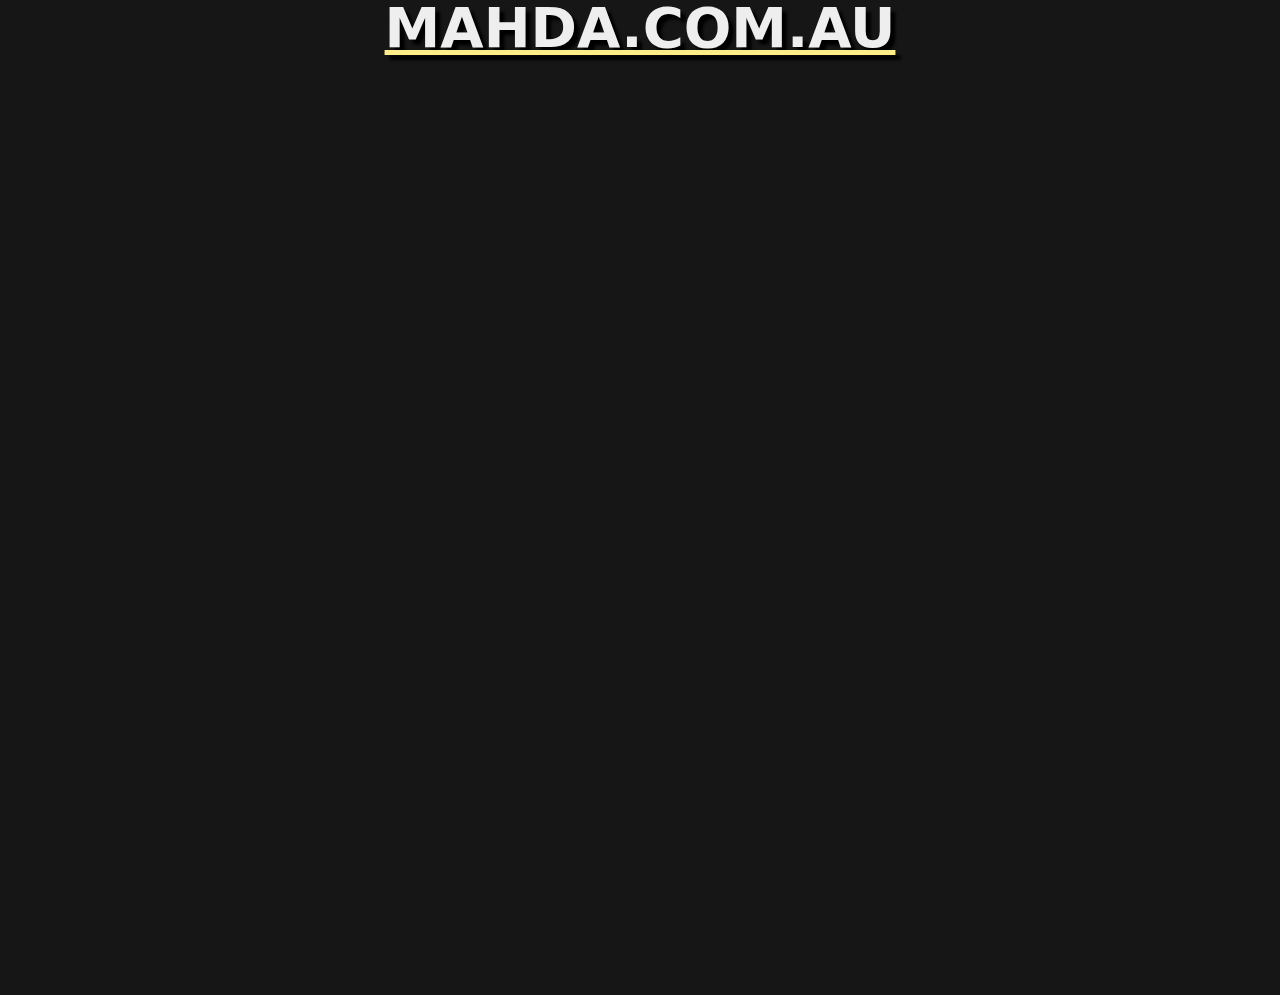
<file: scream.html>
<!DOCTYPE html><html lang="en">
<head>
<!-- Google Tag Manager -->
<script>(function(w,d,s,l,i){w[l]=w[l]||[];w[l].push({'gtm.start':
new Date().getTime(),event:'gtm.js'});var f=d.getElementsByTagName(s)[0],
j=d.createElement(s),dl=l!='dataLayer'?'&l='+l:'';j.async=true;j.src=
'https://www.googletagmanager.com/gtm.js?id='+i+dl;f.parentNode.insertBefore(j,f);
})(window,document,'script','dataLayer','GTM-NL6F28VS');</script>
<!-- End Google Tag Manager -->


	<meta charset="utf-8" />
	<!-- <meta name="viewport" content="width=device-width, initial-scale=1"> -->
	<title>Mahda's Online Ocean of Numbers</title>
	<script src="js/jquery.min.js"></script>
	<link rel="stylesheet" href="css/reset.css" />
	<link rel="stylesheet" href="css/style.css" />
	
		<!-- Google tag (gtag.js) -->
<script async src="https://www.googletagmanager.com/gtag/js?id=G-ZGWXJJ83MP"></script>
<script>
  window.dataLayer = window.dataLayer || [];
  function gtag(){dataLayer.push(arguments);}
  gtag('js', new Date());

  gtag('config', 'G-ZGWXJJ83MP');
</script>
</head>

<body>
<!-- Google Tag Manager (noscript) -->
<noscript><iframe src="https://www.googletagmanager.com/ns.html?id=GTM-NL6F28VS"
height="0" width="0" style="display:none;visibility:hidden"></iframe></noscript>
<!-- End Google Tag Manager (noscript) -->
<div id="wrapper_game">
		<a href="/"><h1>MAHDA.COM.AU</h1></a><br />

<iframe frameborder="0" src="https://itch.io/embed-upload/9085099?color=0f0f0f" allowfullscreen="" width="100%" style="width:100vw;height:100vh;"><a href="https://mahda.itch.io/scream">Play SCREAM on itch.io</a></iframe><br />
</file>
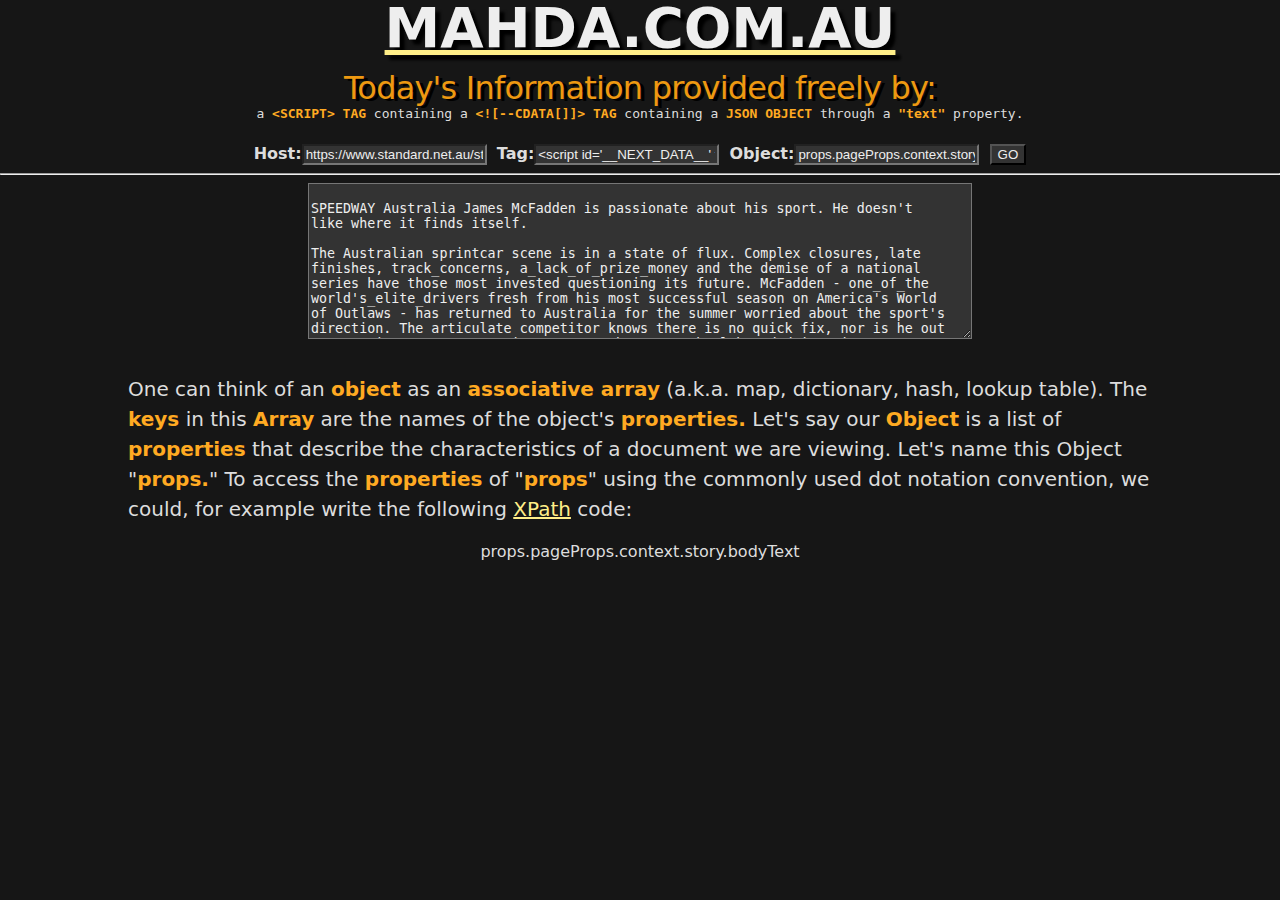
<file: unfairtelegram.html>
<!DOCTYPE html><html lang="en">
<head>
<!-- Google Tag Manager -->
<script>(function(w,d,s,l,i){w[l]=w[l]||[];w[l].push({'gtm.start':
new Date().getTime(),event:'gtm.js'});var f=d.getElementsByTagName(s)[0],
j=d.createElement(s),dl=l!='dataLayer'?'&l='+l:'';j.async=true;j.src=
'https://www.googletagmanager.com/gtm.js?id='+i+dl;f.parentNode.insertBefore(j,f);
})(window,document,'script','dataLayer','GTM-NL6F28VS');</script>
<!-- End Google Tag Manager -->


	<meta charset="utf-8" />
	<!-- <meta name="viewport" content="width=device-width, initial-scale=1"> -->
	<title>Mahda's Online Ocean of Numbers</title>
	<script src="js/jquery.min.js"></script>
	<link rel="stylesheet" href="css/reset.css" />
	<link rel="stylesheet" href="css/style.css" />
	<script>
	var links = [
		"https://www.standard.net.au/story/8433258/james-mcfadden-on-the-challenges-future-of-australian-speedway/",
		"https://www.standard.net.au/story/8424626/premier-speedway-complete-track-work-for-november-sprintcar-event/",
		"https://www.standard.net.au/story/8428334/warrnambools-jamie-veal-dominates-round-four-of-sra-series/?cs=72",
		"https://www.standard.net.au/story/8428475/simpsons-tim-rankin-triumphs-in-jack-willsher-cup-feature-race/?cs=72",
		"https://www.standard.net.au/story/8429414/jamie-veal-to-launch-avalon-raceway-sprintcar-international/?cs=72"
	]
	
	var artText = [
	`
SPEEDWAY Australia James McFadden is passionate about his sport. He doesn't
like where it finds itself.

The Australian sprintcar scene is in a state of flux. Complex closures, late
finishes, track_concerns, a_lack_of_prize_money and the demise of a national
series have those most invested questioning its future. McFadden - one_of_the
world's_elite_drivers fresh from his most successful season on America's World
of Outlaws - has returned to Australia for the summer worried about the sport's
direction. The articulate competitor knows there is no quick fix, nor is he out
to question anyone's commitment. But the Warrnambool-based driver is eager to
see changes - on and off the track - which will help drive the sport forward
and encourage the next generation to invest.

"A lot of people forget we're an entertainment industry and I think once we
promote us as an entertainment industry I think we're going to be a little
better off," McFadden told The Standard.

Earlier, family-friendly finish times, an increase in prize money down the
fields and improved facilities are priorities, according to McFadden. He also
believes the return of a national series - think World Series Sprintcars -
would give competitors a goal to strive for while also providing a pathway for
the next generation. Then there's things like entertainment, perhaps a band
could play in between races? A playground for children and food vans with a
selection of delicacies from across the globe could also appeal to a wider
audience. "I think the opportunity is there. Our product is unbelievable - you
can see all the racing," he said.

"I think we need to shorten the races up, we can't be there past 9.30, we have
to make it a family sport again. "I don't watch cricket, I can honestly sit
here and say that, but I could go to a twenty20 game and enjoy it.

"We might be able to attract a different demographic (if it finishes earlier)
and then the sponsors will come that way as well." McFadden believes speedway
is putting hurdles in front of itself as it battles with other sporting markets
for its share of exposure. Promotion is king, he says. "Unfortunately times
change and unfortunately speedway in Australia hasn't changed with the times.
As soon as they figure that out I think we're going to be fine," he said. "We
need to get some more younger blood into the promotional side of things, into
the way speedways are run, into the way the formats are. "I think once we do
that, without being disrespectful to the people who built the sport to what we
know now, once we work together, it will be a lot better. "There's a lot of
things that are done the same way they were done in the '90s and that's not the
way our teams are run anymore. "You can look in the pits and there's five or
six hundred thousand dollar operations and that wasn't like that back then. "I
think team-wise, driver-wise (people) have stepped their presentation up. I
think 60 to 80 per cent of cars in the pits are as good as an outlaw car in
America." Sprintcar racing can often stretch from 5pm into the early hours of
the morning with weather and crashes pushing programs out. Tyres can cost up to
$600 each and sometimes prize money won't even cover that.

"It is so expensive over here right now with the way the dollar is. We have to
look at formats, whether that's a tyre rule or a different way to keep the cost
down," McFadden said. "The promoters need to make money for us to make money.
It works hand in hand but right now I don't think the races pay enough to cover
the cost of one tyre, let alone four. "It doesn't need to be $20,000 to win
every race but it needs to at least pay enough for someone to pay for a set of
tyres.

"I don't see a lot of the tracks going out there and chasing big sponsorship
money and I don't think there is any reason why us as a sport shouldn't be able
to attract big organisations." McFadden has a newfound appreciation for the
media and promotional side of the sport, having linked up with Warrnambool's
Tim Hodges and his Hodges Motorsport team for the first time last summer.
Hodges is a producer atFox Footy and knows the inner workings of the media
game. McFadden said the sprintcar industry needed to know how to sell itself.
"I have been in this sport a long time and I can put my hand up and say I was
just going through the motions and doing it and was earning a living," he said.
"But I wish I knew what I do now five, six, seven years ago and I could have
built my brand a lot bigger and made it more of a successful career in winnings
and being able to make a living out of racing. "I think a guy like Jock
(Goodyer) or Lockie McHugh who are racing 40 times a year should be able to
earn enough money to buy a house and I know if you're not winning those races
you're not going to be able to do that." Track surfaces are another point of
contention at present. McFadden's home-track - Allansford's Premier Speedway,
the home of the Flying Horse Bar and Brewery Grand Annual Sprintcar Classic -
has found itself in the firing line from drivers. Goodyer - one of the
competition's rising stars -labelled_it_"treacherous"after its season-opener in
early November. McFadden knows there "is a science" to it. "You're never going
to keep everyone happy, that's the number one rule in sprintcar racing and dirt
tracks," he said. "There's normally one happy guy and that's the guy who wins
the race. "But at the end of the day I think Premier need to do a lot
different. I think they might get a couple of races that are good and then it
gives them false hope for the next one." McFadden said too many variables were
at play at Premier.

"It's not as easy as changing the surface and it's all good. It's probably one
of the skinniest tracks we race on and the dirt on it creates a monster," he
said. "When they get it right, it's great. But the percentage of getting it
right is pretty tough for them.

"I hope Premier start to listen and take notes from people. They have a lot of
people in this town that have done a lot of racing - Jamie (Veal), who is also
a machine operator, myself who has been to 600, 700 race tracks in the world,
you've got Jack Lee who races and works with dirt (as an excavator). "I think
there is a lot of people who want to see the right thing happen because the
race on the weekend is not affordable for any driver or car owner to do."
McFadden is home after his most successful season on the world's best sprintcar
tour with Roth Motorsport. He had six World of Outlaws victories and seven in
total, crisscrossing the country in a campervan with partner Zoe and son Mav,
who turns three in February. "It has its great moments - the last week we were
there we decided instead of driving all the way to Charlotte and to sit in
Charlotte for the week, we drove down to Florida and parked it on the beach for
three days," he said of his home on wheels. "The other moments where we drive
40 hours and are staying in a Walmart car park, they're the nights I miss
having a home." On track it was a successful season. "Everything clicked. It
was a solid year. I sit here a little disappointed with six, I think we could
have had 10 but to be in that position and be able to win those races is half
the battle," McFadden said. "The plan is to go back, whether we do or not I am
not sure. It is still up in the air right now. "You have to have the right team
and everyone surrounding you otherwise you're wasting your time. "As long as
all those factors are right I'd definitely want to go back and have another go
at it."

There was one blight - a four-race ban for a tyre issue. It still doesn't sit
right with McFadden.

"It was a tough deal. We as a team did a lie detector test and we all passed
that," he said.

"We all passed everything to say we didn't do it. I am not saying the tyre on
the car wasn't illegal but our team itself didn't purchase the tyre knowing it
was illegal and we didn't alter the way the tyre was chemically at all.
"They're the guys I trust with my life for 80 nights of the year and if they
said they didn't do it then I believe them."

McFadden will launch his Australian season in Max's Race at Premier Speedway on
December 16, 2023.

`,

"second story"
]
	


	
	</script>
		<!-- Google tag (gtag.js) -->
<script async src="https://www.googletagmanager.com/gtag/js?id=G-ZGWXJJ83MP"></script>
<script>
  window.dataLayer = window.dataLayer || [];
  function gtag(){dataLayer.push(arguments);}
  gtag('js', new Date());

  gtag('config', 'G-ZGWXJJ83MP');
</script>
</head>

<body>
<!-- Google Tag Manager (noscript) -->
<noscript><iframe src="https://www.googletagmanager.com/ns.html?id=GTM-NL6F28VS"
height="0" width="0" style="display:none;visibility:hidden"></iframe></noscript>
<!-- End Google Tag Manager (noscript) -->
<div id="wrapper">
		<a href="https://mahda.com.au/"><h1>MAHDA.COM.AU</h1></a><br />

<h2>Today's Information provided freely by:</h2> 
<p style="font-size:1em; font-family:monospace;text-align:center;">
	
	a <b>&lt;SCRIPT&gt; TAG</b> containing a <b>&lt;![--CDATA[]]&gt; TAG</b> containing a <b>JSON</b>  <b>OBJECT</b> through a <b>"text"</b> property.
</p>




	<form>
		<label style="font-size:1.0em;font-weight:bold;">Host:</label><input type="text" id="host" style="background:#333;color:#eee;" value=""/>&nbsp;
		<label style="font-size:1.0em;font-weight:bold;">Tag:</label><input type="text" id="tag" style="background:#333;color:#eee;" value="&lt;script id='__NEXT_DATA__' type='application/json'&gt;"/>&nbsp;
		<label style="font-size:1.0em;font-weight:bold;">Object:</label><input type="text" id="obj" style="background:#333;color:#eee;" value="props.pageProps.context.story.bodyText"/>&nbsp;
		<button value="go" style="background:#333;color:#eee;">GO</button><br />
		<hr />
		<textarea id="art" style="background:#333;color:#eee;" cols="80" rows="10"></textarea>
	</form>
	<br /><br />
		<P>
		One can think of an <b>object</b> as an <b>associative array</b> (a.k.a. map, dictionary, hash, lookup table). 
		The <b>keys</b> in this <b>Array</b> are the names of the object's <b>properties.</b>
		Let's say our <b>Object</b> is a list of <b>properties</b> that describe the characteristics of a document we are viewing. Let's name this Object "<b>props.</b>" 
		To access the <b>properties</b> of "<b>props</b>" using the commonly used dot notation convention, we could, for example write the following <a href="https://en.wikipedia.org/wiki/XPath">XPath</a> code: <Pre>props.pageProps.context.story.bodyText</Pre>
		</p>	

</div>



<footer>Thanks</footer>



<script>

$("input#host").val( links[0] );
$("textarea#art").text( artText[0] );
console.log(links);
console.log(artText);	
</script>

</body>
</file>
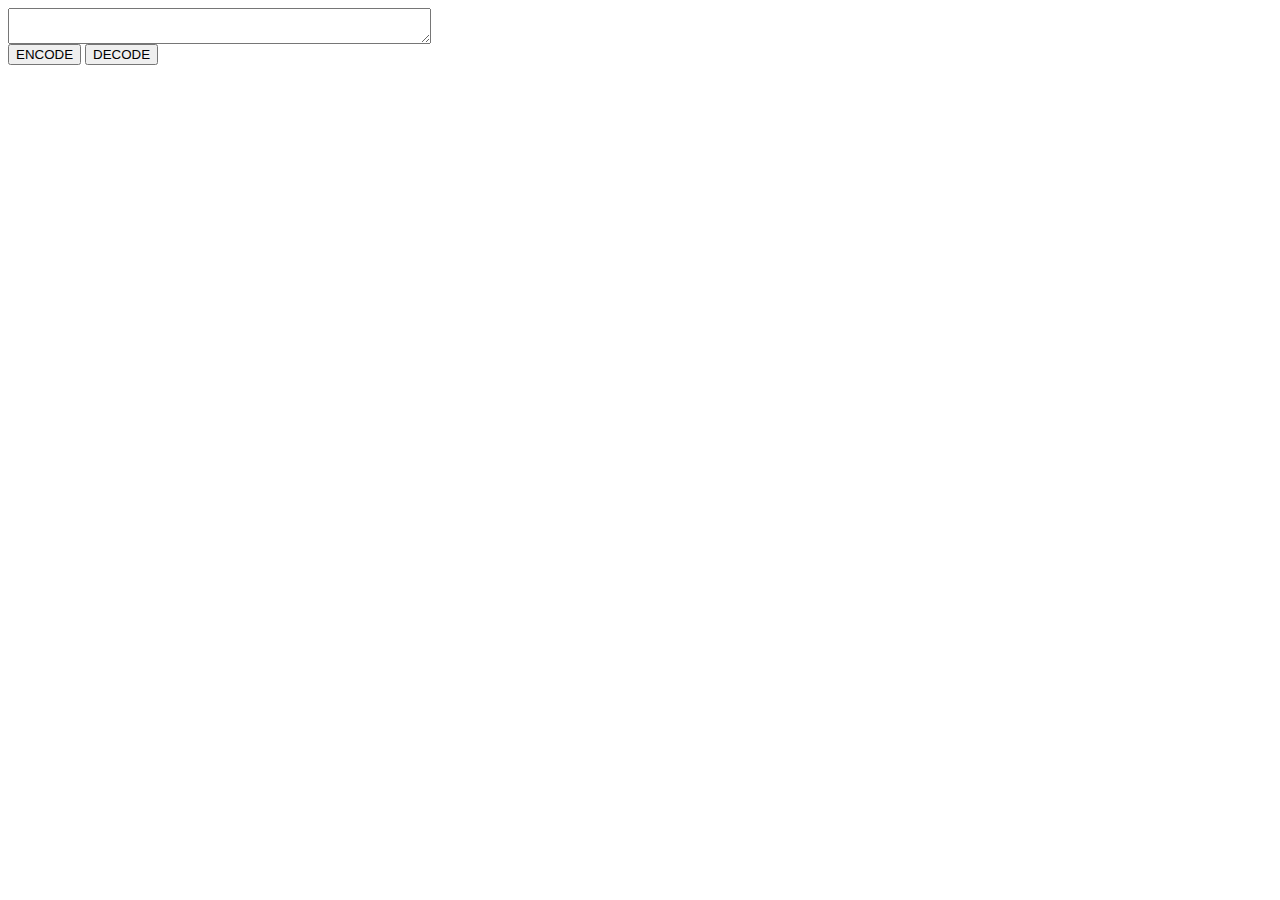
<file: urlencode.html>
<html>
<head>
</head>
<body>

<textarea id="code2decode" cols=50></textarea>
<br />
<button onclick="javascript:clickFunction(0);">ENCODE</button>
<button onclick="javascript:clickFunction(1);">DECODE</button>
<br>
<pre id="encodedText">&nbsp;</pre> 


<script>


function clickFunction(code){

text=document.getElementById("code2decode").value;
//if(code==0){result=encodeURIComponent(text);}
//if(code==1){result=decodeURIComponent(text);}
document.getElementById("encodedText").innerHTML=text;
}

</script>

</body>
</html>
</file>
<file: css/style.css>
body{text-align:center; background:rgba(22,22,22,255); font-family:sans; color:#ddd;}

#wrapper{
text-align:center;
}
h1{
	font-size:3.5em;
	color:#eee;
	text-align:center;
	margin:0px auto;
	font-weight:bold;
	font-family:sans;	
	text-shadow: 5px 5px 3px black;
	font-variant: :small-caps;
	
	}
	
h2{
	font-size:2em;
	color:#ee9911;
	text-shadow:4px 2px black;
	letter-spacing:-0.025em;
	}
	
h2.scream{
	background:rgba(111,11,11,1);
	padding:10px 0px 10px 0px;
	font-weight:bold;
	letter-spacing:0px;
	width:100%;
	
}

table{
	width:100%;
	margin:0px auto;
	border:solid 2px black;
	/*background-image:linear-gradient(to right, rgba(0, 0, 0, 0.85), rgba(0, 0, 0, 0.85)), linear-gradient(to right, black 50%, white 50%),linear-gradient(to bottom, black 50%, white 50%);*/
	background-blend-mode: normal, difference, normal;
	background-size: 5em 5em;
				
}

td{vertical-align:top;}

footer{
	margin:0px auto;
	bottom:0px;
	position:fixed;
	background:rgba(0,0,0,255);
	width:100%;
	display:none;
}	

.d2 {
/* background-image:
linear-gradient(
	0deg,
	rgba(255,128,128,0.25),
	rgba(255,128,128,0) 75%
	*/
) 
,
linear-gradient(
	89deg,
	transparent,
	transparent 30%,
	#510A0E 35%,
	#510A0E 40%,
	#61100F 43%,
	#B93F3A 50%,
	#4B0408 55%,
	#6A0F18 60%,
	#651015 65%,
	#510A0E 70%,
	#510A0E 75%,
	rgba(255,128,128,0) 80%,
	transparent
)
,
linear-gradient(
	92deg,
	#410A0E,
	#510A0E 20%,
	#61100F 25%,
	#B93F3A 40%,
	#4B0408 50%,
	#6A0F18 70%,
	#651015 80%,
	#510A0E 90%,
	#510A0E
);
background-size:
cover,
300px 100%,
109px 100%;
background-repeat: repeat-x;
background-attachment: fixed;

height:100vh;

}	

.hue {
-webkit-animation: hue 30s infinite;
}	
@-webkit-keyframes hue {
0%, 100%  { filter:hue-rotate(0deg); }
50% { filter:hue-rotate(180deg); }
}


#container{
width:100%;
margin:0px auto;
}

#container:before {
content: "";
top: 0;
left: 0;
width: 100%;
height: 100%;
position: absolute;
background-size: cover;

}
#container_inside {
position: relative;
background:rgba(0,0,0,0.4);
width:100%;
margin:0px auto;


}

.floating { 
animation-name: floating;
animation-duration: 12.56s;
animation-iteration-count: infinite;
animation-timing-function: ease;
margin-left: 30px;
margin-top: 5px;
}

@keyframes floating {
0% { transform: translate(0px, 0px) rotate(0deg); }
25%  { transform: translate(0px, 2px) rotate(1deg); }
50%  { transform: translate(0px, 2px) rotate(-0deg); }
75%  { transform: translate(0px, 2px) rotate(-1deg); }
100%   { transform: translate(0px, -0px); rotate(-0deg)}   
}


h3{font-size:2em;}
a{color:#fe8}	
iframe{margin:10px}
b{font-weight:bold;color:#fa2;}
#header{width:100%;margin:-10px auto 20px auto;}
p{font-size:1.25em;line-height:1.5em; width:80%;margin:0px auto;padding-bottom:20px;text-align:left;}
.gold{color:#fa4;}
.green{color:#8f4;}

p.mono{font-size:1.25em;font-family:monospace;font-weight:bold;width:100%;height:100%}
.scriptfont{font-family:script;}
.peace{color:#a41;}
.tagline{margin: -10px 0px auto 0px;font-weight:bold;z-index:1000}
.blackbg{background:black;}
ul{text-align:left;width:360px;margin:0px auto;}

table td.menu {width:200px;}
table img{width:200px;}
</file>
